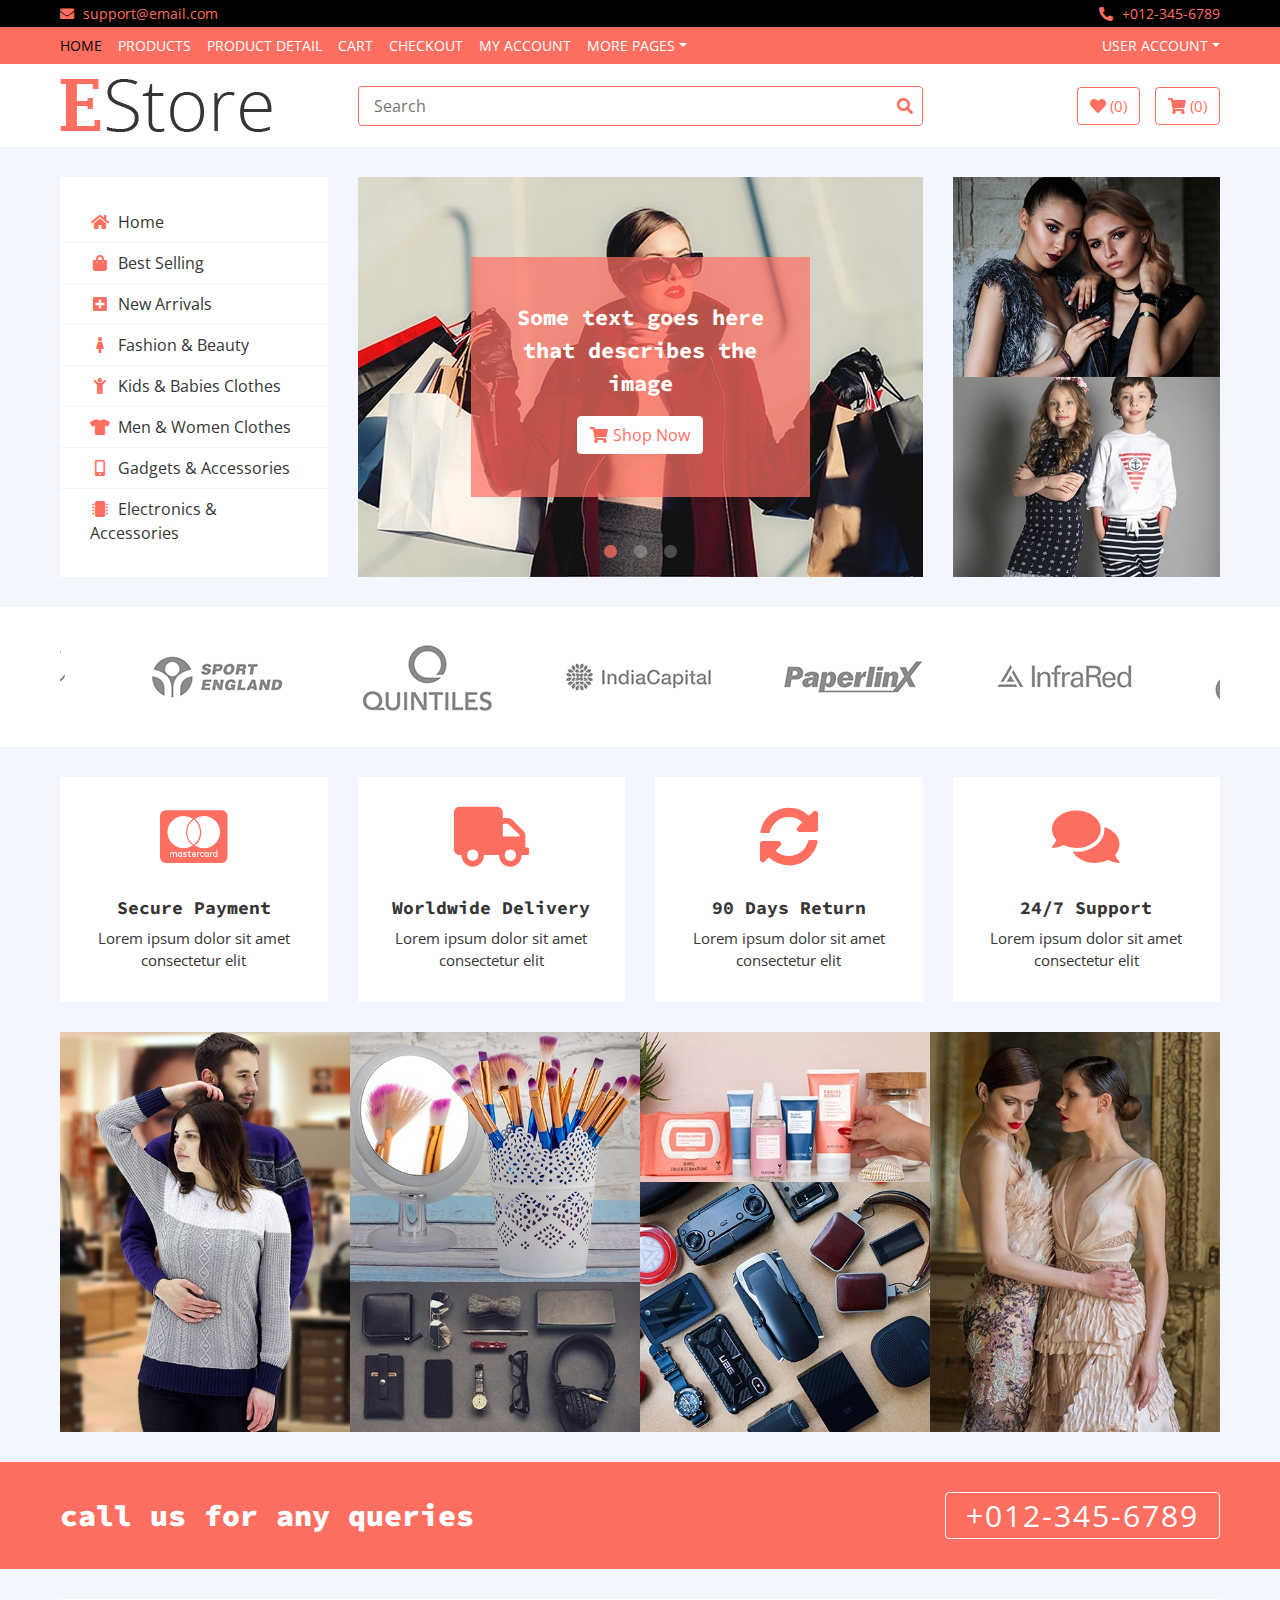
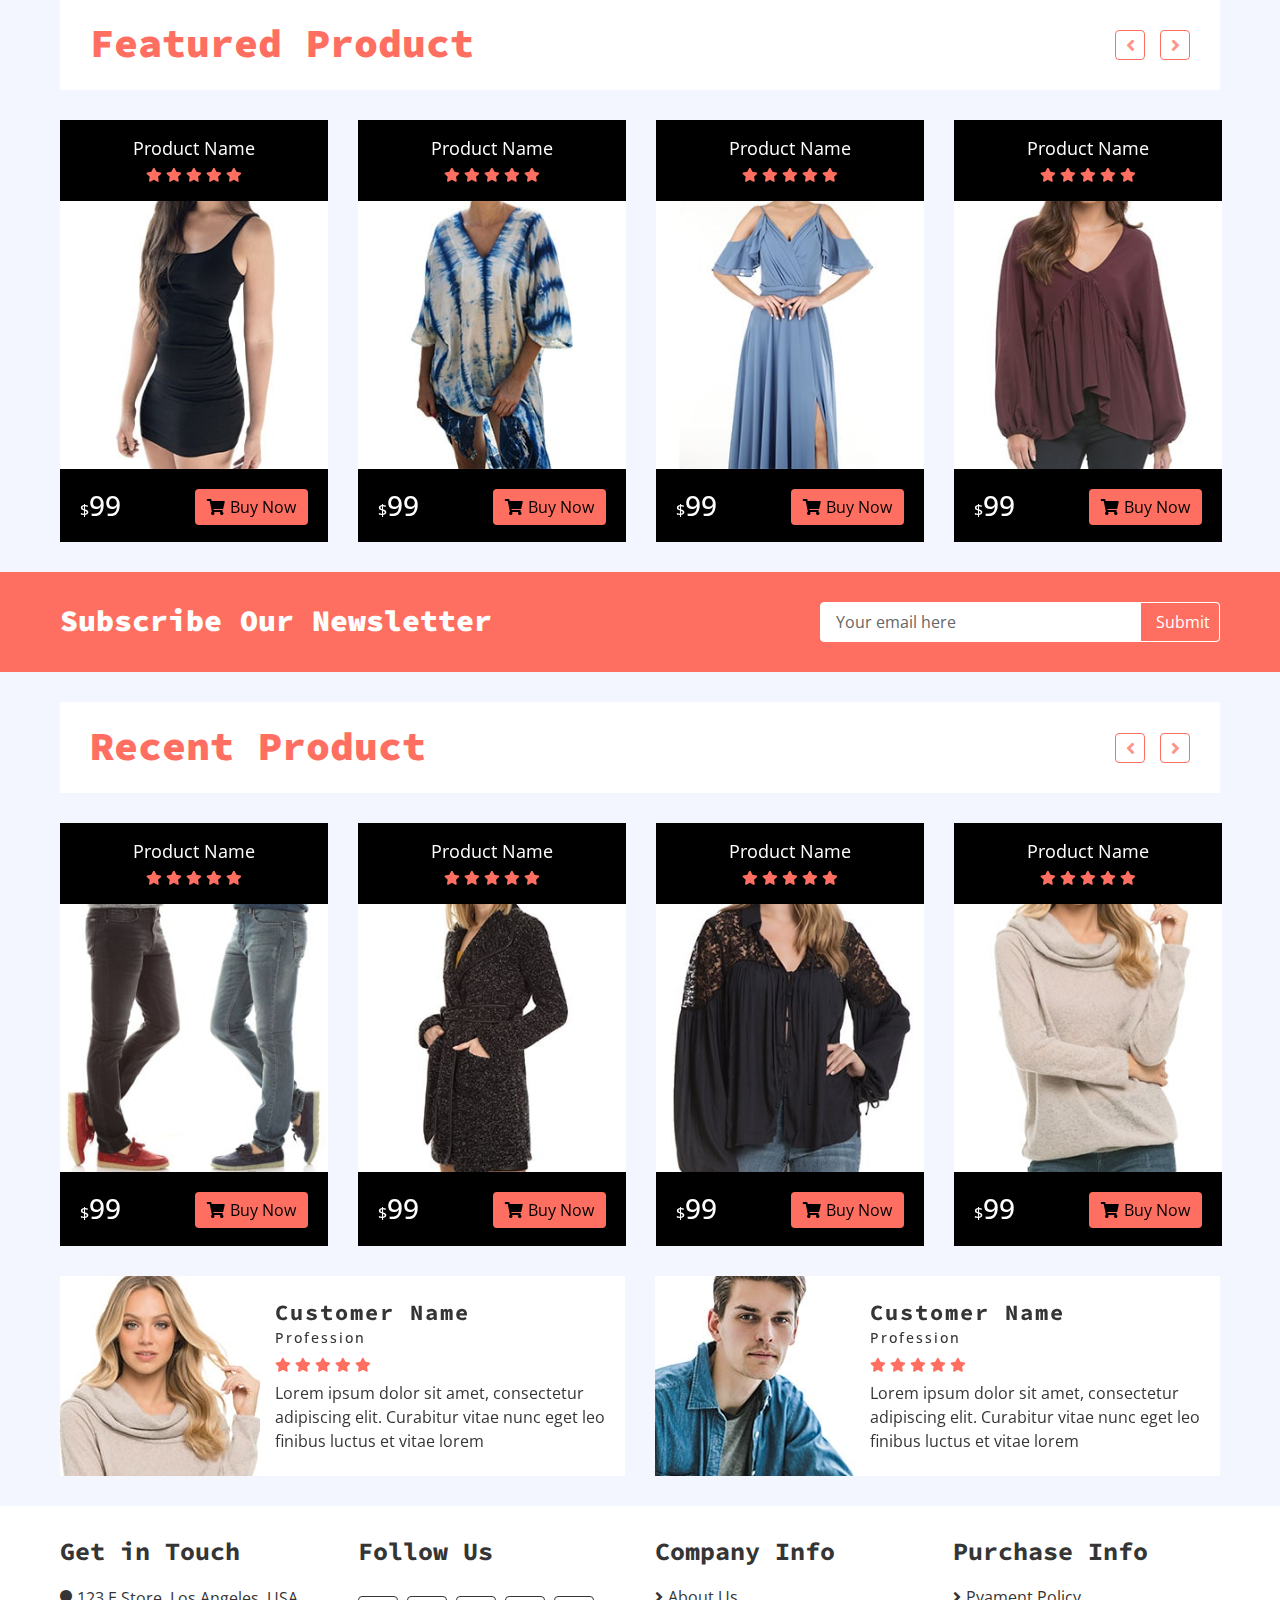
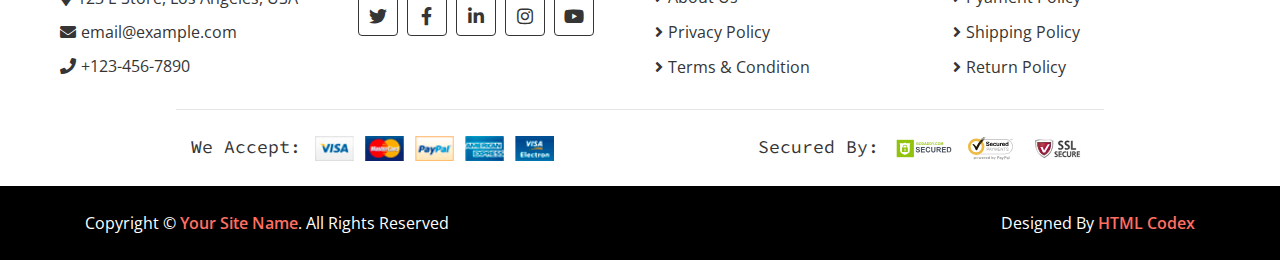
<file: ecommerce-html-template/index.html>
<!DOCTYPE html>
<html lang="en">
    <head>
        <meta charset="utf-8">
        <title>E Store - eCommerce HTML Template</title>
        <meta content="width=device-width, initial-scale=1.0" name="viewport">
        <meta content="eCommerce HTML Template Free Download" name="keywords">
        <meta content="eCommerce HTML Template Free Download" name="description">

        <!-- Favicon -->
        <link href="img/favicon.ico" rel="icon">

        <!-- Google Fonts -->
        <link href="https://fonts.googleapis.com/css?family=Open+Sans:300,400|Source+Code+Pro:700,900&display=swap" rel="stylesheet">

        <!-- CSS Libraries -->
        <link href="https://stackpath.bootstrapcdn.com/bootstrap/4.4.1/css/bootstrap.min.css" rel="stylesheet">
        <link href="https://cdnjs.cloudflare.com/ajax/libs/font-awesome/5.10.0/css/all.min.css" rel="stylesheet">
        <link href="lib/slick/slick.css" rel="stylesheet">
        <link href="lib/slick/slick-theme.css" rel="stylesheet">

        <!-- Template Stylesheet -->
        <link href="css/style.css" rel="stylesheet">
    </head>

    <body>
        <!-- Top bar Start -->
        <div class="top-bar">
            <div class="container-fluid">
                <div class="row">
                    <div class="col-sm-6">
                        <i class="fa fa-envelope"></i>
                        support@email.com
                    </div>
                    <div class="col-sm-6">
                        <i class="fa fa-phone-alt"></i>
                        +012-345-6789
                    </div>
                </div>
            </div>
        </div>
        <!-- Top bar End -->
        
        <!-- Nav Bar Start -->
        <div class="nav">
            <div class="container-fluid">
                <nav class="navbar navbar-expand-md bg-dark navbar-dark">
                    <a href="#" class="navbar-brand">MENU</a>
                    <button type="button" class="navbar-toggler" data-toggle="collapse" data-target="#navbarCollapse">
                        <span class="navbar-toggler-icon"></span>
                    </button>

                    <div class="collapse navbar-collapse justify-content-between" id="navbarCollapse">
                        <div class="navbar-nav mr-auto">
                            <a href="index.html" class="nav-item nav-link active">Home</a>
                            <a href="product-list.html" class="nav-item nav-link">Products</a>
                            <a href="product-detail.html" class="nav-item nav-link">Product Detail</a>
                            <a href="cart.html" class="nav-item nav-link">Cart</a>
                            <a href="checkout.html" class="nav-item nav-link">Checkout</a>
                            <a href="my-account.html" class="nav-item nav-link">My Account</a>
                            <div class="nav-item dropdown">
                                <a href="#" class="nav-link dropdown-toggle" data-toggle="dropdown">More Pages</a>
                                <div class="dropdown-menu">
                                    <a href="wishlist.html" class="dropdown-item">Wishlist</a>
                                    <a href="login.html" class="dropdown-item">Login & Register</a>
                                    <a href="contact.html" class="dropdown-item">Contact Us</a>
                                </div>
                            </div>
                        </div>
                        <div class="navbar-nav ml-auto">
                            <div class="nav-item dropdown">
                                <a href="#" class="nav-link dropdown-toggle" data-toggle="dropdown">User Account</a>
                                <div class="dropdown-menu">
                                    <a href="#" class="dropdown-item">Login</a>
                                    <a href="#" class="dropdown-item">Register</a>
                                </div>
                            </div>
                        </div>
                    </div>
                </nav>
            </div>
        </div>
        <!-- Nav Bar End -->      
        
        <!-- Bottom Bar Start -->
        <div class="bottom-bar">
            <div class="container-fluid">
                <div class="row align-items-center">
                    <div class="col-md-3">
                        <div class="logo">
                            <a href="index.html">
                                <img src="img/logo.png" alt="Logo">
                            </a>
                        </div>
                    </div>
                    <div class="col-md-6">
                        <div class="search">
                            <input type="text" placeholder="Search">
                            <button><i class="fa fa-search"></i></button>
                        </div>
                    </div>
                    <div class="col-md-3">
                        <div class="user">
                            <a href="wishlist.html" class="btn wishlist">
                                <i class="fa fa-heart"></i>
                                <span>(0)</span>
                            </a>
                            <a href="cart.html" class="btn cart">
                                <i class="fa fa-shopping-cart"></i>
                                <span>(0)</span>
                            </a>
                        </div>
                    </div>
                </div>
            </div>
        </div>
        <!-- Bottom Bar End -->       
        
        <!-- Main Slider Start -->
        <div class="header">
            <div class="container-fluid">
                <div class="row">
                    <div class="col-md-3">
                        <nav class="navbar bg-light">
                            <ul class="navbar-nav">
                                <li class="nav-item">
                                    <a class="nav-link" href="#"><i class="fa fa-home"></i>Home</a>
                                </li>
                                <li class="nav-item">
                                    <a class="nav-link" href="#"><i class="fa fa-shopping-bag"></i>Best Selling</a>
                                </li>
                                <li class="nav-item">
                                    <a class="nav-link" href="#"><i class="fa fa-plus-square"></i>New Arrivals</a>
                                </li>
                                <li class="nav-item">
                                    <a class="nav-link" href="#"><i class="fa fa-female"></i>Fashion & Beauty</a>
                                </li>
                                <li class="nav-item">
                                    <a class="nav-link" href="#"><i class="fa fa-child"></i>Kids & Babies Clothes</a>
                                </li>
                                <li class="nav-item">
                                    <a class="nav-link" href="#"><i class="fa fa-tshirt"></i>Men & Women Clothes</a>
                                </li>
                                <li class="nav-item">
                                    <a class="nav-link" href="#"><i class="fa fa-mobile-alt"></i>Gadgets & Accessories</a>
                                </li>
                                <li class="nav-item">
                                    <a class="nav-link" href="#"><i class="fa fa-microchip"></i>Electronics & Accessories</a>
                                </li>
                            </ul>
                        </nav>
                    </div>
                    <div class="col-md-6">
                        <div class="header-slider normal-slider">
                            <div class="header-slider-item">
                                <img src="img/slider-1.jpg" alt="Slider Image" />
                                <div class="header-slider-caption">
                                    <p>Some text goes here that describes the image</p>
                                    <a class="btn" href=""><i class="fa fa-shopping-cart"></i>Shop Now</a>
                                </div>
                            </div>
                            <div class="header-slider-item">
                                <img src="img/slider-2.jpg" alt="Slider Image" />
                                <div class="header-slider-caption">
                                    <p>Some text goes here that describes the image</p>
                                    <a class="btn" href=""><i class="fa fa-shopping-cart"></i>Shop Now</a>
                                </div>
                            </div>
                            <div class="header-slider-item">
                                <img src="img/slider-3.jpg" alt="Slider Image" />
                                <div class="header-slider-caption">
                                    <p>Some text goes here that describes the image</p>
                                    <a class="btn" href=""><i class="fa fa-shopping-cart"></i>Shop Now</a>
                                </div>
                            </div>
                        </div>
                    </div>
                    <div class="col-md-3">
                        <div class="header-img">
                            <div class="img-item">
                                <img src="img/category-1.jpg" />
                                <a class="img-text" href="">
                                    <p>Some text goes here that describes the image</p>
                                </a>
                            </div>
                            <div class="img-item">
                                <img src="img/category-2.jpg" />
                                <a class="img-text" href="">
                                    <p>Some text goes here that describes the image</p>
                                </a>
                            </div>
                        </div>
                    </div>
                </div>
            </div>
        </div>
        <!-- Main Slider End -->      
        
        <!-- Brand Start -->
        <div class="brand">
            <div class="container-fluid">
                <div class="brand-slider">
                    <div class="brand-item"><img src="img/brand-1.png" alt=""></div>
                    <div class="brand-item"><img src="img/brand-2.png" alt=""></div>
                    <div class="brand-item"><img src="img/brand-3.png" alt=""></div>
                    <div class="brand-item"><img src="img/brand-4.png" alt=""></div>
                    <div class="brand-item"><img src="img/brand-5.png" alt=""></div>
                    <div class="brand-item"><img src="img/brand-6.png" alt=""></div>
                </div>
            </div>
        </div>
        <!-- Brand End -->      
        
        <!-- Feature Start-->
        <div class="feature">
            <div class="container-fluid">
                <div class="row align-items-center">
                    <div class="col-lg-3 col-md-6 feature-col">
                        <div class="feature-content">
                            <i class="fab fa-cc-mastercard"></i>
                            <h2>Secure Payment</h2>
                            <p>
                                Lorem ipsum dolor sit amet consectetur elit
                            </p>
                        </div>
                    </div>
                    <div class="col-lg-3 col-md-6 feature-col">
                        <div class="feature-content">
                            <i class="fa fa-truck"></i>
                            <h2>Worldwide Delivery</h2>
                            <p>
                                Lorem ipsum dolor sit amet consectetur elit
                            </p>
                        </div>
                    </div>
                    <div class="col-lg-3 col-md-6 feature-col">
                        <div class="feature-content">
                            <i class="fa fa-sync-alt"></i>
                            <h2>90 Days Return</h2>
                            <p>
                                Lorem ipsum dolor sit amet consectetur elit
                            </p>
                        </div>
                    </div>
                    <div class="col-lg-3 col-md-6 feature-col">
                        <div class="feature-content">
                            <i class="fa fa-comments"></i>
                            <h2>24/7 Support</h2>
                            <p>
                                Lorem ipsum dolor sit amet consectetur elit
                            </p>
                        </div>
                    </div>
                </div>
            </div>
        </div>
        <!-- Feature End-->      
        
        <!-- Category Start-->
        <div class="category">
            <div class="container-fluid">
                <div class="row">
                    <div class="col-md-3">
                        <div class="category-item ch-400">
                            <img src="img/category-3.jpg" />
                            <a class="category-name" href="">
                                <p>Some text goes here that describes the image</p>
                            </a>
                        </div>
                    </div>
                    <div class="col-md-3">
                        <div class="category-item ch-250">
                            <img src="img/category-4.jpg" />
                            <a class="category-name" href="">
                                <p>Some text goes here that describes the image</p>
                            </a>
                        </div>
                        <div class="category-item ch-150">
                            <img src="img/category-5.jpg" />
                            <a class="category-name" href="">
                                <p>Some text goes here that describes the image</p>
                            </a>
                        </div>
                    </div>
                    <div class="col-md-3">
                        <div class="category-item ch-150">
                            <img src="img/category-6.jpg" />
                            <a class="category-name" href="">
                                <p>Some text goes here that describes the image</p>
                            </a>
                        </div>
                        <div class="category-item ch-250">
                            <img src="img/category-7.jpg" />
                            <a class="category-name" href="">
                                <p>Some text goes here that describes the image</p>
                            </a>
                        </div>
                    </div>
                    <div class="col-md-3">
                        <div class="category-item ch-400">
                            <img src="img/category-8.jpg" />
                            <a class="category-name" href="">
                                <p>Some text goes here that describes the image</p>
                            </a>
                        </div>
                    </div>
                </div>
            </div>
        </div>
        <!-- Category End-->       
        
        <!-- Call to Action Start -->
        <div class="call-to-action">
            <div class="container-fluid">
                <div class="row align-items-center">
                    <div class="col-md-6">
                        <h1>call us for any queries</h1>
                    </div>
                    <div class="col-md-6">
                        <a href="tel:0123456789">+012-345-6789</a>
                    </div>
                </div>
            </div>
        </div>
        <!-- Call to Action End -->       
        
        <!-- Featured Product Start -->
        <div class="featured-product product">
            <div class="container-fluid">
                <div class="section-header">
                    <h1>Featured Product</h1>
                </div>
                <div class="row align-items-center product-slider product-slider-4">
                    <div class="col-lg-3">
                        <div class="product-item">
                            <div class="product-title">
                                <a href="#">Product Name</a>
                                <div class="ratting">
                                    <i class="fa fa-star"></i>
                                    <i class="fa fa-star"></i>
                                    <i class="fa fa-star"></i>
                                    <i class="fa fa-star"></i>
                                    <i class="fa fa-star"></i>
                                </div>
                            </div>
                            <div class="product-image">
                                <a href="product-detail.html">
                                    <img src="img/product-1.jpg" alt="Product Image">
                                </a>
                                <div class="product-action">
                                    <a href="#"><i class="fa fa-cart-plus"></i></a>
                                    <a href="#"><i class="fa fa-heart"></i></a>
                                    <a href="#"><i class="fa fa-search"></i></a>
                                </div>
                            </div>
                            <div class="product-price">
                                <h3><span>$</span>99</h3>
                                <a class="btn" href=""><i class="fa fa-shopping-cart"></i>Buy Now</a>
                            </div>
                        </div>
                    </div>
                    <div class="col-lg-3">
                        <div class="product-item">
                            <div class="product-title">
                                <a href="#">Product Name</a>
                                <div class="ratting">
                                    <i class="fa fa-star"></i>
                                    <i class="fa fa-star"></i>
                                    <i class="fa fa-star"></i>
                                    <i class="fa fa-star"></i>
                                    <i class="fa fa-star"></i>
                                </div>
                            </div>
                            <div class="product-image">
                                <a href="product-detail.html">
                                    <img src="img/product-2.jpg" alt="Product Image">
                                </a>
                                <div class="product-action">
                                    <a href="#"><i class="fa fa-cart-plus"></i></a>
                                    <a href="#"><i class="fa fa-heart"></i></a>
                                    <a href="#"><i class="fa fa-search"></i></a>
                                </div>
                            </div>
                            <div class="product-price">
                                <h3><span>$</span>99</h3>
                                <a class="btn" href=""><i class="fa fa-shopping-cart"></i>Buy Now</a>
                            </div>
                        </div>
                    </div>
                    <div class="col-lg-3">
                        <div class="product-item">
                            <div class="product-title">
                                <a href="#">Product Name</a>
                                <div class="ratting">
                                    <i class="fa fa-star"></i>
                                    <i class="fa fa-star"></i>
                                    <i class="fa fa-star"></i>
                                    <i class="fa fa-star"></i>
                                    <i class="fa fa-star"></i>
                                </div>
                            </div>
                            <div class="product-image">
                                <a href="product-detail.html">
                                    <img src="img/product-3.jpg" alt="Product Image">
                                </a>
                                <div class="product-action">
                                    <a href="#"><i class="fa fa-cart-plus"></i></a>
                                    <a href="#"><i class="fa fa-heart"></i></a>
                                    <a href="#"><i class="fa fa-search"></i></a>
                                </div>
                            </div>
                            <div class="product-price">
                                <h3><span>$</span>99</h3>
                                <a class="btn" href=""><i class="fa fa-shopping-cart"></i>Buy Now</a>
                            </div>
                        </div>
                    </div>
                    <div class="col-lg-3">
                        <div class="product-item">
                            <div class="product-title">
                                <a href="#">Product Name</a>
                                <div class="ratting">
                                    <i class="fa fa-star"></i>
                                    <i class="fa fa-star"></i>
                                    <i class="fa fa-star"></i>
                                    <i class="fa fa-star"></i>
                                    <i class="fa fa-star"></i>
                                </div>
                            </div>
                            <div class="product-image">
                                <a href="product-detail.html">
                                    <img src="img/product-4.jpg" alt="Product Image">
                                </a>
                                <div class="product-action">
                                    <a href="#"><i class="fa fa-cart-plus"></i></a>
                                    <a href="#"><i class="fa fa-heart"></i></a>
                                    <a href="#"><i class="fa fa-search"></i></a>
                                </div>
                            </div>
                            <div class="product-price">
                                <h3><span>$</span>99</h3>
                                <a class="btn" href=""><i class="fa fa-shopping-cart"></i>Buy Now</a>
                            </div>
                        </div>
                    </div>
                    <div class="col-lg-3">
                        <div class="product-item">
                            <div class="product-title">
                                <a href="#">Product Name</a>
                                <div class="ratting">
                                    <i class="fa fa-star"></i>
                                    <i class="fa fa-star"></i>
                                    <i class="fa fa-star"></i>
                                    <i class="fa fa-star"></i>
                                    <i class="fa fa-star"></i>
                                </div>
                            </div>
                            <div class="product-image">
                                <a href="product-detail.html">
                                    <img src="img/product-5.jpg" alt="Product Image">
                                </a>
                                <div class="product-action">
                                    <a href="#"><i class="fa fa-cart-plus"></i></a>
                                    <a href="#"><i class="fa fa-heart"></i></a>
                                    <a href="#"><i class="fa fa-search"></i></a>
                                </div>
                            </div>
                            <div class="product-price">
                                <h3><span>$</span>99</h3>
                                <a class="btn" href=""><i class="fa fa-shopping-cart"></i>Buy Now</a>
                            </div>
                        </div>
                    </div>
                </div>
            </div>
        </div>
        <!-- Featured Product End -->       
        
        <!-- Newsletter Start -->
        <div class="newsletter">
            <div class="container-fluid">
                <div class="row">
                    <div class="col-md-6">
                        <h1>Subscribe Our Newsletter</h1>
                    </div>
                    <div class="col-md-6">
                        <div class="form">
                            <input type="email" value="Your email here">
                            <button>Submit</button>
                        </div>
                    </div>
                </div>
            </div>
        </div>
        <!-- Newsletter End -->        
        
        <!-- Recent Product Start -->
        <div class="recent-product product">
            <div class="container-fluid">
                <div class="section-header">
                    <h1>Recent Product</h1>
                </div>
                <div class="row align-items-center product-slider product-slider-4">
                    <div class="col-lg-3">
                        <div class="product-item">
                            <div class="product-title">
                                <a href="#">Product Name</a>
                                <div class="ratting">
                                    <i class="fa fa-star"></i>
                                    <i class="fa fa-star"></i>
                                    <i class="fa fa-star"></i>
                                    <i class="fa fa-star"></i>
                                    <i class="fa fa-star"></i>
                                </div>
                            </div>
                            <div class="product-image">
                                <a href="product-detail.html">
                                    <img src="img/product-6.jpg" alt="Product Image">
                                </a>
                                <div class="product-action">
                                    <a href="#"><i class="fa fa-cart-plus"></i></a>
                                    <a href="#"><i class="fa fa-heart"></i></a>
                                    <a href="#"><i class="fa fa-search"></i></a>
                                </div>
                            </div>
                            <div class="product-price">
                                <h3><span>$</span>99</h3>
                                <a class="btn" href=""><i class="fa fa-shopping-cart"></i>Buy Now</a>
                            </div>
                        </div>
                    </div>
                    <div class="col-lg-3">
                        <div class="product-item">
                            <div class="product-title">
                                <a href="#">Product Name</a>
                                <div class="ratting">
                                    <i class="fa fa-star"></i>
                                    <i class="fa fa-star"></i>
                                    <i class="fa fa-star"></i>
                                    <i class="fa fa-star"></i>
                                    <i class="fa fa-star"></i>
                                </div>
                            </div>
                            <div class="product-image">
                                <a href="product-detail.html">
                                    <img src="img/product-7.jpg" alt="Product Image">
                                </a>
                                <div class="product-action">
                                    <a href="#"><i class="fa fa-cart-plus"></i></a>
                                    <a href="#"><i class="fa fa-heart"></i></a>
                                    <a href="#"><i class="fa fa-search"></i></a>
                                </div>
                            </div>
                            <div class="product-price">
                                <h3><span>$</span>99</h3>
                                <a class="btn" href=""><i class="fa fa-shopping-cart"></i>Buy Now</a>
                            </div>
                        </div>
                    </div>
                    <div class="col-lg-3">
                        <div class="product-item">
                            <div class="product-title">
                                <a href="#">Product Name</a>
                                <div class="ratting">
                                    <i class="fa fa-star"></i>
                                    <i class="fa fa-star"></i>
                                    <i class="fa fa-star"></i>
                                    <i class="fa fa-star"></i>
                                    <i class="fa fa-star"></i>
                                </div>
                            </div>
                            <div class="product-image">
                                <a href="product-detail.html">
                                    <img src="img/product-8.jpg" alt="Product Image">
                                </a>
                                <div class="product-action">
                                    <a href="#"><i class="fa fa-cart-plus"></i></a>
                                    <a href="#"><i class="fa fa-heart"></i></a>
                                    <a href="#"><i class="fa fa-search"></i></a>
                                </div>
                            </div>
                            <div class="product-price">
                                <h3><span>$</span>99</h3>
                                <a class="btn" href=""><i class="fa fa-shopping-cart"></i>Buy Now</a>
                            </div>
                        </div>
                    </div>
                    <div class="col-lg-3">
                        <div class="product-item">
                            <div class="product-title">
                                <a href="#">Product Name</a>
                                <div class="ratting">
                                    <i class="fa fa-star"></i>
                                    <i class="fa fa-star"></i>
                                    <i class="fa fa-star"></i>
                                    <i class="fa fa-star"></i>
                                    <i class="fa fa-star"></i>
                                </div>
                            </div>
                            <div class="product-image">
                                <a href="product-detail.html">
                                    <img src="img/product-9.jpg" alt="Product Image">
                                </a>
                                <div class="product-action">
                                    <a href="#"><i class="fa fa-cart-plus"></i></a>
                                    <a href="#"><i class="fa fa-heart"></i></a>
                                    <a href="#"><i class="fa fa-search"></i></a>
                                </div>
                            </div>
                            <div class="product-price">
                                <h3><span>$</span>99</h3>
                                <a class="btn" href=""><i class="fa fa-shopping-cart"></i>Buy Now</a>
                            </div>
                        </div>
                    </div>
                    <div class="col-lg-3">
                        <div class="product-item">
                            <div class="product-title">
                                <a href="#">Product Name</a>
                                <div class="ratting">
                                    <i class="fa fa-star"></i>
                                    <i class="fa fa-star"></i>
                                    <i class="fa fa-star"></i>
                                    <i class="fa fa-star"></i>
                                    <i class="fa fa-star"></i>
                                </div>
                            </div>
                            <div class="product-image">
                                <a href="product-detail.html">
                                    <img src="img/product-10.jpg" alt="Product Image">
                                </a>
                                <div class="product-action">
                                    <a href="#"><i class="fa fa-cart-plus"></i></a>
                                    <a href="#"><i class="fa fa-heart"></i></a>
                                    <a href="#"><i class="fa fa-search"></i></a>
                                </div>
                            </div>
                            <div class="product-price">
                                <h3><span>$</span>99</h3>
                                <a class="btn" href=""><i class="fa fa-shopping-cart"></i>Buy Now</a>
                            </div>
                        </div>
                    </div>
                </div>
            </div>
        </div>
        <!-- Recent Product End -->
        
        <!-- Review Start -->
        <div class="review">
            <div class="container-fluid">
                <div class="row align-items-center review-slider normal-slider">
                    <div class="col-md-6">
                        <div class="review-slider-item">
                            <div class="review-img">
                                <img src="img/review-1.jpg" alt="Image">
                            </div>
                            <div class="review-text">
                                <h2>Customer Name</h2>
                                <h3>Profession</h3>
                                <div class="ratting">
                                    <i class="fa fa-star"></i>
                                    <i class="fa fa-star"></i>
                                    <i class="fa fa-star"></i>
                                    <i class="fa fa-star"></i>
                                    <i class="fa fa-star"></i>
                                </div>
                                <p>
                                    Lorem ipsum dolor sit amet, consectetur adipiscing elit. Curabitur vitae nunc eget leo finibus luctus et vitae lorem
                                </p>
                            </div>
                        </div>
                    </div>
                    <div class="col-md-6">
                        <div class="review-slider-item">
                            <div class="review-img">
                                <img src="img/review-2.jpg" alt="Image">
                            </div>
                            <div class="review-text">
                                <h2>Customer Name</h2>
                                <h3>Profession</h3>
                                <div class="ratting">
                                    <i class="fa fa-star"></i>
                                    <i class="fa fa-star"></i>
                                    <i class="fa fa-star"></i>
                                    <i class="fa fa-star"></i>
                                    <i class="fa fa-star"></i>
                                </div>
                                <p>
                                    Lorem ipsum dolor sit amet, consectetur adipiscing elit. Curabitur vitae nunc eget leo finibus luctus et vitae lorem
                                </p>
                            </div>
                        </div>
                    </div>
                    <div class="col-md-6">
                        <div class="review-slider-item">
                            <div class="review-img">
                                <img src="img/review-3.jpg" alt="Image">
                            </div>
                            <div class="review-text">
                                <h2>Customer Name</h2>
                                <h3>Profession</h3>
                                <div class="ratting">
                                    <i class="fa fa-star"></i>
                                    <i class="fa fa-star"></i>
                                    <i class="fa fa-star"></i>
                                    <i class="fa fa-star"></i>
                                    <i class="fa fa-star"></i>
                                </div>
                                <p>
                                    Lorem ipsum dolor sit amet, consectetur adipiscing elit. Curabitur vitae nunc eget leo finibus luctus et vitae lorem
                                </p>
                            </div>
                        </div>
                    </div>
                </div>
            </div>
        </div>
        <!-- Review End -->        
        
        <!-- Footer Start -->
        <div class="footer">
            <div class="container-fluid">
                <div class="row">
                    <div class="col-lg-3 col-md-6">
                        <div class="footer-widget">
                            <h2>Get in Touch</h2>
                            <div class="contact-info">
                                <p><i class="fa fa-map-marker"></i>123 E Store, Los Angeles, USA</p>
                                <p><i class="fa fa-envelope"></i>email@example.com</p>
                                <p><i class="fa fa-phone"></i>+123-456-7890</p>
                            </div>
                        </div>
                    </div>
                    
                    <div class="col-lg-3 col-md-6">
                        <div class="footer-widget">
                            <h2>Follow Us</h2>
                            <div class="contact-info">
                                <div class="social">
                                    <a href=""><i class="fab fa-twitter"></i></a>
                                    <a href=""><i class="fab fa-facebook-f"></i></a>
                                    <a href=""><i class="fab fa-linkedin-in"></i></a>
                                    <a href=""><i class="fab fa-instagram"></i></a>
                                    <a href=""><i class="fab fa-youtube"></i></a>
                                </div>
                            </div>
                        </div>
                    </div>

                    <div class="col-lg-3 col-md-6">
                        <div class="footer-widget">
                            <h2>Company Info</h2>
                            <ul>
                                <li><a href="#">About Us</a></li>
                                <li><a href="#">Privacy Policy</a></li>
                                <li><a href="#">Terms & Condition</a></li>
                            </ul>
                        </div>
                    </div>

                    <div class="col-lg-3 col-md-6">
                        <div class="footer-widget">
                            <h2>Purchase Info</h2>
                            <ul>
                                <li><a href="#">Pyament Policy</a></li>
                                <li><a href="#">Shipping Policy</a></li>
                                <li><a href="#">Return Policy</a></li>
                            </ul>
                        </div>
                    </div>
                </div>
                
                <div class="row payment align-items-center">
                    <div class="col-md-6">
                        <div class="payment-method">
                            <h2>We Accept:</h2>
                            <img src="img/payment-method.png" alt="Payment Method" />
                        </div>
                    </div>
                    <div class="col-md-6">
                        <div class="payment-security">
                            <h2>Secured By:</h2>
                            <img src="img/godaddy.svg" alt="Payment Security" />
                            <img src="img/norton.svg" alt="Payment Security" />
                            <img src="img/ssl.svg" alt="Payment Security" />
                        </div>
                    </div>
                </div>
            </div>
        </div>
        <!-- Footer End -->
        
        <!-- Footer Bottom Start -->
        <div class="footer-bottom">
            <div class="container">
                <div class="row">
                    <div class="col-md-6 copyright">
                        <p>Copyright &copy; <a href="#">Your Site Name</a>. All Rights Reserved</p>
                    </div>

                    <div class="col-md-6 template-by">
						<!--/*** This template is free as long as you keep the footer author’s credit link/attribution link/backlink. If you'd like to use the template without the footer author’s credit link/attribution link/backlink, you can purchase the Credit Removal License from "https://htmlcodex.com/credit-removal". Thank you for your support. ***/-->					
                        <p>Designed By <a href="https://htmlcodex.com">HTML Codex</a></p>
                    </div>
                </div>
            </div>
        </div>
        <!-- Footer Bottom End -->       
        
        <!-- Back to Top -->
        <a href="#" class="back-to-top"><i class="fa fa-chevron-up"></i></a>
        
        <!-- JavaScript Libraries -->
        <script src="https://code.jquery.com/jquery-3.4.1.min.js"></script>
        <script src="https://stackpath.bootstrapcdn.com/bootstrap/4.4.1/js/bootstrap.bundle.min.js"></script>
        <script src="lib/easing/easing.min.js"></script>
        <script src="lib/slick/slick.min.js"></script>
        
        <!-- Template Javascript -->
        <script src="js/main.js"></script>
    </body>
</html>
</file>
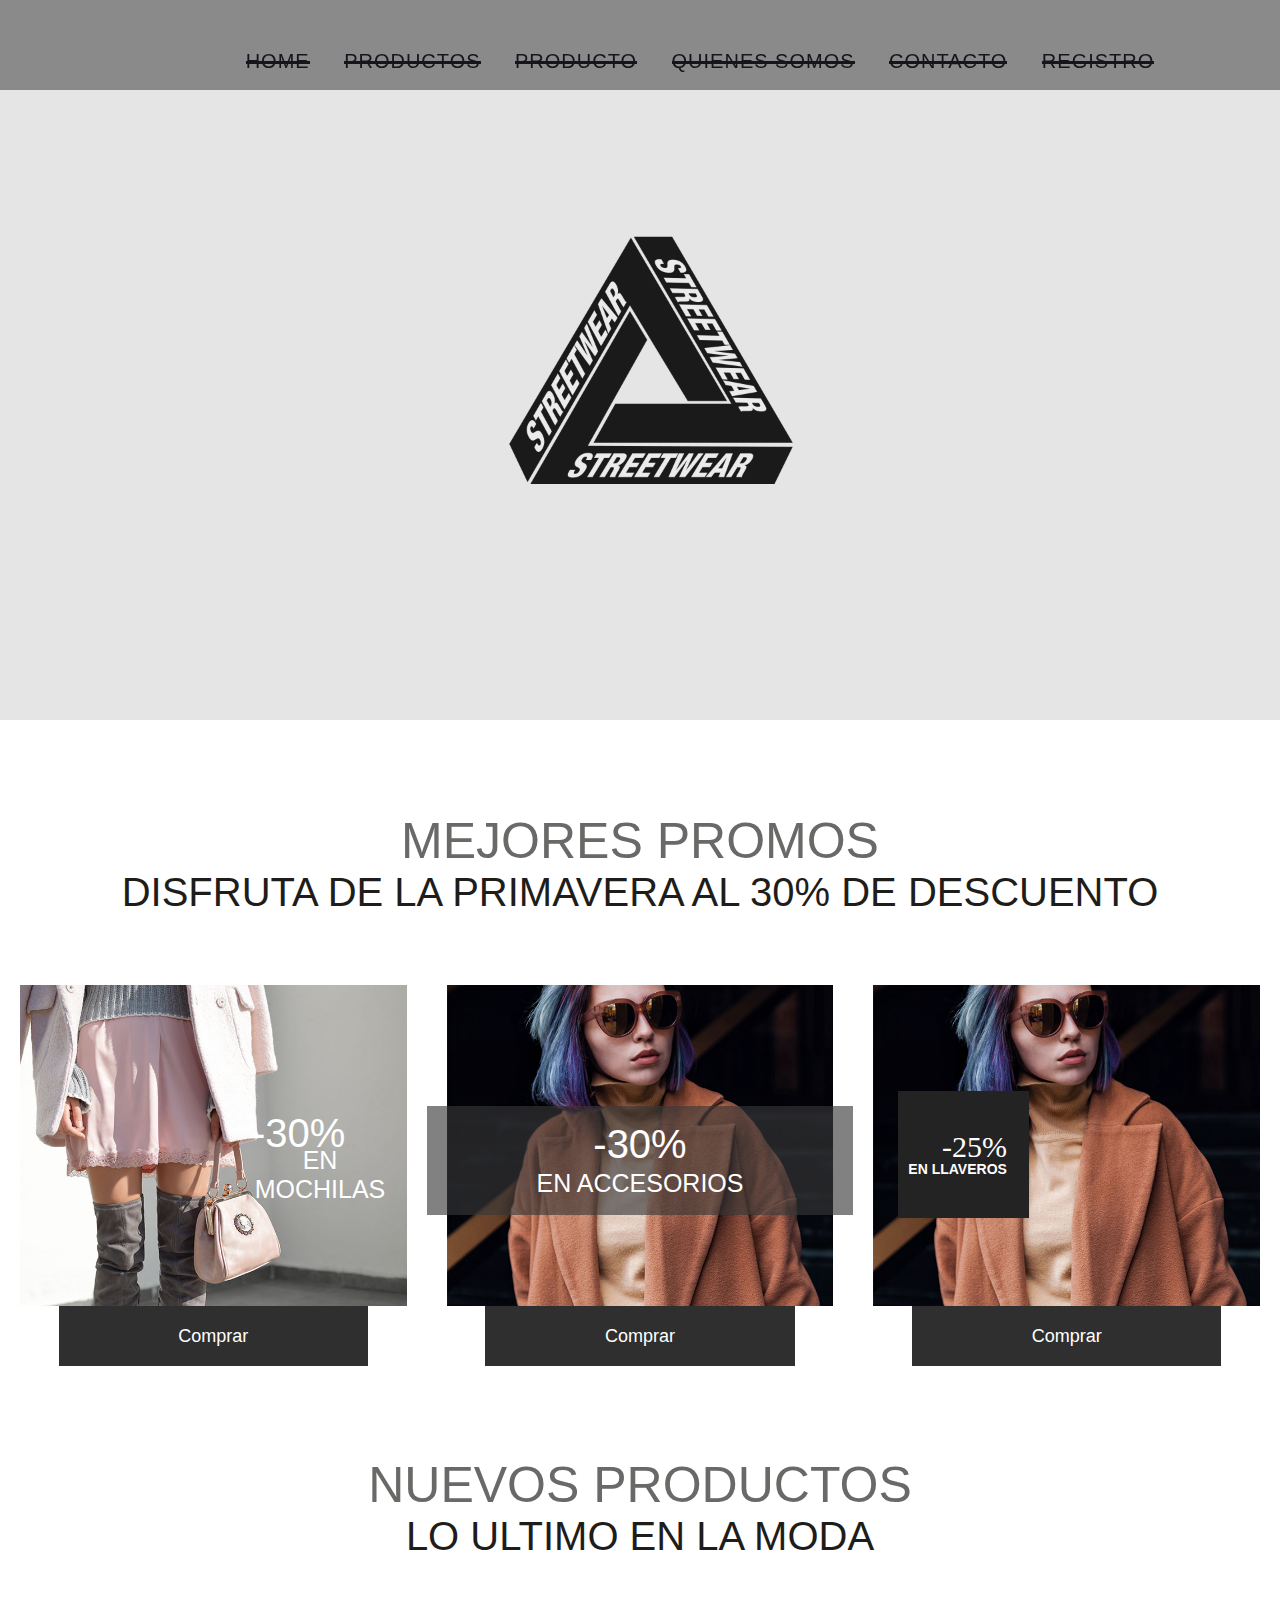
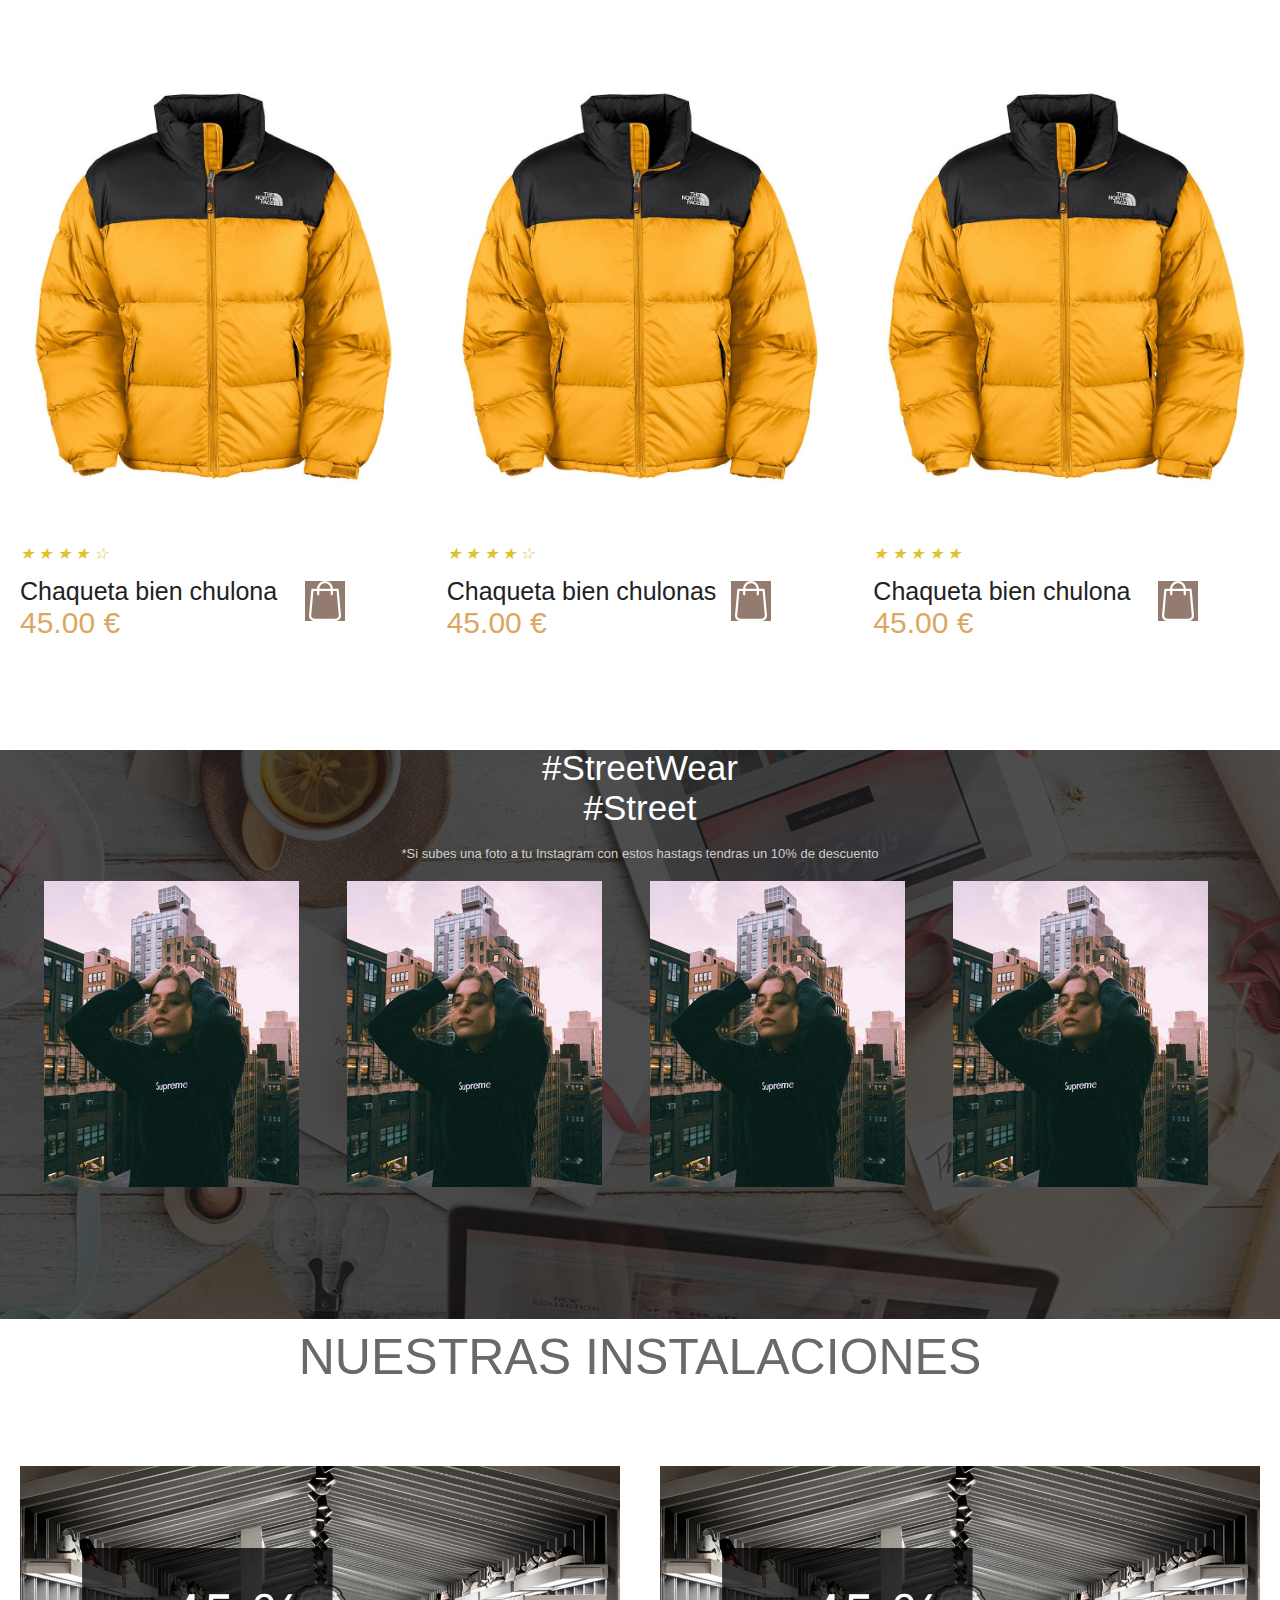
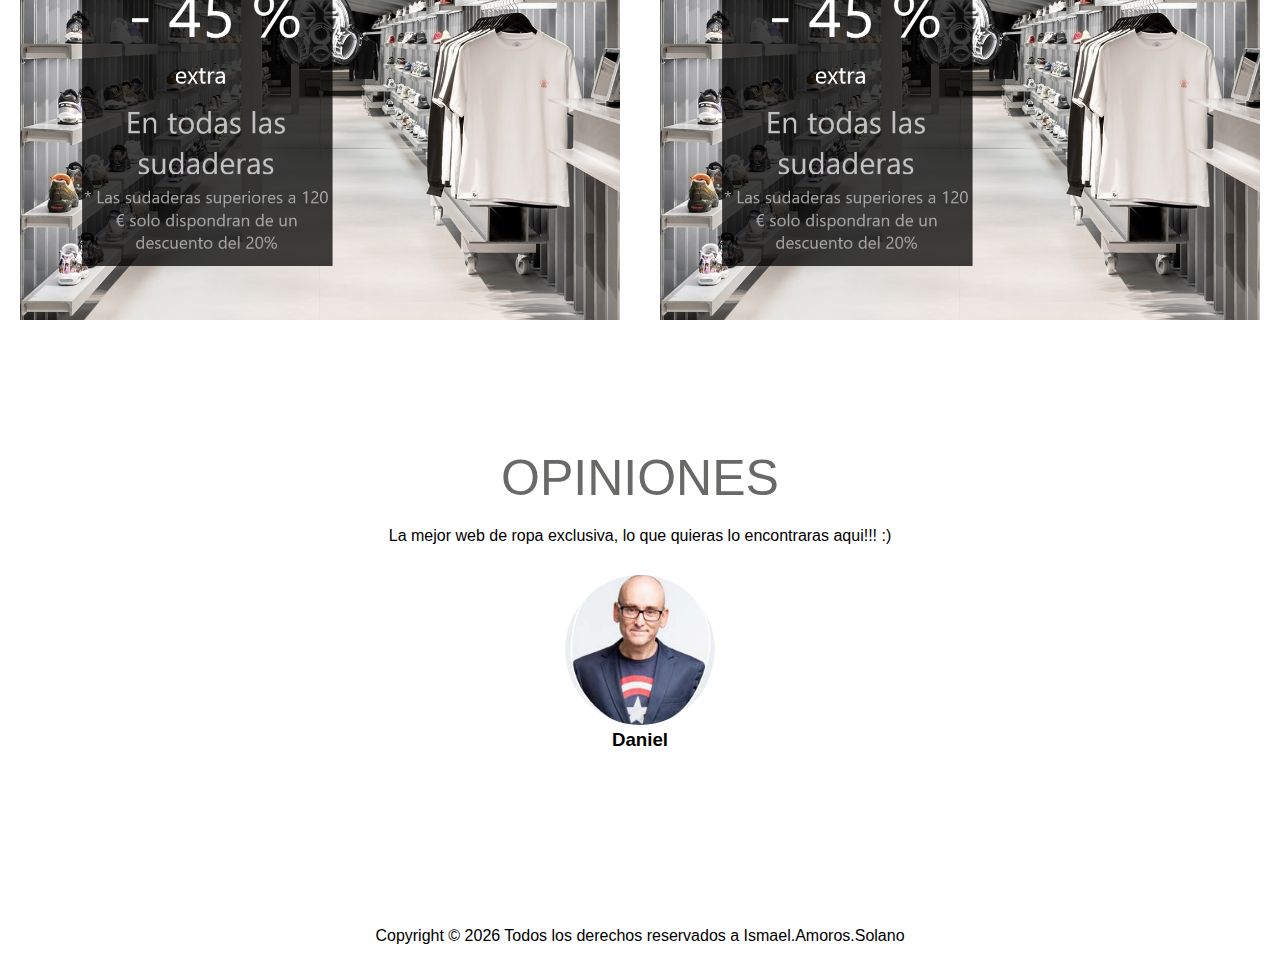
<file: web/index.html>
<!DOCTYPE html>
<html lang="en">
<head>
    <meta charset="UTF-8">
    <meta name="viewport" content="width=device-width, initial-scale=1.0">
    <meta http-equiv="X-UA-Compatible" content="ie=edge">
    <link rel="stylesheet" href="css/style.css">
    <link rel="stylesheet" href="https://cdnjs.cloudflare.com/ajax/libs/font-awesome/4.7.0/css/font-awesome.min.css">
    
    <title>StreetWear</title>
</head>
<body>


    <!--HEADERRR-->
    <header>

    
            <nav>
            <a href="./index.html">Home</a>
            <a href="./productos.html">Productos</a>
            <a href="./producto.html">Producto</a>
            <a href="./quienes.html">Quienes Somos</a>
            <a href="./contacto.html">Contacto</a>
            <a href="./login.html">Registro</a>

            </nav>
       
            <!--Menu hamburguesa-->

         <input type="checkbox" id="check"> <!-- este es el check que va a determinar si se muestra o no el menú desde el lateral, si está checkeado lo mostrará, si no, lo oculta CON LA PSEUDOCLASE :CHECKED ver css-->

        <label for="check" class="menuMostrar-toggle">
            &#8801
        </label>
        <nav class="menu">
                <ul class="acordeon-vertical">
  					<li id="opcion1"><a href="./index.html">Home</a></li>
 					<li id="opcion2"><a href="./productos.html">Productos</a></li>
					<li id="opcion3"><a href="./producto.html">Producto</a></li>
                    <li id="opcion4"><a href="./quienes.html">Quienes Somos</a></li>
					<li id="opcion5"><a href="./contacto.html">Contacto</a></li>
                    <li id="opcion6"><a href="./login.html">Registro</a></li>
                </ul>
                <label for="check" class="menuOcultar-toggle">&#215</label>
			
			<!-- Al tener los dos labels el mismo for todos actuan sobre el input check -->
			
            </nav>
    </header>
    <main>

        <!--IMAGEN DE LA CABECERA-->

        <div class="imagen_cabecera">
            <img src="img/fondo.png">
        </div>

       <!-- Promo de productos -->

       <br>

        <div class="tituloPromo">Mejores promos</div>
        <div class="subtitPromo">Disfruta de la primavera al 30% de descuento</div>

			<div class="productosPromoList">

                <div class="producto">
                    <img src="img/promo_1.jpg" >
                        <div class="titulo_Promo derechaT">-30%</div>
                        <div class="Subtitulo_Promo derechaS">En mochilas</div>

                        <div class="Compra_Abajo"><a href="#">Comprar</a></div>
                </div>
                <div class="producto ">
                    <img src="img/promo_2.jpg">
                    <div class="P_Medio contentP">
                     <div class="titulo_Promo_centrado ">-30%</div>
                    <div class="Subtitulo_Promo_centradoS">En accesorios</div>
                    </div>

               <div class="Compra_Abajo"><a href="#">Comprar</a></div>

                </div>
                <div class="producto P_FondoNegro">
                    <img src="img/promo_2.jpg">
                    <div class="contentP contentPIzquierda">
                        <div class="titulo_Promo_izquierda">-25%</div>
                        <div class="Subtitulo_Promo_izquierda">En llaveros</div>
                    </div>
                    <div class="Compra_Abajo"><a href="#">Comprar</a></div>

                  </div>

            </div>
			
            <!--Nuevos productos (Sin promo)-->

        

            <div class="tituloPromo">Nuevos productos</div>
            <div class="subtitPromo">Lo ultimo en la moda</div>

            <div class="productosPromoList">

                <div class="producto">
                    <img src="img/tnf-slider.jpg" >
                    <div class="puntuacion">
                        <i>★</i>
                        <i>★</i>
                        <i>★</i>
                        <i>★</i>
                        <i>☆</i>
                    </div>
                    
                    <div class="producto_content">
                        <div class="producto_info">
                            <div class="producto_name"><a href="product.html">Chaqueta bien chulona</a></div>
                            <div class="producto_price">45.00 €</div>
                        </div>
                        <div class="product_options">
                            <div class="producto_buy"><img src="img/shopping-bag-white.svg" type="img/svg" alt=""></div>
                        </div>
                    </div>
                </div>


                
                <div class="producto">
                    <img src="img/tnf-slider.jpg">
                    <div class="puntuacion">
                        <i>★</i>
                        <i>★</i>
                        <i>★</i>
                        <i>★</i>
                        <i>☆</i>
                    </div>
                    
                    <div class="producto_content">
                        <div class="producto_info">
                            <div class="producto_name"><a href="product.html">Chaqueta bien chulonas</a></div>
                            <div class="producto_price">45.00 €</div>
                        </div>
                        <div class="product_options">
                            <div class="producto_buy"><img src="img/shopping-bag-white.svg" type="img/svg" alt=""></div>
                        </div>
                    </div>
                </div>
                <div class="producto">
                    <img src="img/tnf-slider.jpg">
                    <div class="puntuacion">
                        <i>★</i>
                        <i>★</i>
                        <i>★</i>
                        <i>★</i>
                        <i>★</i>
                    </div>
                    
                    <div class="producto_content">
                        <div class="producto_info">
                            <div class="producto_name"><a href="product.html">Chaqueta bien chulona</a></div>
                            <div class="producto_price">45.00 €</div>
                        </div>
                        <div class="product_options">
                            <div class="producto_buy"><img src="img/shopping-bag-white.svg" type="img/svg" alt=""></div>
                        </div>
                    </div>
                  </div>

            </div>

             <!-- Extra  y Outfits Completos-->

          

            <!-- GALERIA -->
            
                <div class="sliderContainer">
                    <div class="Fondo_Img_Slider"></div>
                        <div class="Centrado_Txt">
                            <p>#StreetWear</p>
                            <p>#Street</p>
                    <br>    
                            <p id="Txt_Insta">*Si subes una foto a tu Instagram con estos hastags tendras un 10% de descuento</p>
                        </div>
        
                    <!--Imagenes de Insta-->
                        <div class="grid4">
                            <img src="./img/galeria/fotoGaleria.jpg" alt="">
                            <img src="./img/galeria/fotoGaleria.jpg" alt="">
                            <img src="./img/galeria/fotoGaleria.jpg" alt="">
                            <img src="./img/galeria/fotoGaleria.jpg" alt="">
                        </div>
        
                 </div>
       

                 <div class="tituloPromo">Nuestras instalaciones</div>

            <div class="extraOutfit">

                <div class="extraPromo extraPromoIzq">
                    <div class="extra_Prom_Img"> <img src="img/tienda.png" alt="img extra descuento"> </div>
                    
                </div>

                <div class="extraPromo OutfitCompletoDer">
                    <div class="extra_Prom_Img"><img src="img/tienda.png" alt="img Outfits completos"></div>
                </div>
            </div>
       

         
         <!--TESTIMONIOS-->
         
         <div class="testimonios_C">
            <div class="tituloPromo">Opiniones</div>

            <div class="testimonios">
                <div class="slider-testimonio">
                    <div class="slider-test">
                        <p>La mejor web de ropa exclusiva, lo que quieras lo encontraras aqui!!! :)</p>
                        <img src="./img/testimonio_img.jpg" alt="Testimonio imagen">
                        <h3>Daniel</h3>
                    </div>
                    <div class="slider-test">
                      <p>La mejor web de ropa exclusiva, lo que quieras lo encontraras aqui!!! :)</p>
                      <img src="./img/testimonio_img.jpg" alt="Testimonio imagen">
                      <h3>Javier</h3>
                  </div>
                  <div class="slider-test">
                      <p>Me compre una sudadera por 500€ y mi vida no ha cambiado:)</p>
                      <img src="./img/testimonio_img.jpg" alt="Testimonio imagen">
                      <h3>Alberto</h3>
                  </div>
                </div>   
            </div>
         </div>
         


            <footer>
                <p>Copyright © <script>document.write(new Date().getFullYear())</script> Todos los derechos reservados a Ismael.Amoros.Solano</p>
            </footer>

        
    </main>

<script src="js/main.js"></script>
</body>
</html>
</file>
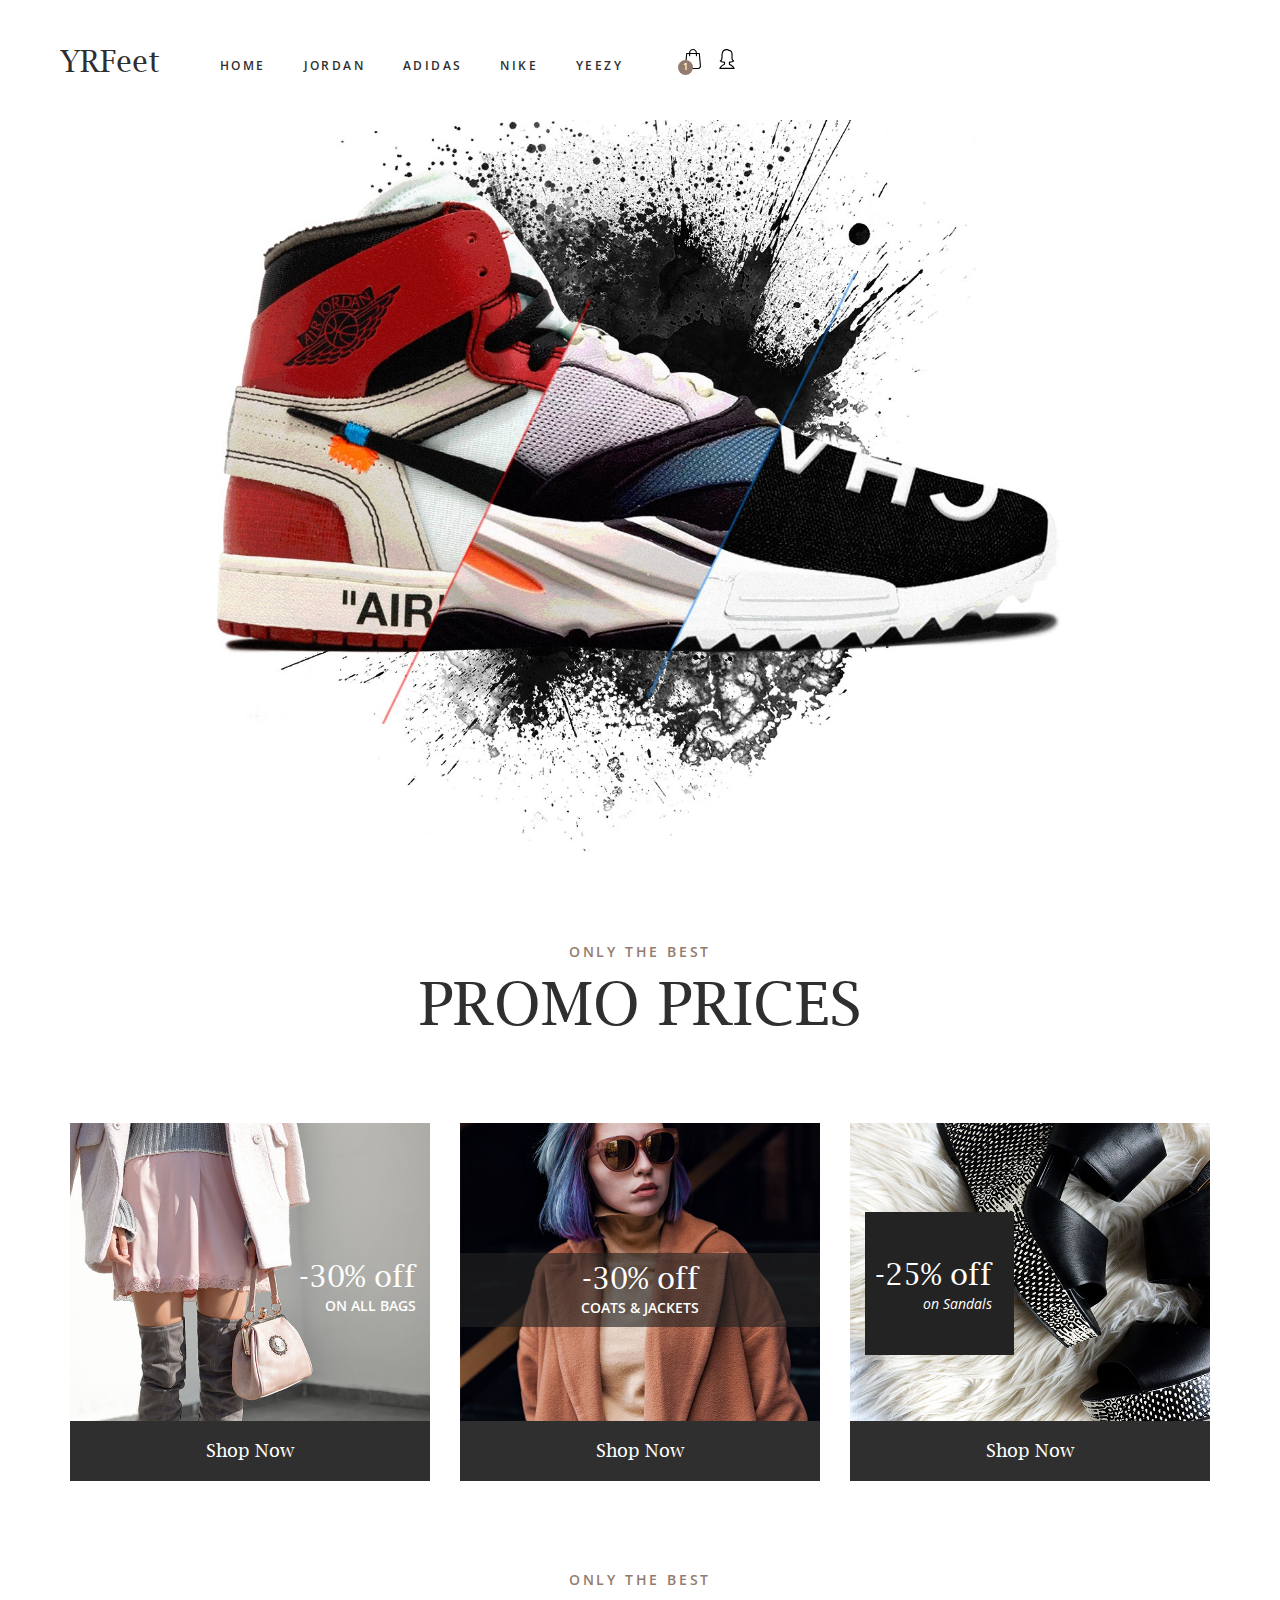
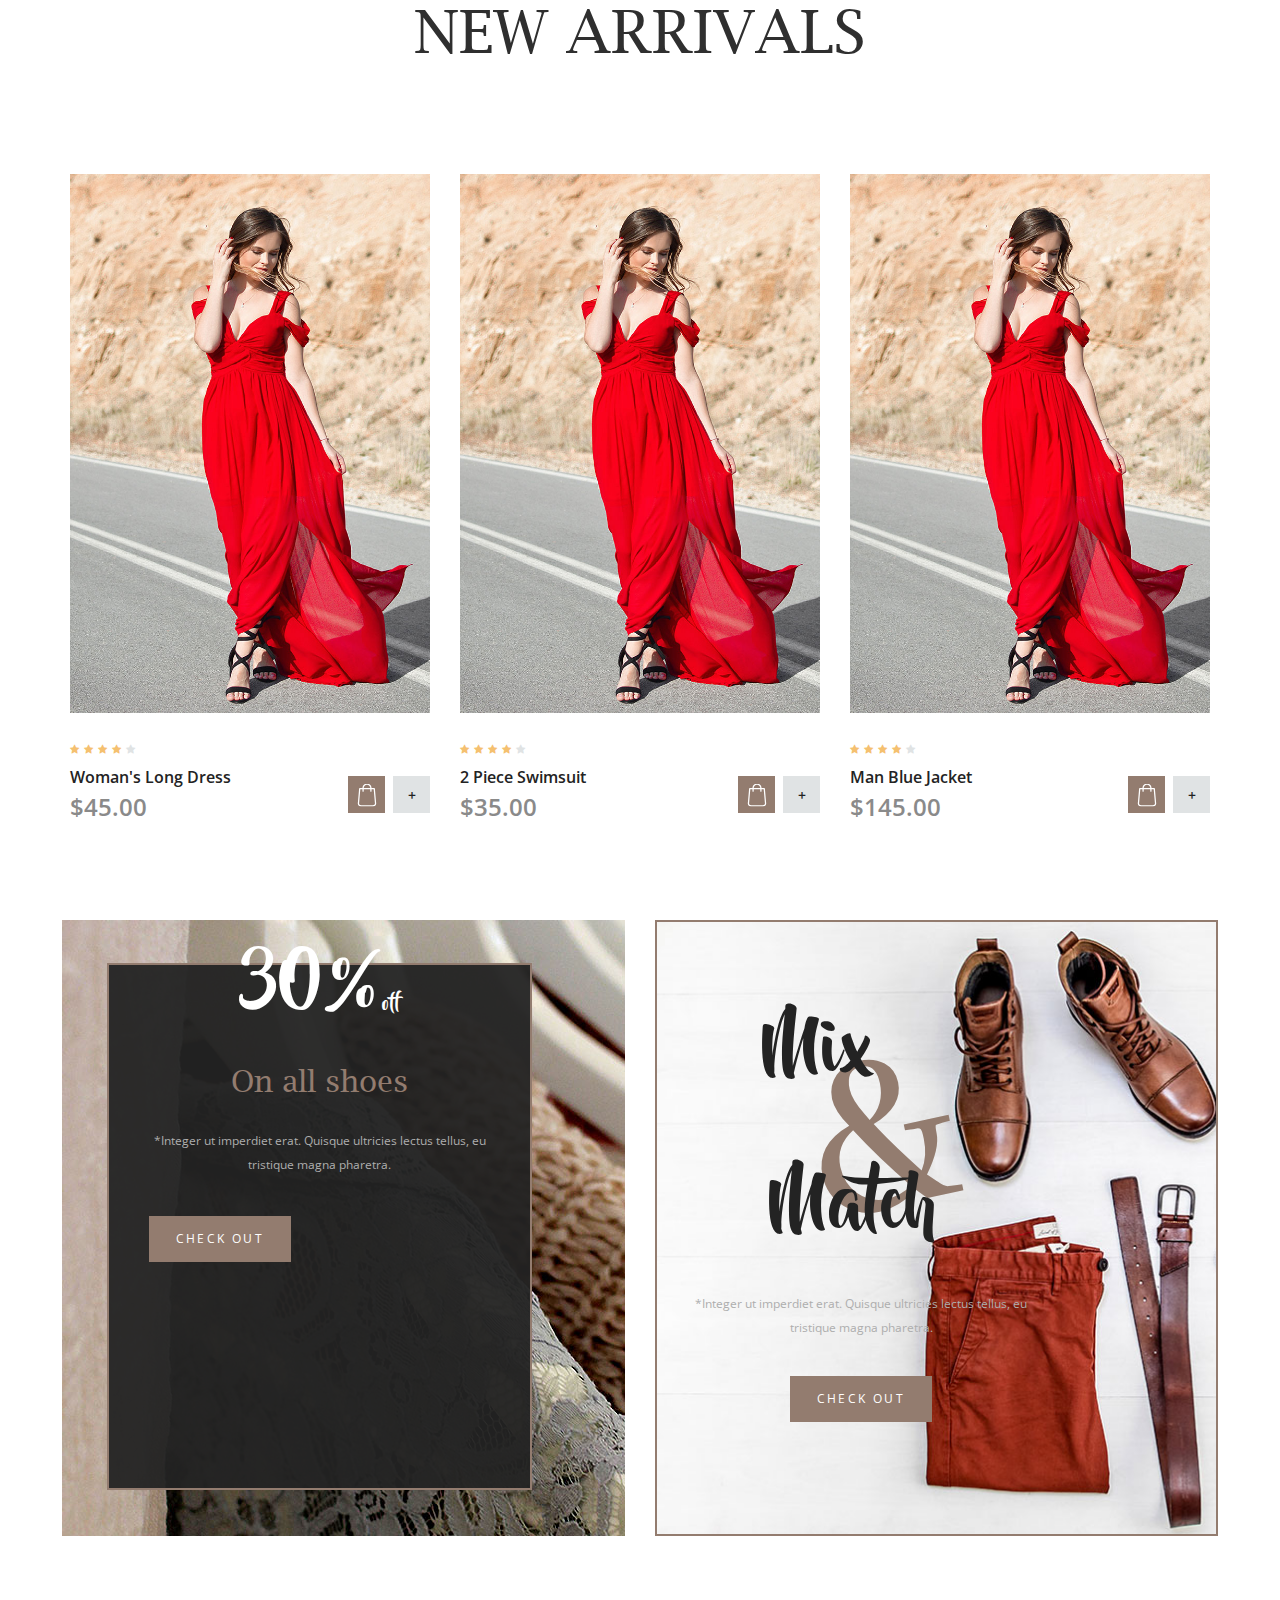
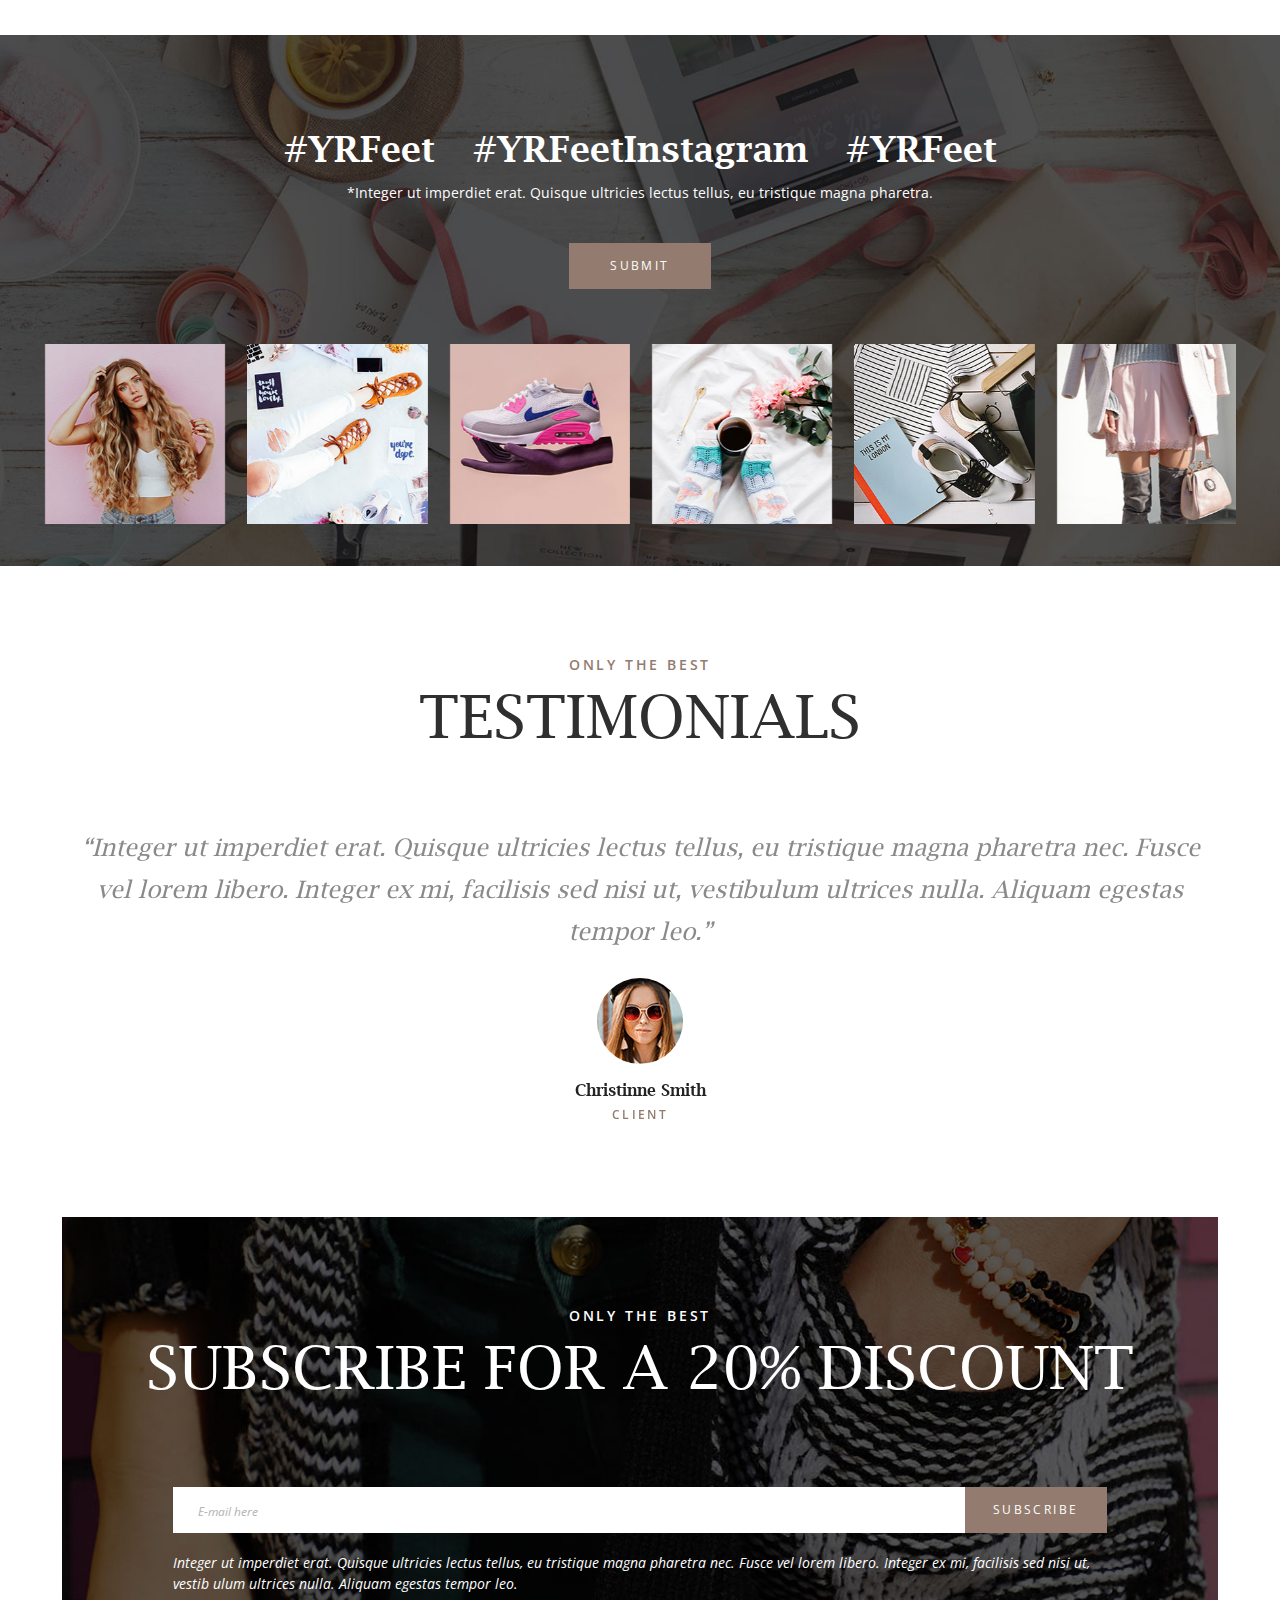
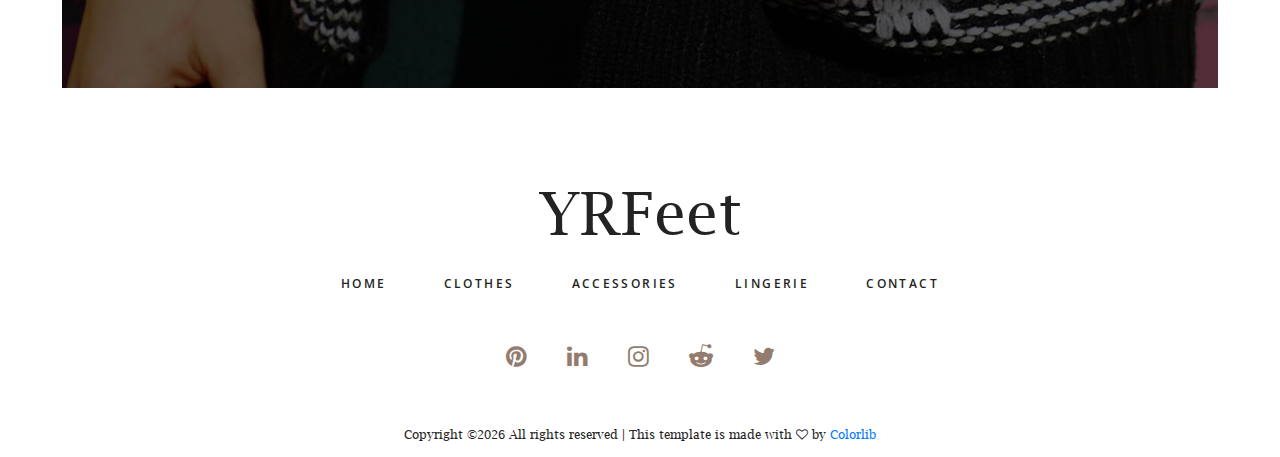
<file: wish-master/wish-master/index.html>
<!DOCTYPE html>
<html lang="en">
<head>
<title>Wish</title>
<meta charset="utf-8">
<meta http-equiv="X-UA-Compatible" content="IE=edge">
<meta name="deiption" content="Wish shop project">
<meta name="viewport" content="width=device-width, initial-scale=1">
<link rel="stylesheet" type="text/css" href="styles/bootstrap4/bootstrap.min.css">
<link href="plugins/font-awesome-4.7.0/css/font-awesome.min.css" rel="stylesheet" type="text/css">
<link rel="stylesheet" type="text/css" href="plugins/OwlCarousel2-2.2.1/owl.carousel.css">
<link rel="stylesheet" type="text/css" href="plugins/OwlCarousel2-2.2.1/owl.theme.default.css">
<link rel="stylesheet" type="text/css" href="plugins/OwlCarousel2-2.2.1/animate.css">
<link href="plugins/colorbox/colorbox.css" rel="stylesheet" type="text/css">
<link rel="stylesheet" type="text/css" href="styles/main_styles.css">
<link rel="stylesheet" type="text/css" href="styles/responsive.css">
</head>
<body>

<div class="super_container">
	
	<!-- Header -->

	<header class="header">
		<div class="header_inner d-flex flex-row align-items-center ">
			<div class="logo"><a href="#">YRFeet</a></div>
			<nav class="main_nav">
				<ul>
					<li><a href="#">Home</a></li>
					<li><a href="categories.html">Jordan</a></li>
					<li><a href="categories.html">Adidas</a></li>
					<li><a href="categories.html">Nike</a></li>
					<li><a href="contact.html">Yeezy</a></li>
				</ul>
			</nav>
			<div class=" ">
				<div class="search header_search">
					<form action="#">
						<input type="search" class="search_input" required="required">
						<button type="submit" id="search_button" class="search_button"><img src="images/magnifying-glass.svg" alt=""></button>
					</form>
				</div>
				<div class="shopping">
					<!-- Imagenes Carrito -->
					<a href="#">
						<div class="cart">
							<img src="images/shopping-bag.svg" alt="">
							<div class="cart_num_container">
								<div class="cart_num_inner">
									<div class="cart_num">1</div>
								</div>
							</div>
						</div>
					</a>
					<!-- Perfil -->
					<a href="#">
						<div class="avatar">
							<img src="images/avatar.svg" alt="">
						</div>
					</a>
				</div>
			</div>

		</div>
	</header>

	

	<!-- Home -->

	<div class="promo_image">
		<img src="images/fondo.jpg">
	</div>

	<!-- Promo -->

	<div class="promo">
		<div class="container">
			<div class="row">
				<div class="col">
					<div class="section_title_container text-center">
						<div class="section_subtitle">only the best</div>
						<div class="section_title">promo prices</div>
					</div>
				</div>
			</div>
			<div class="row promo_container">

				<!-- Promo Item -->
				<div class="col-lg-4 promo_col">
					<div class="promo_item">
						<div class="promo_image">
							<img src="images/promo_1.jpg" alt="">
							<div class="promo_content promo_content_1">
								<div class="promo_title">-30% off</div>
								<div class="promo_subtitle">on all bags</div>
							</div>
						</div>
						<div class="promo_link"><a href="#">Shop Now</a></div>
					</div>
				</div>

				<!-- Promo Item -->
				<div class="col-lg-4 promo_col">
					<div class="promo_item">
						<div class="promo_image">
							<img src="images/promo_2.jpg" alt="">
							<div class="promo_content promo_content_2">
								<div class="promo_title">-30% off</div>
								<div class="promo_subtitle">coats & jackets</div>
							</div>
						</div>
						<div class="promo_link"><a href="#">Shop Now</a></div>
					</div>
				</div>

				<!-- Promo Item -->
				<div class="col-lg-4 promo_col">
					<div class="promo_item">
						<div class="promo_image">
							<img src="images/promo_3.jpg" alt="">
							<div class="promo_content promo_content_3">
								<div class="promo_title">-25% off</div>
								<div class="promo_subtitle">on Sandals</div>
							</div>
						</div>
						<div class="promo_link"><a href="#">Shop Now</a></div>
					</div>
				</div>

			</div>
		</div>
	</div>

	<!-- New Arrivals -->

	<div class="arrivals">
		<div class="container">
			<div class="row">
				<div class="col">
					<div class="section_title_container text-center">
						<div class="section_subtitle">only the best</div>
						<div class="section_title">new arrivals</div>
					</div>
				</div>
			</div>
			<div class="row products_container">

				<!-- Product -->
				<div class="col-lg-4 product_col">
					<div class="product">
						<div class="product_image">
							<img src="images/product_5.jpg" alt="">
						</div>
						<div class="rating rating_4">
							<i class="fa fa-star"></i>
							<i class="fa fa-star"></i>
							<i class="fa fa-star"></i>
							<i class="fa fa-star"></i>
							<i class="fa fa-star"></i>
						</div>
						<div class="product_content clearfix">
							<div class="product_info">
								<div class="product_name"><a href="product.html">Woman's Long Dress</a></div>
								<div class="product_price">$45.00</div>
							</div>
							<div class="product_options">
								<div class="product_buy product_option"><img src="images/shopping-bag-white.svg" alt=""></div>
								<div class="product_fav product_option">+</div>
							</div>
						</div>
					</div>
				</div>

				<!-- Product -->
				<div class="col-lg-4 product_col">
					<div class="product">
						<div class="product_image">
							<img src="images/product_5.jpg" alt="">
						</div>
						<div class="rating rating_4">
							<i class="fa fa-star"></i>
							<i class="fa fa-star"></i>
							<i class="fa fa-star"></i>
							<i class="fa fa-star"></i>
							<i class="fa fa-star"></i>
						</div>
						<div class="product_content clearfix">
							<div class="product_info">
								<div class="product_name"><a href="product.html">2 Piece Swimsuit</a></div>
								<div class="product_price">$35.00</div>
							</div>
							<div class="product_options">
								<div class="product_buy product_option"><img src="images/shopping-bag-white.svg" alt=""></div>
								<div class="product_fav product_option">+</div>
							</div>
						</div>
					</div>
				</div>

				<!-- Product -->
				<div class="col-lg-4 product_col">
					<div class="product">
						<div class="product_image">
							<img src="images/product_5.jpg" alt="">
					</div>
						<div class="rating rating_4">
							<i class="fa fa-star"></i>
							<i class="fa fa-star"></i>
							<i class="fa fa-star"></i>
							<i class="fa fa-star"></i>
							<i class="fa fa-star"></i>
						</div>
						<div class="product_content clearfix">
							<div class="product_info">
								<div class="product_name"><a href="product.html">Man Blue Jacket</a></div>
								<div class="product_price">$145.00</div>
							</div>
							<div class="product_options">
								<div class="product_buy product_option"><img src="images/shopping-bag-white.svg" alt=""></div>
								<div class="product_fav product_option">+</div>
							</div>
						</div>
					</div>
				</div>

			</div>
		</div>
	</div>

	<!-- Extra -->

	<div class="extra clearfix">
		<div class="extra_promo extra_promo_1">
			<div class="extra_promo_image" style="background-image:url(images/extra_1.jpg)"></div>
			<div class="extra_1_content  text-center">
				<div class="extra_1_price">30%<span>off</span></div>
				<div class="extra_1_title">On all shoes</div>
				<div class="extra_1_text">*Integer ut imperdiet erat. Quisque ultricies lectus tellus, eu tristique magna pharetra.</div>
				<div class="button extra_1_button"><a href="checkout.html">check out</a></div>
			</div>
		</div>
		<div class="extra_promo extra_promo_2">
			<div class="extra_promo_image" style="background-image:url(images/extra_2.jpg)"></div>
			<div class="extra_2_content d-flex flex-column align-items-center justify-content-center text-center">
				<div class="extra_2_title">
					<div class="extra_2_center">&</div>
					<div class="extra_2_top">Mix</div>
					<div class="extra_2_bottom">Match</div>
				</div>
				<div class="extra_2_text">*Integer ut imperdiet erat. Quisque ultricies lectus tellus, eu tristique magna pharetra.</div>
				<div class="button extra_2_button"><a href="checkout.html">check out</a></div>
			</div>
		</div>
	</div>

	<!-- Gallery -->

	<div class="gallery">
		<div class="gallery_image" style="background-image:url(images/gallery.jpg)"></div>
		<div class="container">
			<div class="row">
				<div class="col">
					<div class="gallery_title text-center">
						<ul>
							<li><a href="#">#YRFeet</a></li>
							<li><a href="#">#YRFeetInstagram</a></li>
							<li><a href="#">#YRFeet</a></li>
						</ul>
					</div>
					<div class="gallery_text text-center">*Integer ut imperdiet erat. Quisque ultricies lectus tellus, eu tristique magna pharetra.</div>
					<div class="button gallery_button"><a href="#">submit</a></div>
				</div>
			</div>
		</div>	
		<div class="gallery_slider_container">
			
			<!-- Gallery Slider -->
			<div class="owl-carousel owl-theme gallery_slider">
				
				<!-- Gallery Item -->
				<div class="owl-item gallery_item">
					<a class="colorbox" href="images/gallery_1.jpg">
						<img src="images/gallery_1.jpg" alt="">
					</a>
				</div>

				<!-- Gallery Item -->
				<div class="owl-item gallery_item">
					<a class="colorbox" href="images/gallery_2.jpg">
						<img src="images/gallery_2.jpg" alt="">
					</a>
				</div>

				<!-- Gallery Item -->
				<div class="owl-item gallery_item">
					<a class="colorbox" href="images/gallery_3.jpg">
						<img src="images/gallery_3.jpg" alt="">
					</a>
				</div>

				<!-- Gallery Item -->
				<div class="owl-item gallery_item">
					<a class="colorbox" href="images/gallery_4.jpg">
						<img src="images/gallery_4.jpg" alt="">
					</a>
				</div>

				<!-- Gallery Item -->
				<div class="owl-item gallery_item">
					<a class="colorbox" href="images/gallery_5.jpg">
						<img src="images/gallery_5.jpg" alt="">
					</a>
				</div>

				<!-- Gallery Item -->
				<div class="owl-item gallery_item">
					<a class="colorbox" href="images/gallery_6.jpg">
						<img src="images/gallery_6.jpg" alt="">
					</a>
				</div>

			</div>
		</div>	
	</div>

	<!-- Testimonials -->

	<div class="testimonials">
		<div class="container">
			<div class="row">
				<div class="col">
					<div class="section_title_container text-center">
						<div class="section_subtitle">only the best</div>
						<div class="section_title">testimonials</div>
					</div>
				</div>
			</div>
			<div class="row test_slider_container">
				<div class="col">

					<!-- Testimonials Slider -->
					<div class="owl-carousel owl-theme test_slider text-center">

						<!-- Testimonial Item -->
						<div class="owl-item">
							<div class="test_text">“Integer ut imperdiet erat. Quisque ultricies lectus tellus, eu tristique magna pharetra nec. Fusce vel lorem libero. Integer ex mi, facilisis sed nisi ut, vestibulum ultrices nulla. Aliquam egestas tempor leo.”</div>
							<div class="test_content">
								<div class="test_image"><img src="images/testimonials.jpg" alt=""></div>
								<div class="test_name">Christinne Smith</div>
								<div class="test_title">client</div>
							</div>
						</div>

						<!-- Testimonial Item -->
						<div class="owl-item">
							<div class="test_text">“Integer ut imperdiet erat. Quisque ultricies lectus tellus, eu tristique magna pharetra nec. Fusce vel lorem libero. Integer ex mi, facilisis sed nisi ut, vestibulum ultrices nulla. Aliquam egestas tempor leo.”</div>
							<div class="test_content">
								<div class="test_image"><img src="images/testimonials.jpg" alt=""></div>
								<div class="test_name">Christinne Smith</div>
								<div class="test_title">client</div>
							</div>
						</div>

						<!-- Testimonial Item -->
						<div class="owl-item">
							<div class="test_text">“Integer ut imperdiet erat. Quisque ultricies lectus tellus, eu tristique magna pharetra nec. Fusce vel lorem libero. Integer ex mi, facilisis sed nisi ut, vestibulum ultrices nulla. Aliquam egestas tempor leo.”</div>
							<div class="test_content">
								<div class="test_image"><img src="images/testimonials.jpg" alt=""></div>
								<div class="test_name">Christinne Smith</div>
								<div class="test_title">client</div>
							</div>
						</div>

					</div>

				</div>
			</div>
		</div>
	</div>

	<!-- Newsletter -->

	<div class="newsletter">
		<div class="newsletter_content">
			<div class="newsletter_image" style="background-image:url(images/newsletter.jpg)"></div>
			<div class="container">
				<div class="row">
					<div class="col">
						<div class="section_title_container text-center">
							<div class="section_subtitle">only the best</div>
							<div class="section_title">subscribe for a 20% discount</div>
						</div>
					</div>
				</div>
				<div class="row newsletter_container">
					<div class="col-lg-10 offset-lg-1">
						<div class="newsletter_form_container">
							<form action="#">
								<input type="email" class="newsletter_input" required="required" placeholder="E-mail here">
								<button type="submit" class="newsletter_button">subscribe</button>
							</form>
						</div>
						<div class="newsletter_text">Integer ut imperdiet erat. Quisque ultricies lectus tellus, eu tristique magna pharetra nec. Fusce vel lorem libero. Integer ex mi, facilisis sed nisi ut, vestib ulum ultrices nulla. Aliquam egestas tempor leo.</div>
					</div>
				</div>
			</div>
		</div>
	</div>

	<!-- Footer -->

	<footer class="footer">
		<div class="container">
			<div class="row">
				<div class="col text-center">
					<div class="footer_logo"><a href="#">YRFeet</a></div>
					<nav class="footer_nav">
						<ul>
							<li><a href="index.html">home</a></li>
							<li><a href="categories.html">clothes</a></li>
							<li><a href="categories.html">accessories</a></li>
							<li><a href="categories.html">lingerie</a></li>
							<li><a href="contact.html">contact</a></li>
						</ul>
					</nav>
					<div class="footer_social">
						<ul>
							<li><a href="#"><i class="fa fa-pinterest" aria-hidden="true"></i></a></li>
							<li><a href="#"><i class="fa fa-linkedin" aria-hidden="true"></i></a></li>
							<li><a href="#"><i class="fa fa-instagram" aria-hidden="true"></i></a></li>
							<li><a href="#"><i class="fa fa-reddit-alien" aria-hidden="true"></i></a></li>
							<li><a href="#"><i class="fa fa-twitter" aria-hidden="true"></i></a></li>
						</ul>
					</div>
					<div class="copyright"><!-- Link back to Colorlib can't be removed. Template is licensed under CC BY 3.0. -->
Copyright &copy;<script>document.write(new Date().getFullYear());</script> All rights reserved | This template is made with <i class="fa fa-heart-o" aria-hidden="true"></i> by <a href="https://colorlib.com" target="_blank">Colorlib</a>
<!-- Link back to Colorlib can't be removed. Template is licensed under CC BY 3.0. --></div>
				</div>
			</div>
		</div>
	</footer>
</div>

<script src="js/jquery-3.2.1.min.js"></script>
<script src="styles/bootstrap4/popper.js"></script>
<script src="styles/bootstrap4/bootstrap.min.js"></script>
<script src="plugins/OwlCarousel2-2.2.1/owl.carousel.js"></script>
<script src="plugins/easing/easing.js"></script>
<script src="plugins/parallax-js-master/parallax.min.js"></script>
<script src="plugins/colorbox/jquery.colorbox-min.js"></script>
<script src="js/custom.js"></script>
</body>
</html>
</file>
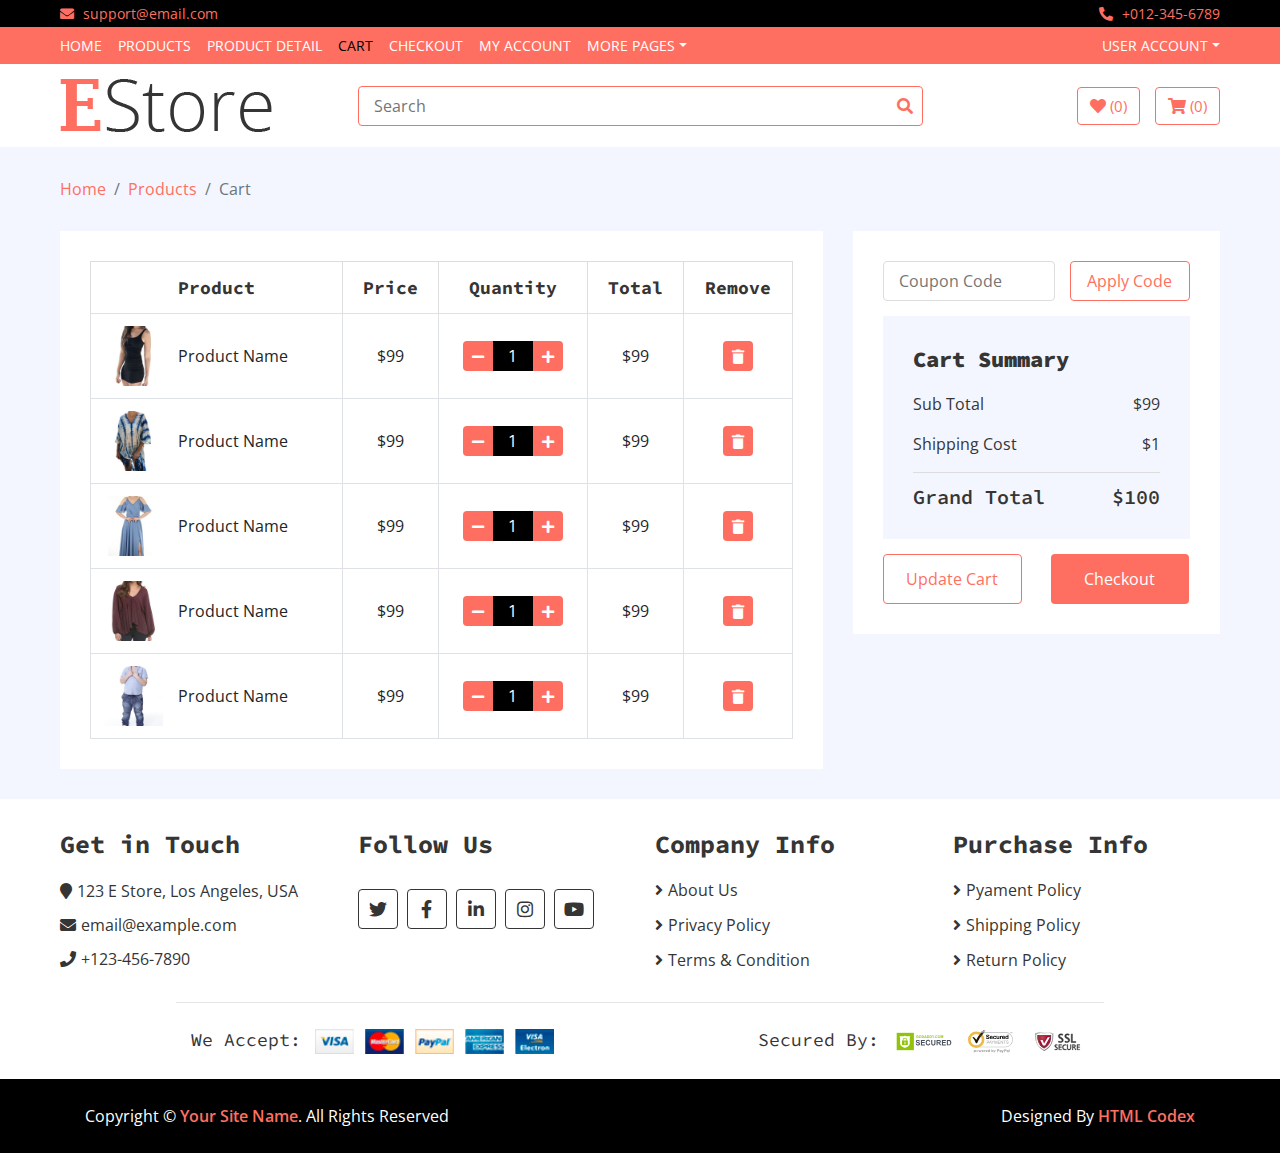
<file: ecommerce-html-template/cart.html>
<!DOCTYPE html>
<html lang="en">
    <head>
        <meta charset="utf-8">
        <title>E Store - eCommerce HTML Template</title>
        <meta content="width=device-width, initial-scale=1.0" name="viewport">
        <meta content="eCommerce HTML Template Free Download" name="keywords">
        <meta content="eCommerce HTML Template Free Download" name="description">

        <!-- Favicon -->
        <link href="img/favicon.ico" rel="icon">

        <!-- Google Fonts -->
        <link href="https://fonts.googleapis.com/css?family=Open+Sans:300,400|Source+Code+Pro:700,900&display=swap" rel="stylesheet">

        <!-- CSS Libraries -->
        <link href="https://stackpath.bootstrapcdn.com/bootstrap/4.4.1/css/bootstrap.min.css" rel="stylesheet">
        <link href="https://cdnjs.cloudflare.com/ajax/libs/font-awesome/5.10.0/css/all.min.css" rel="stylesheet">
        <link href="lib/slick/slick.css" rel="stylesheet">
        <link href="lib/slick/slick-theme.css" rel="stylesheet">

        <!-- Template Stylesheet -->
        <link href="css/style.css" rel="stylesheet">
    </head>

    <body>
        <!-- Top bar Start -->
        <div class="top-bar">
            <div class="container-fluid">
                <div class="row">
                    <div class="col-sm-6">
                        <i class="fa fa-envelope"></i>
                        support@email.com
                    </div>
                    <div class="col-sm-6">
                        <i class="fa fa-phone-alt"></i>
                        +012-345-6789
                    </div>
                </div>
            </div>
        </div>
        <!-- Top bar End -->
        
        <!-- Nav Bar Start -->
        <div class="nav">
            <div class="container-fluid">
                <nav class="navbar navbar-expand-md bg-dark navbar-dark">
                    <a href="#" class="navbar-brand">MENU</a>
                    <button type="button" class="navbar-toggler" data-toggle="collapse" data-target="#navbarCollapse">
                        <span class="navbar-toggler-icon"></span>
                    </button>

                    <div class="collapse navbar-collapse justify-content-between" id="navbarCollapse">
                        <div class="navbar-nav mr-auto">
                            <a href="index.html" class="nav-item nav-link">Home</a>
                            <a href="product-list.html" class="nav-item nav-link">Products</a>
                            <a href="product-detail.html" class="nav-item nav-link">Product Detail</a>
                            <a href="cart.html" class="nav-item nav-link active">Cart</a>
                            <a href="checkout.html" class="nav-item nav-link">Checkout</a>
                            <a href="my-account.html" class="nav-item nav-link">My Account</a>
                            <div class="nav-item dropdown">
                                <a href="#" class="nav-link dropdown-toggle" data-toggle="dropdown">More Pages</a>
                                <div class="dropdown-menu">
                                    <a href="wishlist.html" class="dropdown-item">Wishlist</a>
                                    <a href="login.html" class="dropdown-item">Login & Register</a>
                                    <a href="contact.html" class="dropdown-item">Contact Us</a>
                                </div>
                            </div>
                        </div>
                        <div class="navbar-nav ml-auto">
                            <div class="nav-item dropdown">
                                <a href="#" class="nav-link dropdown-toggle" data-toggle="dropdown">User Account</a>
                                <div class="dropdown-menu">
                                    <a href="#" class="dropdown-item">Login</a>
                                    <a href="#" class="dropdown-item">Register</a>
                                </div>
                            </div>
                        </div>
                    </div>
                </nav>
            </div>
        </div>
        <!-- Nav Bar End -->      
        
        <!-- Bottom Bar Start -->
        <div class="bottom-bar">
            <div class="container-fluid">
                <div class="row align-items-center">
                    <div class="col-md-3">
                        <div class="logo">
                            <a href="index.html">
                                <img src="img/logo.png" alt="Logo">
                            </a>
                        </div>
                    </div>
                    <div class="col-md-6">
                        <div class="search">
                            <input type="text" placeholder="Search">
                            <button><i class="fa fa-search"></i></button>
                        </div>
                    </div>
                    <div class="col-md-3">
                        <div class="user">
                            <a href="wishlist.html" class="btn wishlist">
                                <i class="fa fa-heart"></i>
                                <span>(0)</span>
                            </a>
                            <a href="cart.html" class="btn cart">
                                <i class="fa fa-shopping-cart"></i>
                                <span>(0)</span>
                            </a>
                        </div>
                    </div>
                </div>
            </div>
        </div>
        <!-- Bottom Bar End -->
        
        <!-- Breadcrumb Start -->
        <div class="breadcrumb-wrap">
            <div class="container-fluid">
                <ul class="breadcrumb">
                    <li class="breadcrumb-item"><a href="#">Home</a></li>
                    <li class="breadcrumb-item"><a href="#">Products</a></li>
                    <li class="breadcrumb-item active">Cart</li>
                </ul>
            </div>
        </div>
        <!-- Breadcrumb End -->
        
        <!-- Cart Start -->
        <div class="cart-page">
            <div class="container-fluid">
                <div class="row">
                    <div class="col-lg-8">
                        <div class="cart-page-inner">
                            <div class="table-responsive">
                                <table class="table table-bordered">
                                    <thead class="thead-dark">
                                        <tr>
                                            <th>Product</th>
                                            <th>Price</th>
                                            <th>Quantity</th>
                                            <th>Total</th>
                                            <th>Remove</th>
                                        </tr>
                                    </thead>
                                    <tbody class="align-middle">
                                        <tr>
                                            <td>
                                                <div class="img">
                                                    <a href="#"><img src="img/product-1.jpg" alt="Image"></a>
                                                    <p>Product Name</p>
                                                </div>
                                            </td>
                                            <td>$99</td>
                                            <td>
                                                <div class="qty">
                                                    <button class="btn-minus"><i class="fa fa-minus"></i></button>
                                                    <input type="text" value="1">
                                                    <button class="btn-plus"><i class="fa fa-plus"></i></button>
                                                </div>
                                            </td>
                                            <td>$99</td>
                                            <td><button><i class="fa fa-trash"></i></button></td>
                                        </tr>
                                        <tr>
                                            <td>
                                                <div class="img">
                                                    <a href="#"><img src="img/product-2.jpg" alt="Image"></a>
                                                    <p>Product Name</p>
                                                </div>
                                            </td>
                                            <td>$99</td>
                                            <td>
                                                <div class="qty">
                                                    <button class="btn-minus"><i class="fa fa-minus"></i></button>
                                                    <input type="text" value="1">
                                                    <button class="btn-plus"><i class="fa fa-plus"></i></button>
                                                </div>
                                            </td>
                                            <td>$99</td>
                                            <td><button><i class="fa fa-trash"></i></button></td>
                                        </tr>
                                        <tr>
                                            <td>
                                                <div class="img">
                                                    <a href="#"><img src="img/product-3.jpg" alt="Image"></a>
                                                    <p>Product Name</p>
                                                </div>
                                            </td>
                                            <td>$99</td>
                                            <td>
                                                <div class="qty">
                                                    <button class="btn-minus"><i class="fa fa-minus"></i></button>
                                                    <input type="text" value="1">
                                                    <button class="btn-plus"><i class="fa fa-plus"></i></button>
                                                </div>
                                            </td>
                                            <td>$99</td>
                                            <td><button><i class="fa fa-trash"></i></button></td>
                                        </tr>
                                        <tr>
                                            <td>
                                                <div class="img">
                                                    <a href="#"><img src="img/product-4.jpg" alt="Image"></a>
                                                    <p>Product Name</p>
                                                </div>
                                            </td>
                                            <td>$99</td>
                                            <td>
                                                <div class="qty">
                                                    <button class="btn-minus"><i class="fa fa-minus"></i></button>
                                                    <input type="text" value="1">
                                                    <button class="btn-plus"><i class="fa fa-plus"></i></button>
                                                </div>
                                            </td>
                                            <td>$99</td>
                                            <td><button><i class="fa fa-trash"></i></button></td>
                                        </tr>
                                        <tr>
                                            <td>
                                                <div class="img">
                                                    <a href="#"><img src="img/product-5.jpg" alt="Image"></a>
                                                    <p>Product Name</p>
                                                </div>
                                            </td>
                                            <td>$99</td>
                                            <td>
                                                <div class="qty">
                                                    <button class="btn-minus"><i class="fa fa-minus"></i></button>
                                                    <input type="text" value="1">
                                                    <button class="btn-plus"><i class="fa fa-plus"></i></button>
                                                </div>
                                            </td>
                                            <td>$99</td>
                                            <td><button><i class="fa fa-trash"></i></button></td>
                                        </tr>
                                    </tbody>
                                </table>
                            </div>
                        </div>
                    </div>
                    <div class="col-lg-4">
                        <div class="cart-page-inner">
                            <div class="row">
                                <div class="col-md-12">
                                    <div class="coupon">
                                        <input type="text" placeholder="Coupon Code">
                                        <button>Apply Code</button>
                                    </div>
                                </div>
                                <div class="col-md-12">
                                    <div class="cart-summary">
                                        <div class="cart-content">
                                            <h1>Cart Summary</h1>
                                            <p>Sub Total<span>$99</span></p>
                                            <p>Shipping Cost<span>$1</span></p>
                                            <h2>Grand Total<span>$100</span></h2>
                                        </div>
                                        <div class="cart-btn">
                                            <button>Update Cart</button>
                                            <button>Checkout</button>
                                        </div>
                                    </div>
                                </div>
                            </div>
                        </div>
                    </div>
                </div>
            </div>
        </div>
        <!-- Cart End -->
        
        <!-- Footer Start -->
        <div class="footer">
            <div class="container-fluid">
                <div class="row">
                    <div class="col-lg-3 col-md-6">
                        <div class="footer-widget">
                            <h2>Get in Touch</h2>
                            <div class="contact-info">
                                <p><i class="fa fa-map-marker"></i>123 E Store, Los Angeles, USA</p>
                                <p><i class="fa fa-envelope"></i>email@example.com</p>
                                <p><i class="fa fa-phone"></i>+123-456-7890</p>
                            </div>
                        </div>
                    </div>
                    
                    <div class="col-lg-3 col-md-6">
                        <div class="footer-widget">
                            <h2>Follow Us</h2>
                            <div class="contact-info">
                                <div class="social">
                                    <a href=""><i class="fab fa-twitter"></i></a>
                                    <a href=""><i class="fab fa-facebook-f"></i></a>
                                    <a href=""><i class="fab fa-linkedin-in"></i></a>
                                    <a href=""><i class="fab fa-instagram"></i></a>
                                    <a href=""><i class="fab fa-youtube"></i></a>
                                </div>
                            </div>
                        </div>
                    </div>

                    <div class="col-lg-3 col-md-6">
                        <div class="footer-widget">
                            <h2>Company Info</h2>
                            <ul>
                                <li><a href="#">About Us</a></li>
                                <li><a href="#">Privacy Policy</a></li>
                                <li><a href="#">Terms & Condition</a></li>
                            </ul>
                        </div>
                    </div>

                    <div class="col-lg-3 col-md-6">
                        <div class="footer-widget">
                            <h2>Purchase Info</h2>
                            <ul>
                                <li><a href="#">Pyament Policy</a></li>
                                <li><a href="#">Shipping Policy</a></li>
                                <li><a href="#">Return Policy</a></li>
                            </ul>
                        </div>
                    </div>
                </div>
                
                <div class="row payment align-items-center">
                    <div class="col-md-6">
                        <div class="payment-method">
                            <h2>We Accept:</h2>
                            <img src="img/payment-method.png" alt="Payment Method" />
                        </div>
                    </div>
                    <div class="col-md-6">
                        <div class="payment-security">
                            <h2>Secured By:</h2>
                            <img src="img/godaddy.svg" alt="Payment Security" />
                            <img src="img/norton.svg" alt="Payment Security" />
                            <img src="img/ssl.svg" alt="Payment Security" />
                        </div>
                    </div>
                </div>
            </div>
        </div>
        <!-- Footer End -->
        
        <!-- Footer Bottom Start -->
        <div class="footer-bottom">
            <div class="container">
                <div class="row">
                    <div class="col-md-6 copyright">
                        <p>Copyright &copy; <a href="#">Your Site Name</a>. All Rights Reserved</p>
                    </div>

                    <div class="col-md-6 template-by">
						<!--/*** This template is free as long as you keep the footer author’s credit link/attribution link/backlink. If you'd like to use the template without the footer author’s credit link/attribution link/backlink, you can purchase the Credit Removal License from "https://htmlcodex.com/credit-removal". Thank you for your support. ***/-->					
                        <p>Designed By <a href="https://htmlcodex.com">HTML Codex</a></p>
                    </div>
                </div>
            </div>
        </div>
        <!-- Footer Bottom End -->       
        
        <!-- Back to Top -->
        <a href="#" class="back-to-top"><i class="fa fa-chevron-up"></i></a>
        
        <!-- JavaScript Libraries -->
        <script src="https://code.jquery.com/jquery-3.4.1.min.js"></script>
        <script src="https://stackpath.bootstrapcdn.com/bootstrap/4.4.1/js/bootstrap.bundle.min.js"></script>
        <script src="lib/easing/easing.min.js"></script>
        <script src="lib/slick/slick.min.js"></script>
        
        <!-- Template Javascript -->
        <script src="js/main.js"></script>
    </body>
</html>
</file>
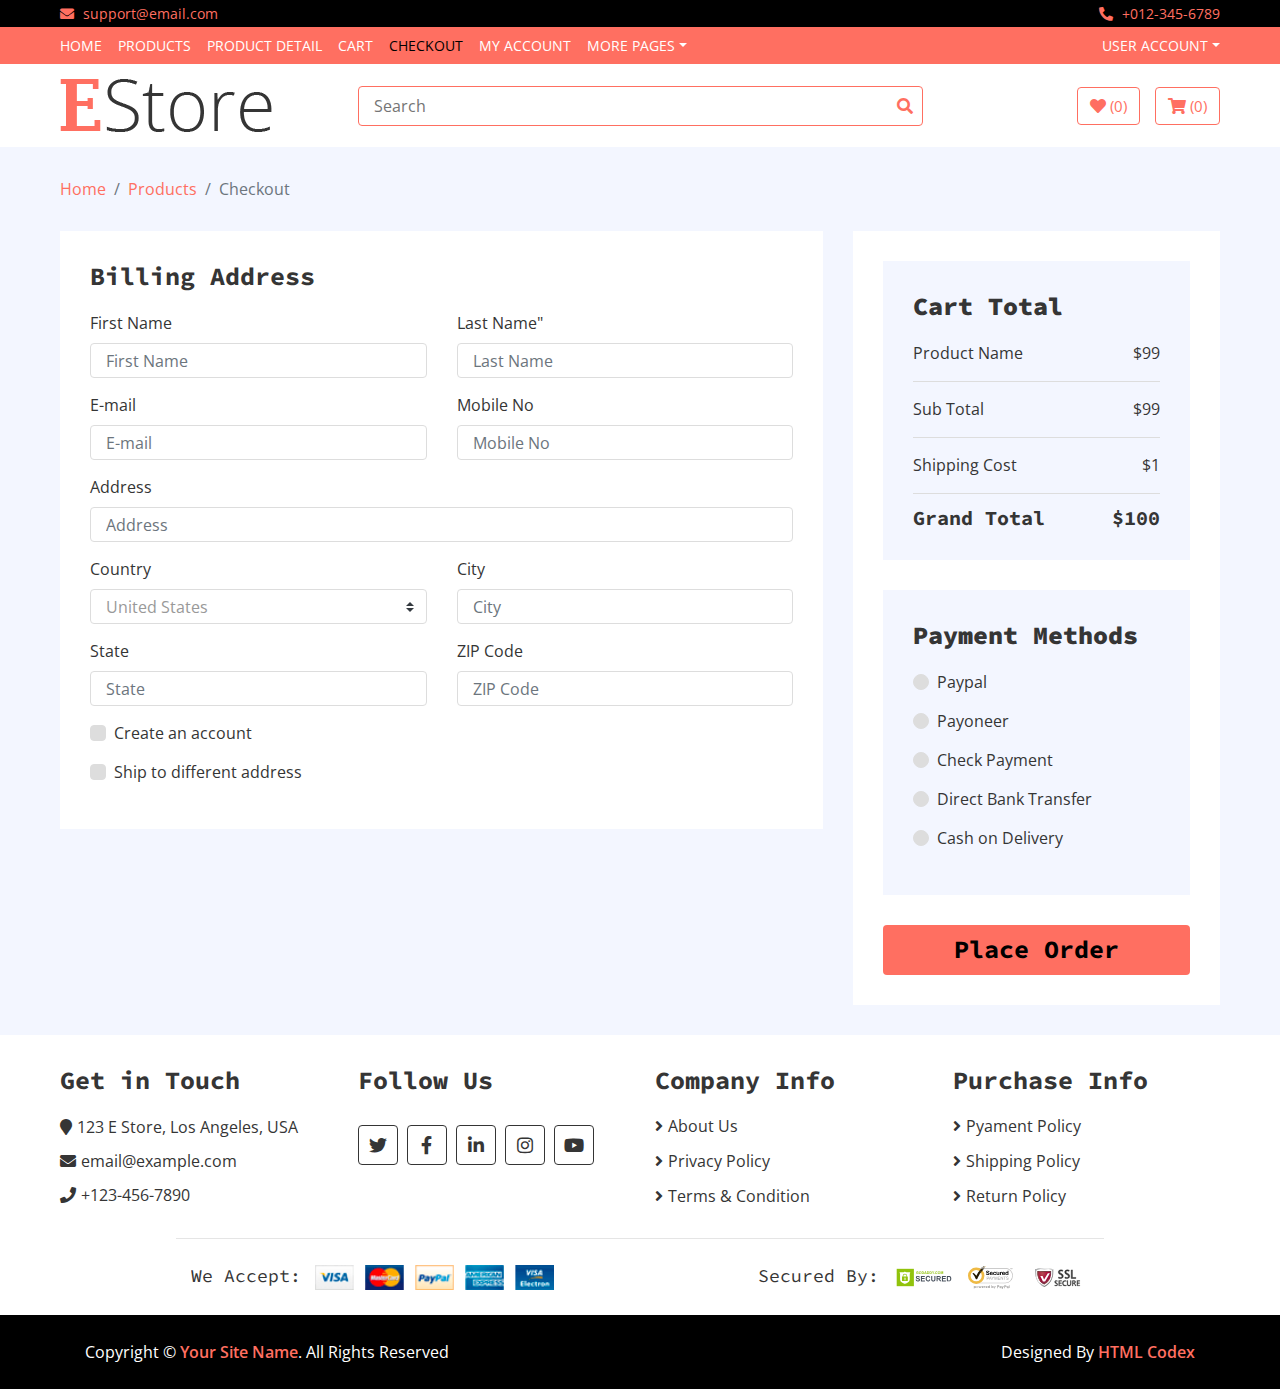
<file: ecommerce-html-template/checkout.html>
<!DOCTYPE html>
<html lang="en">
    <head>
        <meta charset="utf-8">
        <title>E Store - eCommerce HTML Template</title>
        <meta content="width=device-width, initial-scale=1.0" name="viewport">
        <meta content="eCommerce HTML Template Free Download" name="keywords">
        <meta content="eCommerce HTML Template Free Download" name="description">

        <!-- Favicon -->
        <link href="img/favicon.ico" rel="icon">

        <!-- Google Fonts -->
        <link href="https://fonts.googleapis.com/css?family=Open+Sans:300,400|Source+Code+Pro:700,900&display=swap" rel="stylesheet">

        <!-- CSS Libraries -->
        <link href="https://stackpath.bootstrapcdn.com/bootstrap/4.4.1/css/bootstrap.min.css" rel="stylesheet">
        <link href="https://cdnjs.cloudflare.com/ajax/libs/font-awesome/5.10.0/css/all.min.css" rel="stylesheet">
        <link href="lib/slick/slick.css" rel="stylesheet">
        <link href="lib/slick/slick-theme.css" rel="stylesheet">

        <!-- Template Stylesheet -->
        <link href="css/style.css" rel="stylesheet">
    </head>

    <body>
        <!-- Top bar Start -->
        <div class="top-bar">
            <div class="container-fluid">
                <div class="row">
                    <div class="col-sm-6">
                        <i class="fa fa-envelope"></i>
                        support@email.com
                    </div>
                    <div class="col-sm-6">
                        <i class="fa fa-phone-alt"></i>
                        +012-345-6789
                    </div>
                </div>
            </div>
        </div>
        <!-- Top bar End -->
        
        <!-- Nav Bar Start -->
        <div class="nav">
            <div class="container-fluid">
                <nav class="navbar navbar-expand-md bg-dark navbar-dark">
                    <a href="#" class="navbar-brand">MENU</a>
                    <button type="button" class="navbar-toggler" data-toggle="collapse" data-target="#navbarCollapse">
                        <span class="navbar-toggler-icon"></span>
                    </button>

                    <div class="collapse navbar-collapse justify-content-between" id="navbarCollapse">
                        <div class="navbar-nav mr-auto">
                            <a href="index.html" class="nav-item nav-link">Home</a>
                            <a href="product-list.html" class="nav-item nav-link">Products</a>
                            <a href="product-detail.html" class="nav-item nav-link">Product Detail</a>
                            <a href="cart.html" class="nav-item nav-link">Cart</a>
                            <a href="checkout.html" class="nav-item nav-link active">Checkout</a>
                            <a href="my-account.html" class="nav-item nav-link">My Account</a>
                            <div class="nav-item dropdown">
                                <a href="#" class="nav-link dropdown-toggle" data-toggle="dropdown">More Pages</a>
                                <div class="dropdown-menu">
                                    <a href="wishlist.html" class="dropdown-item">Wishlist</a>
                                    <a href="login.html" class="dropdown-item">Login & Register</a>
                                    <a href="contact.html" class="dropdown-item">Contact Us</a>
                                </div>
                            </div>
                        </div>
                        <div class="navbar-nav ml-auto">
                            <div class="nav-item dropdown">
                                <a href="#" class="nav-link dropdown-toggle" data-toggle="dropdown">User Account</a>
                                <div class="dropdown-menu">
                                    <a href="#" class="dropdown-item">Login</a>
                                    <a href="#" class="dropdown-item">Register</a>
                                </div>
                            </div>
                        </div>
                    </div>
                </nav>
            </div>
        </div>
        <!-- Nav Bar End -->      
        
        <!-- Bottom Bar Start -->
        <div class="bottom-bar">
            <div class="container-fluid">
                <div class="row align-items-center">
                    <div class="col-md-3">
                        <div class="logo">
                            <a href="index.html">
                                <img src="img/logo.png" alt="Logo">
                            </a>
                        </div>
                    </div>
                    <div class="col-md-6">
                        <div class="search">
                            <input type="text" placeholder="Search">
                            <button><i class="fa fa-search"></i></button>
                        </div>
                    </div>
                    <div class="col-md-3">
                        <div class="user">
                            <a href="wishlist.html" class="btn wishlist">
                                <i class="fa fa-heart"></i>
                                <span>(0)</span>
                            </a>
                            <a href="cart.html" class="btn cart">
                                <i class="fa fa-shopping-cart"></i>
                                <span>(0)</span>
                            </a>
                        </div>
                    </div>
                </div>
            </div>
        </div>
        <!-- Bottom Bar End --> 
        
        <!-- Breadcrumb Start -->
        <div class="breadcrumb-wrap">
            <div class="container-fluid">
                <ul class="breadcrumb">
                    <li class="breadcrumb-item"><a href="#">Home</a></li>
                    <li class="breadcrumb-item"><a href="#">Products</a></li>
                    <li class="breadcrumb-item active">Checkout</li>
                </ul>
            </div>
        </div>
        <!-- Breadcrumb End -->
        
        <!-- Checkout Start -->
        <div class="checkout">
            <div class="container-fluid"> 
                <div class="row">
                    <div class="col-lg-8">
                        <div class="checkout-inner">
                            <div class="billing-address">
                                <h2>Billing Address</h2>
                                <div class="row">
                                    <div class="col-md-6">
                                        <label>First Name</label>
                                        <input class="form-control" type="text" placeholder="First Name">
                                    </div>
                                    <div class="col-md-6">
                                        <label>Last Name"</label>
                                        <input class="form-control" type="text" placeholder="Last Name">
                                    </div>
                                    <div class="col-md-6">
                                        <label>E-mail</label>
                                        <input class="form-control" type="text" placeholder="E-mail">
                                    </div>
                                    <div class="col-md-6">
                                        <label>Mobile No</label>
                                        <input class="form-control" type="text" placeholder="Mobile No">
                                    </div>
                                    <div class="col-md-12">
                                        <label>Address</label>
                                        <input class="form-control" type="text" placeholder="Address">
                                    </div>
                                    <div class="col-md-6">
                                        <label>Country</label>
                                        <select class="custom-select">
                                            <option selected>United States</option>
                                            <option>Afghanistan</option>
                                            <option>Albania</option>
                                            <option>Algeria</option>
                                        </select>
                                    </div>
                                    <div class="col-md-6">
                                        <label>City</label>
                                        <input class="form-control" type="text" placeholder="City">
                                    </div>
                                    <div class="col-md-6">
                                        <label>State</label>
                                        <input class="form-control" type="text" placeholder="State">
                                    </div>
                                    <div class="col-md-6">
                                        <label>ZIP Code</label>
                                        <input class="form-control" type="text" placeholder="ZIP Code">
                                    </div>
                                    <div class="col-md-12">
                                        <div class="custom-control custom-checkbox">
                                            <input type="checkbox" class="custom-control-input" id="newaccount">
                                            <label class="custom-control-label" for="newaccount">Create an account</label>
                                        </div>
                                    </div>
                                    <div class="col-md-12">
                                        <div class="custom-control custom-checkbox">
                                            <input type="checkbox" class="custom-control-input" id="shipto">
                                            <label class="custom-control-label" for="shipto">Ship to different address</label>
                                        </div>
                                    </div>
                                </div>
                            </div>

                            <div class="shipping-address">
                                <h2>Shipping Address</h2>
                                <div class="row">
                                    <div class="col-md-6">
                                        <label>First Name</label>
                                        <input class="form-control" type="text" placeholder="First Name">
                                    </div>
                                    <div class="col-md-6">
                                        <label>Last Name"</label>
                                        <input class="form-control" type="text" placeholder="Last Name">
                                    </div>
                                    <div class="col-md-6">
                                        <label>E-mail</label>
                                        <input class="form-control" type="text" placeholder="E-mail">
                                    </div>
                                    <div class="col-md-6">
                                        <label>Mobile No</label>
                                        <input class="form-control" type="text" placeholder="Mobile No">
                                    </div>
                                    <div class="col-md-12">
                                        <label>Address</label>
                                        <input class="form-control" type="text" placeholder="Address">
                                    </div>
                                    <div class="col-md-6">
                                        <label>Country</label>
                                        <select class="custom-select">
                                            <option selected>United States</option>
                                            <option>Afghanistan</option>
                                            <option>Albania</option>
                                            <option>Algeria</option>
                                        </select>
                                    </div>
                                    <div class="col-md-6">
                                        <label>City</label>
                                        <input class="form-control" type="text" placeholder="City">
                                    </div>
                                    <div class="col-md-6">
                                        <label>State</label>
                                        <input class="form-control" type="text" placeholder="State">
                                    </div>
                                    <div class="col-md-6">
                                        <label>ZIP Code</label>
                                        <input class="form-control" type="text" placeholder="ZIP Code">
                                    </div>
                                </div>
                            </div>
                        </div>
                    </div>
                    <div class="col-lg-4">
                        <div class="checkout-inner">
                            <div class="checkout-summary">
                                <h1>Cart Total</h1>
                                <p>Product Name<span>$99</span></p>
                                <p class="sub-total">Sub Total<span>$99</span></p>
                                <p class="ship-cost">Shipping Cost<span>$1</span></p>
                                <h2>Grand Total<span>$100</span></h2>
                            </div>

                            <div class="checkout-payment">
                                <div class="payment-methods">
                                    <h1>Payment Methods</h1>
                                    <div class="payment-method">
                                        <div class="custom-control custom-radio">
                                            <input type="radio" class="custom-control-input" id="payment-1" name="payment">
                                            <label class="custom-control-label" for="payment-1">Paypal</label>
                                        </div>
                                        <div class="payment-content" id="payment-1-show">
                                            <p>
                                                Lorem ipsum dolor sit amet, consectetur adipiscing elit. Cras tincidunt orci ac eros volutpat maximus lacinia quis diam.
                                            </p>
                                        </div>
                                    </div>
                                    <div class="payment-method">
                                        <div class="custom-control custom-radio">
                                            <input type="radio" class="custom-control-input" id="payment-2" name="payment">
                                            <label class="custom-control-label" for="payment-2">Payoneer</label>
                                        </div>
                                        <div class="payment-content" id="payment-2-show">
                                            <p>
                                                Lorem ipsum dolor sit amet, consectetur adipiscing elit. Cras tincidunt orci ac eros volutpat maximus lacinia quis diam.
                                            </p>
                                        </div>
                                    </div>
                                    <div class="payment-method">
                                        <div class="custom-control custom-radio">
                                            <input type="radio" class="custom-control-input" id="payment-3" name="payment">
                                            <label class="custom-control-label" for="payment-3">Check Payment</label>
                                        </div>
                                        <div class="payment-content" id="payment-3-show">
                                            <p>
                                                Lorem ipsum dolor sit amet, consectetur adipiscing elit. Cras tincidunt orci ac eros volutpat maximus lacinia quis diam.
                                            </p>
                                        </div>
                                    </div>
                                    <div class="payment-method">
                                        <div class="custom-control custom-radio">
                                            <input type="radio" class="custom-control-input" id="payment-4" name="payment">
                                            <label class="custom-control-label" for="payment-4">Direct Bank Transfer</label>
                                        </div>
                                        <div class="payment-content" id="payment-4-show">
                                            <p>
                                                Lorem ipsum dolor sit amet, consectetur adipiscing elit. Cras tincidunt orci ac eros volutpat maximus lacinia quis diam.
                                            </p>
                                        </div>
                                    </div>
                                    <div class="payment-method">
                                        <div class="custom-control custom-radio">
                                            <input type="radio" class="custom-control-input" id="payment-5" name="payment">
                                            <label class="custom-control-label" for="payment-5">Cash on Delivery</label>
                                        </div>
                                        <div class="payment-content" id="payment-5-show">
                                            <p>
                                                Lorem ipsum dolor sit amet, consectetur adipiscing elit. Cras tincidunt orci ac eros volutpat maximus lacinia quis diam.
                                            </p>
                                        </div>
                                    </div>
                                </div>
                                <div class="checkout-btn">
                                    <button>Place Order</button>
                                </div>
                            </div>
                        </div>
                    </div>
                </div>
            </div>
        </div>
        <!-- Checkout End -->
        
        <!-- Footer Start -->
        <div class="footer">
            <div class="container-fluid">
                <div class="row">
                    <div class="col-lg-3 col-md-6">
                        <div class="footer-widget">
                            <h2>Get in Touch</h2>
                            <div class="contact-info">
                                <p><i class="fa fa-map-marker"></i>123 E Store, Los Angeles, USA</p>
                                <p><i class="fa fa-envelope"></i>email@example.com</p>
                                <p><i class="fa fa-phone"></i>+123-456-7890</p>
                            </div>
                        </div>
                    </div>
                    
                    <div class="col-lg-3 col-md-6">
                        <div class="footer-widget">
                            <h2>Follow Us</h2>
                            <div class="contact-info">
                                <div class="social">
                                    <a href=""><i class="fab fa-twitter"></i></a>
                                    <a href=""><i class="fab fa-facebook-f"></i></a>
                                    <a href=""><i class="fab fa-linkedin-in"></i></a>
                                    <a href=""><i class="fab fa-instagram"></i></a>
                                    <a href=""><i class="fab fa-youtube"></i></a>
                                </div>
                            </div>
                        </div>
                    </div>

                    <div class="col-lg-3 col-md-6">
                        <div class="footer-widget">
                            <h2>Company Info</h2>
                            <ul>
                                <li><a href="#">About Us</a></li>
                                <li><a href="#">Privacy Policy</a></li>
                                <li><a href="#">Terms & Condition</a></li>
                            </ul>
                        </div>
                    </div>

                    <div class="col-lg-3 col-md-6">
                        <div class="footer-widget">
                            <h2>Purchase Info</h2>
                            <ul>
                                <li><a href="#">Pyament Policy</a></li>
                                <li><a href="#">Shipping Policy</a></li>
                                <li><a href="#">Return Policy</a></li>
                            </ul>
                        </div>
                    </div>
                </div>
                
                <div class="row payment align-items-center">
                    <div class="col-md-6">
                        <div class="payment-method">
                            <h2>We Accept:</h2>
                            <img src="img/payment-method.png" alt="Payment Method" />
                        </div>
                    </div>
                    <div class="col-md-6">
                        <div class="payment-security">
                            <h2>Secured By:</h2>
                            <img src="img/godaddy.svg" alt="Payment Security" />
                            <img src="img/norton.svg" alt="Payment Security" />
                            <img src="img/ssl.svg" alt="Payment Security" />
                        </div>
                    </div>
                </div>
            </div>
        </div>
        <!-- Footer End -->
        
        <!-- Footer Bottom Start -->
        <div class="footer-bottom">
            <div class="container">
                <div class="row">
                    <div class="col-md-6 copyright">
                        <p>Copyright &copy; <a href="#">Your Site Name</a>. All Rights Reserved</p>
                    </div>

                    <div class="col-md-6 template-by">
						<!--/*** This template is free as long as you keep the footer author’s credit link/attribution link/backlink. If you'd like to use the template without the footer author’s credit link/attribution link/backlink, you can purchase the Credit Removal License from "https://htmlcodex.com/credit-removal". Thank you for your support. ***/-->					
                        <p>Designed By <a href="https://htmlcodex.com">HTML Codex</a></p>
                    </div>
                </div>
            </div>
        </div>
        <!-- Footer Bottom End -->     
        
        <!-- Back to Top -->
        <a href="#" class="back-to-top"><i class="fa fa-chevron-up"></i></a>
        
        <!-- JavaScript Libraries -->
        <script src="https://code.jquery.com/jquery-3.4.1.min.js"></script>
        <script src="https://stackpath.bootstrapcdn.com/bootstrap/4.4.1/js/bootstrap.bundle.min.js"></script>
        <script src="lib/easing/easing.min.js"></script>
        <script src="lib/slick/slick.min.js"></script>
        
        <!-- Template Javascript -->
        <script src="js/main.js"></script>
    </body>
</html>
</file>
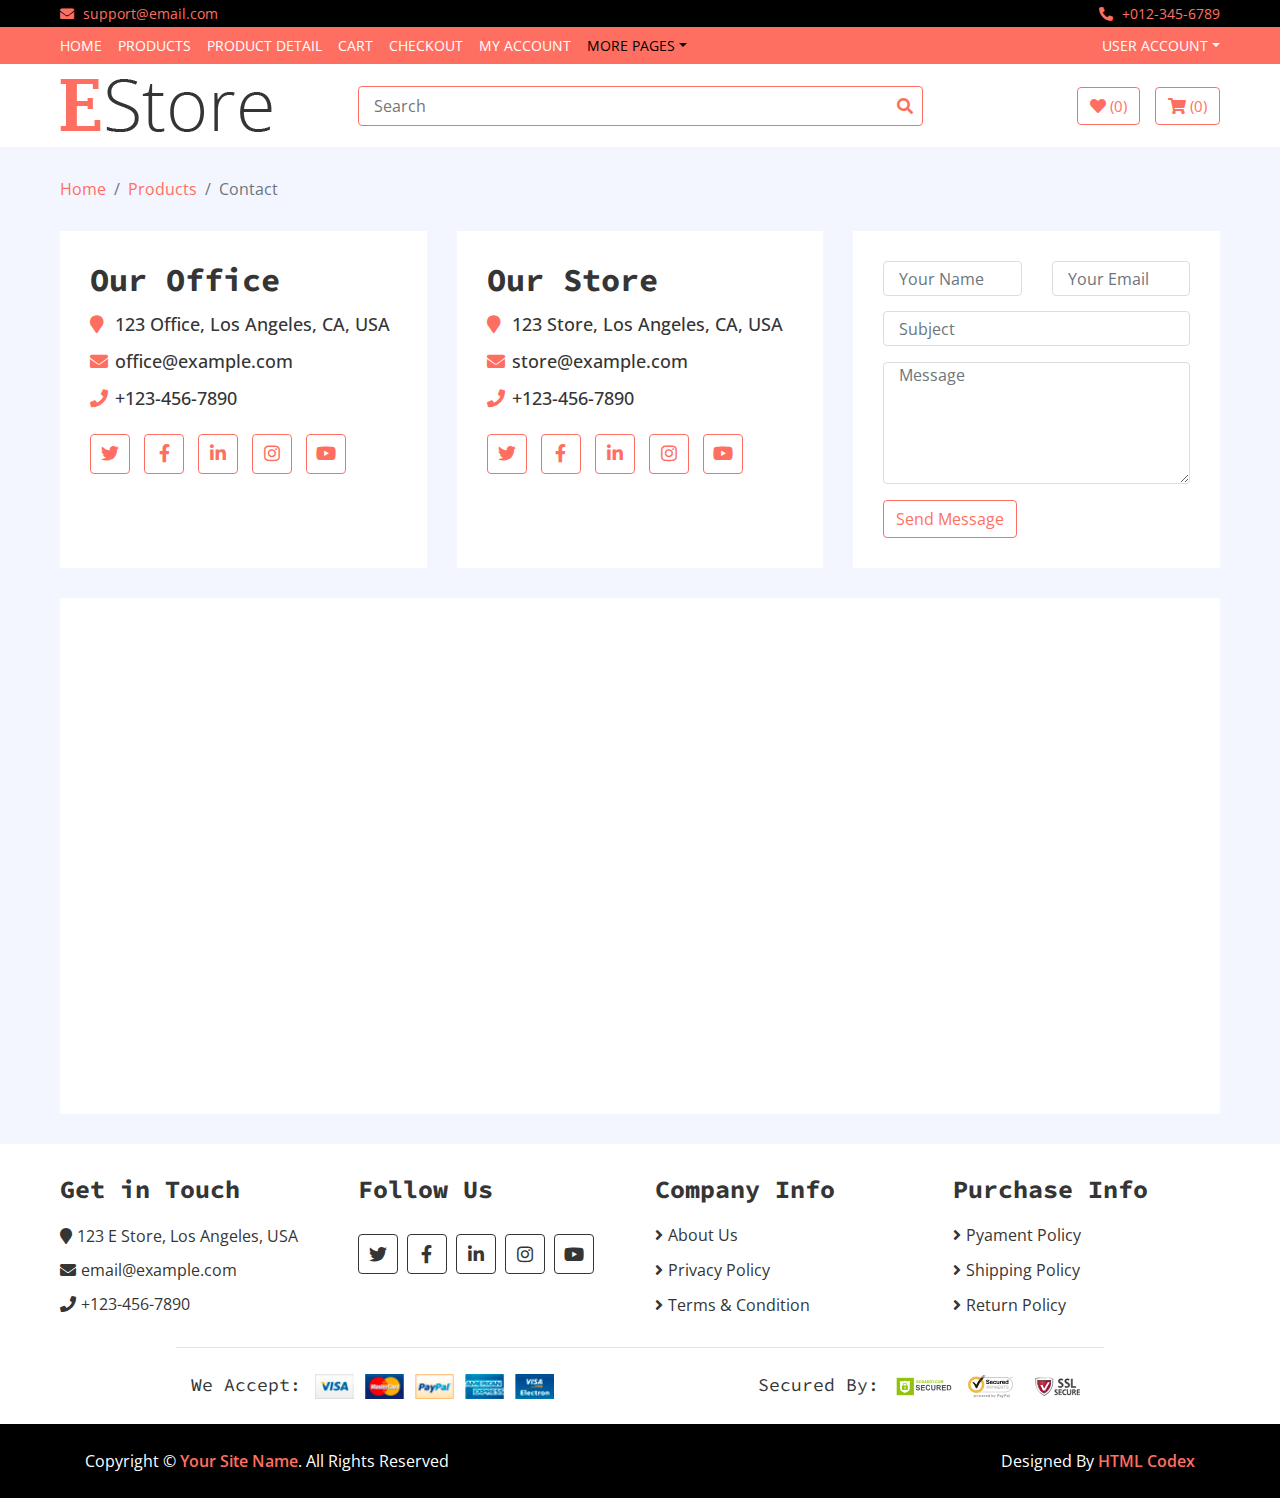
<file: ecommerce-html-template/contact.html>
<!DOCTYPE html>
<html lang="en">
    <head>
        <meta charset="utf-8">
        <title>E Store - eCommerce HTML Template</title>
        <meta content="width=device-width, initial-scale=1.0" name="viewport">
        <meta content="eCommerce HTML Template Free Download" name="keywords">
        <meta content="eCommerce HTML Template Free Download" name="description">

        <!-- Favicon -->
        <link href="img/favicon.ico" rel="icon">

        <!-- Google Fonts -->
        <link href="https://fonts.googleapis.com/css?family=Open+Sans:300,400|Source+Code+Pro:700,900&display=swap" rel="stylesheet">

        <!-- CSS Libraries -->
        <link href="https://stackpath.bootstrapcdn.com/bootstrap/4.4.1/css/bootstrap.min.css" rel="stylesheet">
        <link href="https://cdnjs.cloudflare.com/ajax/libs/font-awesome/5.10.0/css/all.min.css" rel="stylesheet">
        <link href="lib/slick/slick.css" rel="stylesheet">
        <link href="lib/slick/slick-theme.css" rel="stylesheet">

        <!-- Template Stylesheet -->
        <link href="css/style.css" rel="stylesheet">
    </head>

    <body>
        <!-- Top bar Start -->
        <div class="top-bar">
            <div class="container-fluid">
                <div class="row">
                    <div class="col-sm-6">
                        <i class="fa fa-envelope"></i>
                        support@email.com
                    </div>
                    <div class="col-sm-6">
                        <i class="fa fa-phone-alt"></i>
                        +012-345-6789
                    </div>
                </div>
            </div>
        </div>
        <!-- Top bar End -->
        
        <!-- Nav Bar Start -->
        <div class="nav">
            <div class="container-fluid">
                <nav class="navbar navbar-expand-md bg-dark navbar-dark">
                    <a href="#" class="navbar-brand">MENU</a>
                    <button type="button" class="navbar-toggler" data-toggle="collapse" data-target="#navbarCollapse">
                        <span class="navbar-toggler-icon"></span>
                    </button>

                    <div class="collapse navbar-collapse justify-content-between" id="navbarCollapse">
                        <div class="navbar-nav mr-auto">
                            <a href="index.html" class="nav-item nav-link">Home</a>
                            <a href="product-list.html" class="nav-item nav-link">Products</a>
                            <a href="product-detail.html" class="nav-item nav-link">Product Detail</a>
                            <a href="cart.html" class="nav-item nav-link">Cart</a>
                            <a href="checkout.html" class="nav-item nav-link">Checkout</a>
                            <a href="my-account.html" class="nav-item nav-link">My Account</a>
                            <div class="nav-item dropdown">
                                <a href="#" class="nav-link dropdown-toggle active" data-toggle="dropdown">More Pages</a>
                                <div class="dropdown-menu">
                                    <a href="wishlist.html" class="dropdown-item">Wishlist</a>
                                    <a href="login.html" class="dropdown-item">Login & Register</a>
                                    <a href="contact.html" class="dropdown-item active">Contact Us</a>
                                </div>
                            </div>
                        </div>
                        <div class="navbar-nav ml-auto">
                            <div class="nav-item dropdown">
                                <a href="#" class="nav-link dropdown-toggle" data-toggle="dropdown">User Account</a>
                                <div class="dropdown-menu">
                                    <a href="#" class="dropdown-item">Login</a>
                                    <a href="#" class="dropdown-item">Register</a>
                                </div>
                            </div>
                        </div>
                    </div>
                </nav>
            </div>
        </div>
        <!-- Nav Bar End -->      
        
        <!-- Bottom Bar Start -->
        <div class="bottom-bar">
            <div class="container-fluid">
                <div class="row align-items-center">
                    <div class="col-md-3">
                        <div class="logo">
                            <a href="index.html">
                                <img src="img/logo.png" alt="Logo">
                            </a>
                        </div>
                    </div>
                    <div class="col-md-6">
                        <div class="search">
                            <input type="text" placeholder="Search">
                            <button><i class="fa fa-search"></i></button>
                        </div>
                    </div>
                    <div class="col-md-3">
                        <div class="user">
                            <a href="wishlist.html" class="btn wishlist">
                                <i class="fa fa-heart"></i>
                                <span>(0)</span>
                            </a>
                            <a href="cart.html" class="btn cart">
                                <i class="fa fa-shopping-cart"></i>
                                <span>(0)</span>
                            </a>
                        </div>
                    </div>
                </div>
            </div>
        </div>
        <!-- Bottom Bar End -->
        
        <!-- Breadcrumb Start -->
        <div class="breadcrumb-wrap">
            <div class="container-fluid">
                <ul class="breadcrumb">
                    <li class="breadcrumb-item"><a href="#">Home</a></li>
                    <li class="breadcrumb-item"><a href="#">Products</a></li>
                    <li class="breadcrumb-item active">Contact</li>
                </ul>
            </div>
        </div>
        <!-- Breadcrumb End -->
        
        <!-- Contact Start -->
        <div class="contact">
            <div class="container-fluid">
                <div class="row">
                    <div class="col-lg-4">
                        <div class="contact-info">
                            <h2>Our Office</h2>
                            <h3><i class="fa fa-map-marker"></i>123 Office, Los Angeles, CA, USA</h3>
                            <h3><i class="fa fa-envelope"></i>office@example.com</h3>
                            <h3><i class="fa fa-phone"></i>+123-456-7890</h3>
                            <div class="social">
                                <a href=""><i class="fab fa-twitter"></i></a>
                                <a href=""><i class="fab fa-facebook-f"></i></a>
                                <a href=""><i class="fab fa-linkedin-in"></i></a>
                                <a href=""><i class="fab fa-instagram"></i></a>
                                <a href=""><i class="fab fa-youtube"></i></a>
                            </div>
                        </div>
                    </div>
                    <div class="col-lg-4">
                        <div class="contact-info">
                            <h2>Our Store</h2>
                            <h3><i class="fa fa-map-marker"></i>123 Store, Los Angeles, CA, USA</h3>
                            <h3><i class="fa fa-envelope"></i>store@example.com</h3>
                            <h3><i class="fa fa-phone"></i>+123-456-7890</h3>
                            <div class="social">
                                <a href=""><i class="fab fa-twitter"></i></a>
                                <a href=""><i class="fab fa-facebook-f"></i></a>
                                <a href=""><i class="fab fa-linkedin-in"></i></a>
                                <a href=""><i class="fab fa-instagram"></i></a>
                                <a href=""><i class="fab fa-youtube"></i></a>
                            </div>
                        </div>
                    </div>
                    <div class="col-lg-4">
                        <div class="contact-form">
                            <form>
                                <div class="row">
                                    <div class="col-md-6">
                                        <input type="text" class="form-control" placeholder="Your Name" />
                                    </div>
                                    <div class="col-md-6">
                                        <input type="email" class="form-control" placeholder="Your Email" />
                                    </div>
                                </div>
                                <div class="form-group">
                                    <input type="text" class="form-control" placeholder="Subject" />
                                </div>
                                <div class="form-group">
                                    <textarea class="form-control" rows="5" placeholder="Message"></textarea>
                                </div>
                                <div><button class="btn" type="submit">Send Message</button></div>
                            </form>
                        </div>
                    </div>
                    <div class="col-lg-12">
                        <div class="contact-map">
                            <iframe src="https://www.google.com/maps/embed?pb=!1m18!1m12!1m3!1d3305.733248043701!2d-118.24532098539802!3d34.05071312525937!2m3!1f0!2f0!3f0!3m2!1i1024!2i768!4f13.1!3m3!1m2!1s0x80c2c648fa1d4803%3A0xdec27bf11f9fd336!2s123%20S%20Los%20Angeles%20St%2C%20Los%20Angeles%2C%20CA%2090012%2C%20USA!5e0!3m2!1sen!2sbd!4v1585634930544!5m2!1sen!2sbd" frameborder="0" style="border:0;" allowfullscreen="" aria-hidden="false" tabindex="0"></iframe>
                        </div>
                    </div>
                </div>
            </div>
        </div>
        <!-- Contact End -->
        
        <!-- Footer Start -->
        <div class="footer">
            <div class="container-fluid">
                <div class="row">
                    <div class="col-lg-3 col-md-6">
                        <div class="footer-widget">
                            <h2>Get in Touch</h2>
                            <div class="contact-info">
                                <p><i class="fa fa-map-marker"></i>123 E Store, Los Angeles, USA</p>
                                <p><i class="fa fa-envelope"></i>email@example.com</p>
                                <p><i class="fa fa-phone"></i>+123-456-7890</p>
                            </div>
                        </div>
                    </div>
                    
                    <div class="col-lg-3 col-md-6">
                        <div class="footer-widget">
                            <h2>Follow Us</h2>
                            <div class="contact-info">
                                <div class="social">
                                    <a href=""><i class="fab fa-twitter"></i></a>
                                    <a href=""><i class="fab fa-facebook-f"></i></a>
                                    <a href=""><i class="fab fa-linkedin-in"></i></a>
                                    <a href=""><i class="fab fa-instagram"></i></a>
                                    <a href=""><i class="fab fa-youtube"></i></a>
                                </div>
                            </div>
                        </div>
                    </div>

                    <div class="col-lg-3 col-md-6">
                        <div class="footer-widget">
                            <h2>Company Info</h2>
                            <ul>
                                <li><a href="#">About Us</a></li>
                                <li><a href="#">Privacy Policy</a></li>
                                <li><a href="#">Terms & Condition</a></li>
                            </ul>
                        </div>
                    </div>

                    <div class="col-lg-3 col-md-6">
                        <div class="footer-widget">
                            <h2>Purchase Info</h2>
                            <ul>
                                <li><a href="#">Pyament Policy</a></li>
                                <li><a href="#">Shipping Policy</a></li>
                                <li><a href="#">Return Policy</a></li>
                            </ul>
                        </div>
                    </div>
                </div>
                
                <div class="row payment align-items-center">
                    <div class="col-md-6">
                        <div class="payment-method">
                            <h2>We Accept:</h2>
                            <img src="img/payment-method.png" alt="Payment Method" />
                        </div>
                    </div>
                    <div class="col-md-6">
                        <div class="payment-security">
                            <h2>Secured By:</h2>
                            <img src="img/godaddy.svg" alt="Payment Security" />
                            <img src="img/norton.svg" alt="Payment Security" />
                            <img src="img/ssl.svg" alt="Payment Security" />
                        </div>
                    </div>
                </div>
            </div>
        </div>
        <!-- Footer End -->
        
        <!-- Footer Bottom Start -->
        <div class="footer-bottom">
            <div class="container">
                <div class="row">
                    <div class="col-md-6 copyright">
                        <p>Copyright &copy; <a href="#">Your Site Name</a>. All Rights Reserved</p>
                    </div>

                    <div class="col-md-6 template-by">
						<!--/*** This template is free as long as you keep the footer author’s credit link/attribution link/backlink. If you'd like to use the template without the footer author’s credit link/attribution link/backlink, you can purchase the Credit Removal License from "https://htmlcodex.com/credit-removal". Thank you for your support. ***/-->					
                        <p>Designed By <a href="https://htmlcodex.com">HTML Codex</a></p>
                    </div>
                </div>
            </div>
        </div>
        <!-- Footer Bottom End -->       
        
        <!-- Back to Top -->
        <a href="#" class="back-to-top"><i class="fa fa-chevron-up"></i></a>
        
        <!-- JavaScript Libraries -->
        <script src="https://code.jquery.com/jquery-3.4.1.min.js"></script>
        <script src="https://stackpath.bootstrapcdn.com/bootstrap/4.4.1/js/bootstrap.bundle.min.js"></script>
        <script src="lib/easing/easing.min.js"></script>
        <script src="lib/slick/slick.min.js"></script>
        
        <!-- Template Javascript -->
        <script src="js/main.js"></script>
    </body>
</html>
</file>
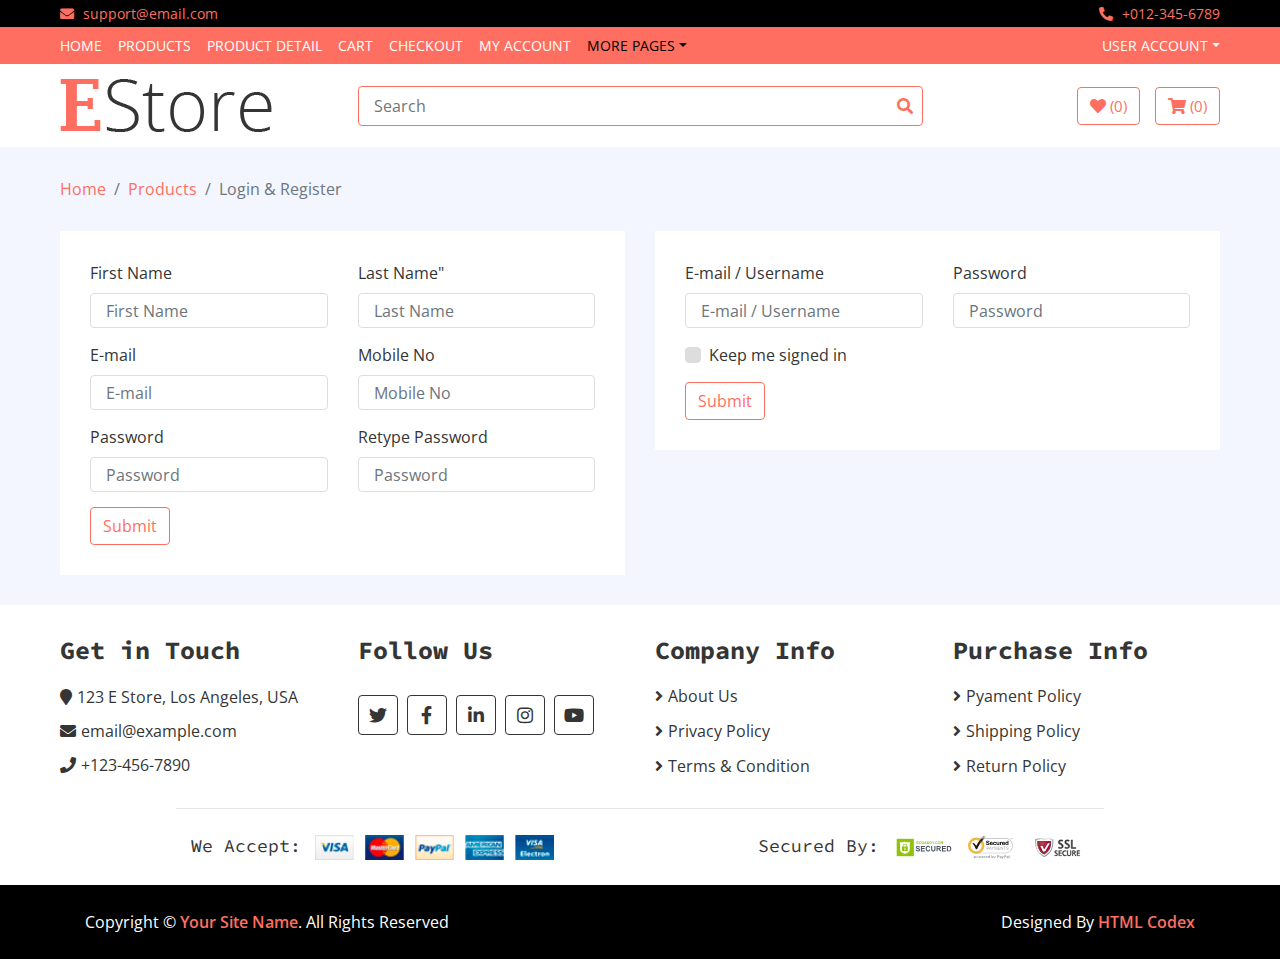
<file: ecommerce-html-template/login.html>
<!DOCTYPE html>
<html lang="en">
    <head>
        <meta charset="utf-8">
        <title>E Store - eCommerce HTML Template</title>
        <meta content="width=device-width, initial-scale=1.0" name="viewport">
        <meta content="eCommerce HTML Template Free Download" name="keywords">
        <meta content="eCommerce HTML Template Free Download" name="description">

        <!-- Favicon -->
        <link href="img/favicon.ico" rel="icon">

        <!-- Google Fonts -->
        <link href="https://fonts.googleapis.com/css?family=Open+Sans:300,400|Source+Code+Pro:700,900&display=swap" rel="stylesheet">

        <!-- CSS Libraries -->
        <link href="https://stackpath.bootstrapcdn.com/bootstrap/4.4.1/css/bootstrap.min.css" rel="stylesheet">
        <link href="https://cdnjs.cloudflare.com/ajax/libs/font-awesome/5.10.0/css/all.min.css" rel="stylesheet">
        <link href="lib/slick/slick.css" rel="stylesheet">
        <link href="lib/slick/slick-theme.css" rel="stylesheet">

        <!-- Template Stylesheet -->
        <link href="css/style.css" rel="stylesheet">
    </head>

    <body>
        <!-- Top bar Start -->
        <div class="top-bar">
            <div class="container-fluid">
                <div class="row">
                    <div class="col-sm-6">
                        <i class="fa fa-envelope"></i>
                        support@email.com
                    </div>
                    <div class="col-sm-6">
                        <i class="fa fa-phone-alt"></i>
                        +012-345-6789
                    </div>
                </div>
            </div>
        </div>
        <!-- Top bar End -->
        
        <!-- Nav Bar Start -->
        <div class="nav">
            <div class="container-fluid">
                <nav class="navbar navbar-expand-md bg-dark navbar-dark">
                    <a href="#" class="navbar-brand">MENU</a>
                    <button type="button" class="navbar-toggler" data-toggle="collapse" data-target="#navbarCollapse">
                        <span class="navbar-toggler-icon"></span>
                    </button>

                    <div class="collapse navbar-collapse justify-content-between" id="navbarCollapse">
                        <div class="navbar-nav mr-auto">
                            <a href="index.html" class="nav-item nav-link">Home</a>
                            <a href="product-list.html" class="nav-item nav-link">Products</a>
                            <a href="product-detail.html" class="nav-item nav-link">Product Detail</a>
                            <a href="cart.html" class="nav-item nav-link">Cart</a>
                            <a href="checkout.html" class="nav-item nav-link">Checkout</a>
                            <a href="my-account.html" class="nav-item nav-link">My Account</a>
                            <div class="nav-item dropdown">
                                <a href="#" class="nav-link dropdown-toggle active" data-toggle="dropdown">More Pages</a>
                                <div class="dropdown-menu">
                                    <a href="wishlist.html" class="dropdown-item">Wishlist</a>
                                    <a href="login.html" class="dropdown-item active">Login & Register</a>
                                    <a href="contact.html" class="dropdown-item">Contact Us</a>
                                </div>
                            </div>
                        </div>
                        <div class="navbar-nav ml-auto">
                            <div class="nav-item dropdown">
                                <a href="#" class="nav-link dropdown-toggle" data-toggle="dropdown">User Account</a>
                                <div class="dropdown-menu">
                                    <a href="#" class="dropdown-item">Login</a>
                                    <a href="#" class="dropdown-item">Register</a>
                                </div>
                            </div>
                        </div>
                    </div>
                </nav>
            </div>
        </div>
        <!-- Nav Bar End -->      
        
        <!-- Bottom Bar Start -->
        <div class="bottom-bar">
            <div class="container-fluid">
                <div class="row align-items-center">
                    <div class="col-md-3">
                        <div class="logo">
                            <a href="index.html">
                                <img src="img/logo.png" alt="Logo">
                            </a>
                        </div>
                    </div>
                    <div class="col-md-6">
                        <div class="search">
                            <input type="text" placeholder="Search">
                            <button><i class="fa fa-search"></i></button>
                        </div>
                    </div>
                    <div class="col-md-3">
                        <div class="user">
                            <a href="wishlist.html" class="btn wishlist">
                                <i class="fa fa-heart"></i>
                                <span>(0)</span>
                            </a>
                            <a href="cart.html" class="btn cart">
                                <i class="fa fa-shopping-cart"></i>
                                <span>(0)</span>
                            </a>
                        </div>
                    </div>
                </div>
            </div>
        </div>
        <!-- Bottom Bar End --> 
        
        <!-- Breadcrumb Start -->
        <div class="breadcrumb-wrap">
            <div class="container-fluid">
                <ul class="breadcrumb">
                    <li class="breadcrumb-item"><a href="#">Home</a></li>
                    <li class="breadcrumb-item"><a href="#">Products</a></li>
                    <li class="breadcrumb-item active">Login & Register</li>
                </ul>
            </div>
        </div>
        <!-- Breadcrumb End -->
        
        <!-- Login Start -->
        <div class="login">
            <div class="container-fluid">
                <div class="row">
                    <div class="col-lg-6">    
                        <div class="register-form">
                            <div class="row">
                                <div class="col-md-6">
                                    <label>First Name</label>
                                    <input class="form-control" type="text" placeholder="First Name">
                                </div>
                                <div class="col-md-6">
                                    <label>Last Name"</label>
                                    <input class="form-control" type="text" placeholder="Last Name">
                                </div>
                                <div class="col-md-6">
                                    <label>E-mail</label>
                                    <input class="form-control" type="text" placeholder="E-mail">
                                </div>
                                <div class="col-md-6">
                                    <label>Mobile No</label>
                                    <input class="form-control" type="text" placeholder="Mobile No">
                                </div>
                                <div class="col-md-6">
                                    <label>Password</label>
                                    <input class="form-control" type="text" placeholder="Password">
                                </div>
                                <div class="col-md-6">
                                    <label>Retype Password</label>
                                    <input class="form-control" type="text" placeholder="Password">
                                </div>
                                <div class="col-md-12">
                                    <button class="btn">Submit</button>
                                </div>
                            </div>
                        </div>
                    </div>
                    <div class="col-lg-6">
                        <div class="login-form">
                            <div class="row">
                                <div class="col-md-6">
                                    <label>E-mail / Username</label>
                                    <input class="form-control" type="text" placeholder="E-mail / Username">
                                </div>
                                <div class="col-md-6">
                                    <label>Password</label>
                                    <input class="form-control" type="text" placeholder="Password">
                                </div>
                                <div class="col-md-12">
                                    <div class="custom-control custom-checkbox">
                                        <input type="checkbox" class="custom-control-input" id="newaccount">
                                        <label class="custom-control-label" for="newaccount">Keep me signed in</label>
                                    </div>
                                </div>
                                <div class="col-md-12">
                                    <button class="btn">Submit</button>
                                </div>
                            </div>
                        </div>
                    </div>
                </div>
            </div>
        </div>
        <!-- Login End -->
        
        <!-- Footer Start -->
        <div class="footer">
            <div class="container-fluid">
                <div class="row">
                    <div class="col-lg-3 col-md-6">
                        <div class="footer-widget">
                            <h2>Get in Touch</h2>
                            <div class="contact-info">
                                <p><i class="fa fa-map-marker"></i>123 E Store, Los Angeles, USA</p>
                                <p><i class="fa fa-envelope"></i>email@example.com</p>
                                <p><i class="fa fa-phone"></i>+123-456-7890</p>
                            </div>
                        </div>
                    </div>
                    
                    <div class="col-lg-3 col-md-6">
                        <div class="footer-widget">
                            <h2>Follow Us</h2>
                            <div class="contact-info">
                                <div class="social">
                                    <a href=""><i class="fab fa-twitter"></i></a>
                                    <a href=""><i class="fab fa-facebook-f"></i></a>
                                    <a href=""><i class="fab fa-linkedin-in"></i></a>
                                    <a href=""><i class="fab fa-instagram"></i></a>
                                    <a href=""><i class="fab fa-youtube"></i></a>
                                </div>
                            </div>
                        </div>
                    </div>

                    <div class="col-lg-3 col-md-6">
                        <div class="footer-widget">
                            <h2>Company Info</h2>
                            <ul>
                                <li><a href="#">About Us</a></li>
                                <li><a href="#">Privacy Policy</a></li>
                                <li><a href="#">Terms & Condition</a></li>
                            </ul>
                        </div>
                    </div>

                    <div class="col-lg-3 col-md-6">
                        <div class="footer-widget">
                            <h2>Purchase Info</h2>
                            <ul>
                                <li><a href="#">Pyament Policy</a></li>
                                <li><a href="#">Shipping Policy</a></li>
                                <li><a href="#">Return Policy</a></li>
                            </ul>
                        </div>
                    </div>
                </div>
                
                <div class="row payment align-items-center">
                    <div class="col-md-6">
                        <div class="payment-method">
                            <h2>We Accept:</h2>
                            <img src="img/payment-method.png" alt="Payment Method" />
                        </div>
                    </div>
                    <div class="col-md-6">
                        <div class="payment-security">
                            <h2>Secured By:</h2>
                            <img src="img/godaddy.svg" alt="Payment Security" />
                            <img src="img/norton.svg" alt="Payment Security" />
                            <img src="img/ssl.svg" alt="Payment Security" />
                        </div>
                    </div>
                </div>
            </div>
        </div>
        <!-- Footer End -->
        
        <!-- Footer Bottom Start -->
        <div class="footer-bottom">
            <div class="container">
                <div class="row">
                    <div class="col-md-6 copyright">
                        <p>Copyright &copy; <a href="#">Your Site Name</a>. All Rights Reserved</p>
                    </div>

                    <div class="col-md-6 template-by">
						<!--/*** This template is free as long as you keep the footer author’s credit link/attribution link/backlink. If you'd like to use the template without the footer author’s credit link/attribution link/backlink, you can purchase the Credit Removal License from "https://htmlcodex.com/credit-removal". Thank you for your support. ***/-->					
                        <p>Designed By <a href="https://htmlcodex.com">HTML Codex</a></p>
                    </div>
                </div>
            </div>
        </div>
        <!-- Footer Bottom End -->      
        
        <!-- Back to Top -->
        <a href="#" class="back-to-top"><i class="fa fa-chevron-up"></i></a>
        
        <!-- JavaScript Libraries -->
        <script src="https://code.jquery.com/jquery-3.4.1.min.js"></script>
        <script src="https://stackpath.bootstrapcdn.com/bootstrap/4.4.1/js/bootstrap.bundle.min.js"></script>
        <script src="lib/easing/easing.min.js"></script>
        <script src="lib/slick/slick.min.js"></script>
        
        <!-- Template Javascript -->
        <script src="js/main.js"></script>
    </body>
</html>
</file>
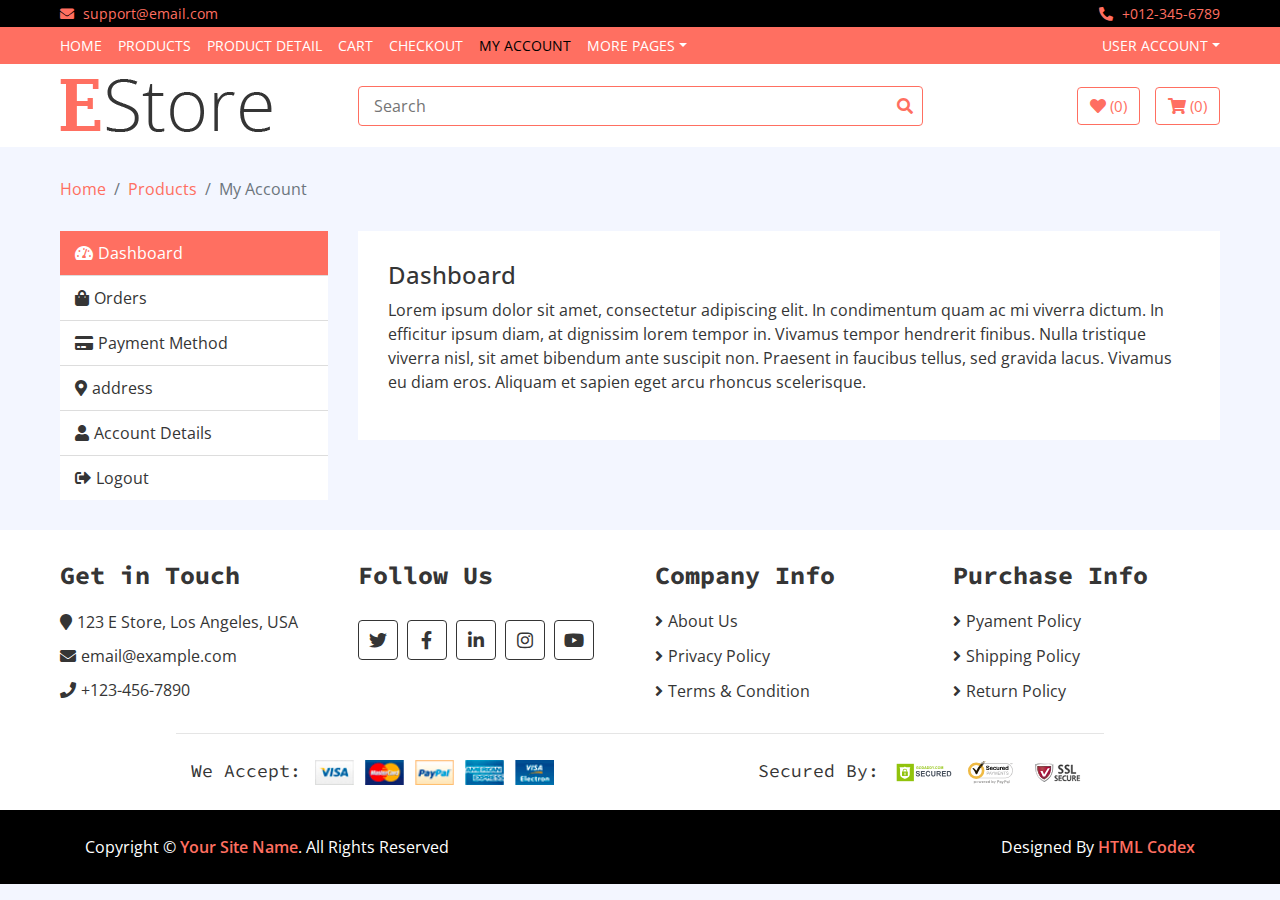
<file: ecommerce-html-template/my-account.html>
<!DOCTYPE html>
<html lang="en">
    <head>
        <meta charset="utf-8">
        <title>E Store - eCommerce HTML Template</title>
        <meta content="width=device-width, initial-scale=1.0" name="viewport">
        <meta content="eCommerce HTML Template Free Download" name="keywords">
        <meta content="eCommerce HTML Template Free Download" name="description">

        <!-- Favicon -->
        <link href="img/favicon.ico" rel="icon">

        <!-- Google Fonts -->
        <link href="https://fonts.googleapis.com/css?family=Open+Sans:300,400|Source+Code+Pro:700,900&display=swap" rel="stylesheet">

        <!-- CSS Libraries -->
        <link href="https://stackpath.bootstrapcdn.com/bootstrap/4.4.1/css/bootstrap.min.css" rel="stylesheet">
        <link href="https://cdnjs.cloudflare.com/ajax/libs/font-awesome/5.10.0/css/all.min.css" rel="stylesheet">
        <link href="lib/slick/slick.css" rel="stylesheet">
        <link href="lib/slick/slick-theme.css" rel="stylesheet">

        <!-- Template Stylesheet -->
        <link href="css/style.css" rel="stylesheet">
    </head>

    <body>
        <!-- Top bar Start -->
        <div class="top-bar">
            <div class="container-fluid">
                <div class="row">
                    <div class="col-sm-6">
                        <i class="fa fa-envelope"></i>
                        support@email.com
                    </div>
                    <div class="col-sm-6">
                        <i class="fa fa-phone-alt"></i>
                        +012-345-6789
                    </div>
                </div>
            </div>
        </div>
        <!-- Top bar End -->
        
        <!-- Nav Bar Start -->
        <div class="nav">
            <div class="container-fluid">
                <nav class="navbar navbar-expand-md bg-dark navbar-dark">
                    <a href="#" class="navbar-brand">MENU</a>
                    <button type="button" class="navbar-toggler" data-toggle="collapse" data-target="#navbarCollapse">
                        <span class="navbar-toggler-icon"></span>
                    </button>

                    <div class="collapse navbar-collapse justify-content-between" id="navbarCollapse">
                        <div class="navbar-nav mr-auto">
                            <a href="index.html" class="nav-item nav-link">Home</a>
                            <a href="product-list.html" class="nav-item nav-link">Products</a>
                            <a href="product-detail.html" class="nav-item nav-link">Product Detail</a>
                            <a href="cart.html" class="nav-item nav-link">Cart</a>
                            <a href="checkout.html" class="nav-item nav-link">Checkout</a>
                            <a href="my-account.html" class="nav-item nav-link active">My Account</a>
                            <div class="nav-item dropdown">
                                <a href="#" class="nav-link dropdown-toggle" data-toggle="dropdown">More Pages</a>
                                <div class="dropdown-menu">
                                    <a href="wishlist.html" class="dropdown-item">Wishlist</a>
                                    <a href="login.html" class="dropdown-item">Login & Register</a>
                                    <a href="contact.html" class="dropdown-item">Contact Us</a>
                                </div>
                            </div>
                        </div>
                        <div class="navbar-nav ml-auto">
                            <div class="nav-item dropdown">
                                <a href="#" class="nav-link dropdown-toggle" data-toggle="dropdown">User Account</a>
                                <div class="dropdown-menu">
                                    <a href="#" class="dropdown-item">Login</a>
                                    <a href="#" class="dropdown-item">Register</a>
                                </div>
                            </div>
                        </div>
                    </div>
                </nav>
            </div>
        </div>
        <!-- Nav Bar End -->      
        
        <!-- Bottom Bar Start -->
        <div class="bottom-bar">
            <div class="container-fluid">
                <div class="row align-items-center">
                    <div class="col-md-3">
                        <div class="logo">
                            <a href="index.html">
                                <img src="img/logo.png" alt="Logo">
                            </a>
                        </div>
                    </div>
                    <div class="col-md-6">
                        <div class="search">
                            <input type="text" placeholder="Search">
                            <button><i class="fa fa-search"></i></button>
                        </div>
                    </div>
                    <div class="col-md-3">
                        <div class="user">
                            <a href="wishlist.html" class="btn wishlist">
                                <i class="fa fa-heart"></i>
                                <span>(0)</span>
                            </a>
                            <a href="cart.html" class="btn cart">
                                <i class="fa fa-shopping-cart"></i>
                                <span>(0)</span>
                            </a>
                        </div>
                    </div>
                </div>
            </div>
        </div>
        <!-- Bottom Bar End --> 
        
        <!-- Breadcrumb Start -->
        <div class="breadcrumb-wrap">
            <div class="container-fluid">
                <ul class="breadcrumb">
                    <li class="breadcrumb-item"><a href="#">Home</a></li>
                    <li class="breadcrumb-item"><a href="#">Products</a></li>
                    <li class="breadcrumb-item active">My Account</li>
                </ul>
            </div>
        </div>
        <!-- Breadcrumb End -->
        
        <!-- My Account Start -->
        <div class="my-account">
            <div class="container-fluid">
                <div class="row">
                    <div class="col-md-3">
                        <div class="nav flex-column nav-pills" role="tablist" aria-orientation="vertical">
                            <a class="nav-link active" id="dashboard-nav" data-toggle="pill" href="#dashboard-tab" role="tab"><i class="fa fa-tachometer-alt"></i>Dashboard</a>
                            <a class="nav-link" id="orders-nav" data-toggle="pill" href="#orders-tab" role="tab"><i class="fa fa-shopping-bag"></i>Orders</a>
                            <a class="nav-link" id="payment-nav" data-toggle="pill" href="#payment-tab" role="tab"><i class="fa fa-credit-card"></i>Payment Method</a>
                            <a class="nav-link" id="address-nav" data-toggle="pill" href="#address-tab" role="tab"><i class="fa fa-map-marker-alt"></i>address</a>
                            <a class="nav-link" id="account-nav" data-toggle="pill" href="#account-tab" role="tab"><i class="fa fa-user"></i>Account Details</a>
                            <a class="nav-link" href="index.html"><i class="fa fa-sign-out-alt"></i>Logout</a>
                        </div>
                    </div>
                    <div class="col-md-9">
                        <div class="tab-content">
                            <div class="tab-pane fade show active" id="dashboard-tab" role="tabpanel" aria-labelledby="dashboard-nav">
                                <h4>Dashboard</h4>
                                <p>
                                    Lorem ipsum dolor sit amet, consectetur adipiscing elit. In condimentum quam ac mi viverra dictum. In efficitur ipsum diam, at dignissim lorem tempor in. Vivamus tempor hendrerit finibus. Nulla tristique viverra nisl, sit amet bibendum ante suscipit non. Praesent in faucibus tellus, sed gravida lacus. Vivamus eu diam eros. Aliquam et sapien eget arcu rhoncus scelerisque.
                                </p> 
                            </div>
                            <div class="tab-pane fade" id="orders-tab" role="tabpanel" aria-labelledby="orders-nav">
                                <div class="table-responsive">
                                    <table class="table table-bordered">
                                        <thead class="thead-dark">
                                            <tr>
                                                <th>No</th>
                                                <th>Product</th>
                                                <th>Date</th>
                                                <th>Price</th>
                                                <th>Status</th>
                                                <th>Action</th>
                                            </tr>
                                        </thead>
                                        <tbody>
                                            <tr>
                                                <td>1</td>
                                                <td>Product Name</td>
                                                <td>01 Jan 2020</td>
                                                <td>$99</td>
                                                <td>Approved</td>
                                                <td><button class="btn">View</button></td>
                                            </tr>
                                            <tr>
                                                <td>2</td>
                                                <td>Product Name</td>
                                                <td>01 Jan 2020</td>
                                                <td>$99</td>
                                                <td>Approved</td>
                                                <td><button class="btn">View</button></td>
                                            </tr>
                                            <tr>
                                                <td>3</td>
                                                <td>Product Name</td>
                                                <td>01 Jan 2020</td>
                                                <td>$99</td>
                                                <td>Approved</td>
                                                <td><button class="btn">View</button></td>
                                            </tr>
                                        </tbody>
                                    </table>
                                </div>
                            </div>
                            <div class="tab-pane fade" id="payment-tab" role="tabpanel" aria-labelledby="payment-nav">
                                <h4>Payment Method</h4>
                                <p>
                                    Lorem ipsum dolor sit amet, consectetur adipiscing elit. In condimentum quam ac mi viverra dictum. In efficitur ipsum diam, at dignissim lorem tempor in. Vivamus tempor hendrerit finibus. Nulla tristique viverra nisl, sit amet bibendum ante suscipit non. Praesent in faucibus tellus, sed gravida lacus. Vivamus eu diam eros. Aliquam et sapien eget arcu rhoncus scelerisque.
                                </p> 
                            </div>
                            <div class="tab-pane fade" id="address-tab" role="tabpanel" aria-labelledby="address-nav">
                                <h4>Address</h4>
                                <div class="row">
                                    <div class="col-md-6">
                                        <h5>Payment Address</h5>
                                        <p>123 Payment Street, Los Angeles, CA</p>
                                        <p>Mobile: 012-345-6789</p>
                                        <button class="btn">Edit Address</button>
                                    </div>
                                    <div class="col-md-6">
                                        <h5>Shipping Address</h5>
                                        <p>123 Shipping Street, Los Angeles, CA</p>
                                        <p>Mobile: 012-345-6789</p>
                                        <button class="btn">Edit Address</button>
                                    </div>
                                </div>
                            </div>
                            <div class="tab-pane fade" id="account-tab" role="tabpanel" aria-labelledby="account-nav">
                                <h4>Account Details</h4>
                                <div class="row">
                                    <div class="col-md-6">
                                        <input class="form-control" type="text" placeholder="First Name">
                                    </div>
                                    <div class="col-md-6">
                                        <input class="form-control" type="text" placeholder="Last Name">
                                    </div>
                                    <div class="col-md-6">
                                        <input class="form-control" type="text" placeholder="Mobile">
                                    </div>
                                    <div class="col-md-6">
                                        <input class="form-control" type="text" placeholder="Email">
                                    </div>
                                    <div class="col-md-12">
                                        <input class="form-control" type="text" placeholder="Address">
                                    </div>
                                    <div class="col-md-12">
                                        <button class="btn">Update Account</button>
                                        <br><br>
                                    </div>
                                </div>
                                <h4>Password change</h4>
                                <div class="row">
                                    <div class="col-md-12">
                                        <input class="form-control" type="password" placeholder="Current Password">
                                    </div>
                                    <div class="col-md-6">
                                        <input class="form-control" type="text" placeholder="New Password">
                                    </div>
                                    <div class="col-md-6">
                                        <input class="form-control" type="text" placeholder="Confirm Password">
                                    </div>
                                    <div class="col-md-12">
                                        <button class="btn">Save Changes</button>
                                    </div>
                                </div>
                            </div>
                        </div>
                    </div>
                </div>
            </div>
        </div>
        <!-- My Account End -->
        
        <!-- Footer Start -->
        <div class="footer">
            <div class="container-fluid">
                <div class="row">
                    <div class="col-lg-3 col-md-6">
                        <div class="footer-widget">
                            <h2>Get in Touch</h2>
                            <div class="contact-info">
                                <p><i class="fa fa-map-marker"></i>123 E Store, Los Angeles, USA</p>
                                <p><i class="fa fa-envelope"></i>email@example.com</p>
                                <p><i class="fa fa-phone"></i>+123-456-7890</p>
                            </div>
                        </div>
                    </div>
                    
                    <div class="col-lg-3 col-md-6">
                        <div class="footer-widget">
                            <h2>Follow Us</h2>
                            <div class="contact-info">
                                <div class="social">
                                    <a href=""><i class="fab fa-twitter"></i></a>
                                    <a href=""><i class="fab fa-facebook-f"></i></a>
                                    <a href=""><i class="fab fa-linkedin-in"></i></a>
                                    <a href=""><i class="fab fa-instagram"></i></a>
                                    <a href=""><i class="fab fa-youtube"></i></a>
                                </div>
                            </div>
                        </div>
                    </div>

                    <div class="col-lg-3 col-md-6">
                        <div class="footer-widget">
                            <h2>Company Info</h2>
                            <ul>
                                <li><a href="#">About Us</a></li>
                                <li><a href="#">Privacy Policy</a></li>
                                <li><a href="#">Terms & Condition</a></li>
                            </ul>
                        </div>
                    </div>

                    <div class="col-lg-3 col-md-6">
                        <div class="footer-widget">
                            <h2>Purchase Info</h2>
                            <ul>
                                <li><a href="#">Pyament Policy</a></li>
                                <li><a href="#">Shipping Policy</a></li>
                                <li><a href="#">Return Policy</a></li>
                            </ul>
                        </div>
                    </div>
                </div>
                
                <div class="row payment align-items-center">
                    <div class="col-md-6">
                        <div class="payment-method">
                            <h2>We Accept:</h2>
                            <img src="img/payment-method.png" alt="Payment Method" />
                        </div>
                    </div>
                    <div class="col-md-6">
                        <div class="payment-security">
                            <h2>Secured By:</h2>
                            <img src="img/godaddy.svg" alt="Payment Security" />
                            <img src="img/norton.svg" alt="Payment Security" />
                            <img src="img/ssl.svg" alt="Payment Security" />
                        </div>
                    </div>
                </div>
            </div>
        </div>
        <!-- Footer End -->
        
        <!-- Footer Bottom Start -->
        <div class="footer-bottom">
            <div class="container">
                <div class="row">
                    <div class="col-md-6 copyright">
                        <p>Copyright &copy; <a href="#">Your Site Name</a>. All Rights Reserved</p>
                    </div>

                    <div class="col-md-6 template-by">
						<!--/*** This template is free as long as you keep the footer author’s credit link/attribution link/backlink. If you'd like to use the template without the footer author’s credit link/attribution link/backlink, you can purchase the Credit Removal License from "https://htmlcodex.com/credit-removal". Thank you for your support. ***/-->					
                        <p>Designed By <a href="https://htmlcodex.com">HTML Codex</a></p>
                    </div>
                </div>
            </div>
        </div>
        <!-- Footer Bottom End -->      
        
        <!-- Back to Top -->
        <a href="#" class="back-to-top"><i class="fa fa-chevron-up"></i></a>
        
        <!-- JavaScript Libraries -->
        <script src="https://code.jquery.com/jquery-3.4.1.min.js"></script>
        <script src="https://stackpath.bootstrapcdn.com/bootstrap/4.4.1/js/bootstrap.bundle.min.js"></script>
        <script src="lib/easing/easing.min.js"></script>
        <script src="lib/slick/slick.min.js"></script>
        
        <!-- Template Javascript -->
        <script src="js/main.js"></script>
    </body>
</html>
</file>
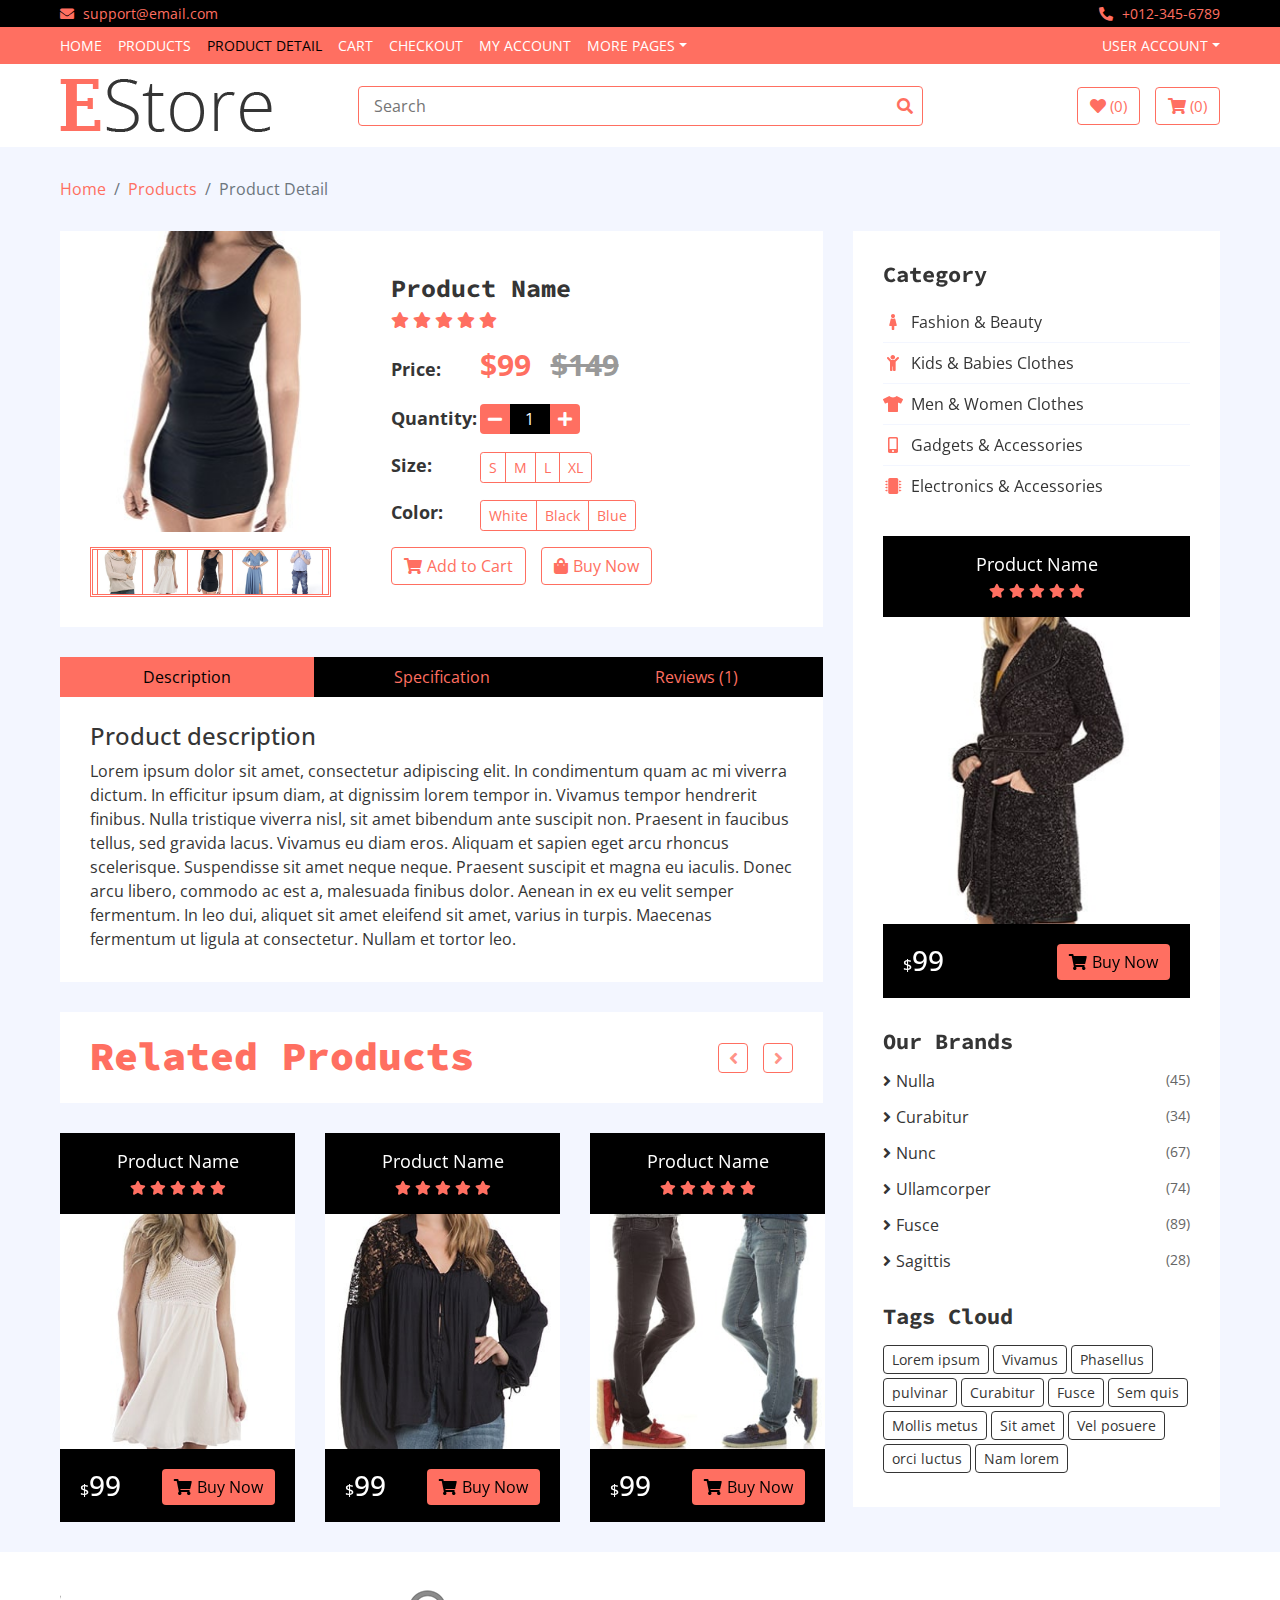
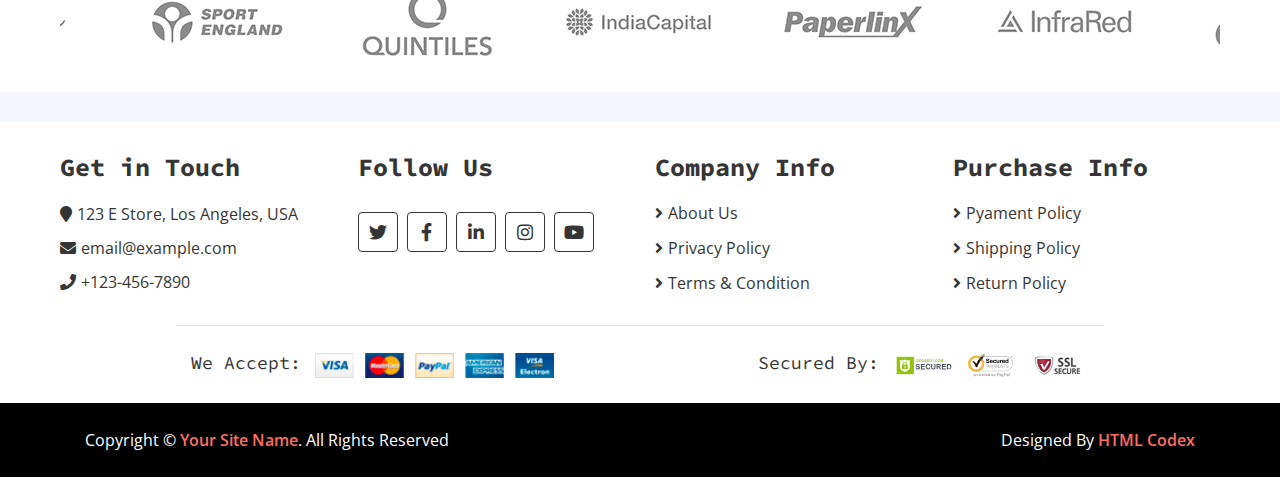
<file: ecommerce-html-template/product-detail.html>
<!DOCTYPE html>
<html lang="en">
    <head>
        <meta charset="utf-8">
        <title>E Store - eCommerce HTML Template</title>
        <meta content="width=device-width, initial-scale=1.0" name="viewport">
        <meta content="eCommerce HTML Template Free Download" name="keywords">
        <meta content="eCommerce HTML Template Free Download" name="description">

        <!-- Favicon -->
        <link href="img/favicon.ico" rel="icon">

        <!-- Google Fonts -->
        <link href="https://fonts.googleapis.com/css?family=Open+Sans:300,400|Source+Code+Pro:700,900&display=swap" rel="stylesheet">

        <!-- CSS Libraries -->
        <link href="https://stackpath.bootstrapcdn.com/bootstrap/4.4.1/css/bootstrap.min.css" rel="stylesheet">
        <link href="https://cdnjs.cloudflare.com/ajax/libs/font-awesome/5.10.0/css/all.min.css" rel="stylesheet">
        <link href="lib/slick/slick.css" rel="stylesheet">
        <link href="lib/slick/slick-theme.css" rel="stylesheet">

        <!-- Template Stylesheet -->
        <link href="css/style.css" rel="stylesheet">
    </head>

    <body>
        <!-- Top bar Start -->
        <div class="top-bar">
            <div class="container-fluid">
                <div class="row">
                    <div class="col-sm-6">
                        <i class="fa fa-envelope"></i>
                        support@email.com
                    </div>
                    <div class="col-sm-6">
                        <i class="fa fa-phone-alt"></i>
                        +012-345-6789
                    </div>
                </div>
            </div>
        </div>
        <!-- Top bar End -->
        
        <!-- Nav Bar Start -->
        <div class="nav">
            <div class="container-fluid">
                <nav class="navbar navbar-expand-md bg-dark navbar-dark">
                    <a href="#" class="navbar-brand">MENU</a>
                    <button type="button" class="navbar-toggler" data-toggle="collapse" data-target="#navbarCollapse">
                        <span class="navbar-toggler-icon"></span>
                    </button>

                    <div class="collapse navbar-collapse justify-content-between" id="navbarCollapse">
                        <div class="navbar-nav mr-auto">
                            <a href="index.html" class="nav-item nav-link">Home</a>
                            <a href="product-list.html" class="nav-item nav-link">Products</a>
                            <a href="product-detail.html" class="nav-item nav-link active">Product Detail</a>
                            <a href="cart.html" class="nav-item nav-link">Cart</a>
                            <a href="checkout.html" class="nav-item nav-link">Checkout</a>
                            <a href="my-account.html" class="nav-item nav-link">My Account</a>
                            <div class="nav-item dropdown">
                                <a href="#" class="nav-link dropdown-toggle" data-toggle="dropdown">More Pages</a>
                                <div class="dropdown-menu">
                                    <a href="wishlist.html" class="dropdown-item">Wishlist</a>
                                    <a href="login.html" class="dropdown-item">Login & Register</a>
                                    <a href="contact.html" class="dropdown-item">Contact Us</a>
                                </div>
                            </div>
                        </div>
                        <div class="navbar-nav ml-auto">
                            <div class="nav-item dropdown">
                                <a href="#" class="nav-link dropdown-toggle" data-toggle="dropdown">User Account</a>
                                <div class="dropdown-menu">
                                    <a href="#" class="dropdown-item">Login</a>
                                    <a href="#" class="dropdown-item">Register</a>
                                </div>
                            </div>
                        </div>
                    </div>
                </nav>
            </div>
        </div>
        <!-- Nav Bar End -->      
        
        <!-- Bottom Bar Start -->
        <div class="bottom-bar">
            <div class="container-fluid">
                <div class="row align-items-center">
                    <div class="col-md-3">
                        <div class="logo">
                            <a href="index.html">
                                <img src="img/logo.png" alt="Logo">
                            </a>
                        </div>
                    </div>
                    <div class="col-md-6">
                        <div class="search">
                            <input type="text" placeholder="Search">
                            <button><i class="fa fa-search"></i></button>
                        </div>
                    </div>
                    <div class="col-md-3">
                        <div class="user">
                            <a href="wishlist.html" class="btn wishlist">
                                <i class="fa fa-heart"></i>
                                <span>(0)</span>
                            </a>
                            <a href="cart.html" class="btn cart">
                                <i class="fa fa-shopping-cart"></i>
                                <span>(0)</span>
                            </a>
                        </div>
                    </div>
                </div>
            </div>
        </div>
        <!-- Bottom Bar End --> 
        
        <!-- Breadcrumb Start -->
        <div class="breadcrumb-wrap">
            <div class="container-fluid">
                <ul class="breadcrumb">
                    <li class="breadcrumb-item"><a href="#">Home</a></li>
                    <li class="breadcrumb-item"><a href="#">Products</a></li>
                    <li class="breadcrumb-item active">Product Detail</li>
                </ul>
            </div>
        </div>
        <!-- Breadcrumb End -->
        
        <!-- Product Detail Start -->
        <div class="product-detail">
            <div class="container-fluid">
                <div class="row">
                    <div class="col-lg-8">
                        <div class="product-detail-top">
                            <div class="row align-items-center">
                                <div class="col-md-5">
                                    <div class="product-slider-single normal-slider">
                                        <img src="img/product-1.jpg" alt="Product Image">
                                        <img src="img/product-3.jpg" alt="Product Image">
                                        <img src="img/product-5.jpg" alt="Product Image">
                                        <img src="img/product-7.jpg" alt="Product Image">
                                        <img src="img/product-9.jpg" alt="Product Image">
                                        <img src="img/product-10.jpg" alt="Product Image">
                                    </div>
                                    <div class="product-slider-single-nav normal-slider">
                                        <div class="slider-nav-img"><img src="img/product-1.jpg" alt="Product Image"></div>
                                        <div class="slider-nav-img"><img src="img/product-3.jpg" alt="Product Image"></div>
                                        <div class="slider-nav-img"><img src="img/product-5.jpg" alt="Product Image"></div>
                                        <div class="slider-nav-img"><img src="img/product-7.jpg" alt="Product Image"></div>
                                        <div class="slider-nav-img"><img src="img/product-9.jpg" alt="Product Image"></div>
                                        <div class="slider-nav-img"><img src="img/product-10.jpg" alt="Product Image"></div>
                                    </div>
                                </div>
                                <div class="col-md-7">
                                    <div class="product-content">
                                        <div class="title"><h2>Product Name</h2></div>
                                        <div class="ratting">
                                            <i class="fa fa-star"></i>
                                            <i class="fa fa-star"></i>
                                            <i class="fa fa-star"></i>
                                            <i class="fa fa-star"></i>
                                            <i class="fa fa-star"></i>
                                        </div>
                                        <div class="price">
                                            <h4>Price:</h4>
                                            <p>$99 <span>$149</span></p>
                                        </div>
                                        <div class="quantity">
                                            <h4>Quantity:</h4>
                                            <div class="qty">
                                                <button class="btn-minus"><i class="fa fa-minus"></i></button>
                                                <input type="text" value="1">
                                                <button class="btn-plus"><i class="fa fa-plus"></i></button>
                                            </div>
                                        </div>
                                        <div class="p-size">
                                            <h4>Size:</h4>
                                            <div class="btn-group btn-group-sm">
                                                <button type="button" class="btn">S</button>
                                                <button type="button" class="btn">M</button>
                                                <button type="button" class="btn">L</button>
                                                <button type="button" class="btn">XL</button>
                                            </div> 
                                        </div>
                                        <div class="p-color">
                                            <h4>Color:</h4>
                                            <div class="btn-group btn-group-sm">
                                                <button type="button" class="btn">White</button>
                                                <button type="button" class="btn">Black</button>
                                                <button type="button" class="btn">Blue</button>
                                            </div> 
                                        </div>
                                        <div class="action">
                                            <a class="btn" href="#"><i class="fa fa-shopping-cart"></i>Add to Cart</a>
                                            <a class="btn" href="#"><i class="fa fa-shopping-bag"></i>Buy Now</a>
                                        </div>
                                    </div>
                                </div>
                            </div>
                        </div>
                        
                        <div class="row product-detail-bottom">
                            <div class="col-lg-12">
                                <ul class="nav nav-pills nav-justified">
                                    <li class="nav-item">
                                        <a class="nav-link active" data-toggle="pill" href="#description">Description</a>
                                    </li>
                                    <li class="nav-item">
                                        <a class="nav-link" data-toggle="pill" href="#specification">Specification</a>
                                    </li>
                                    <li class="nav-item">
                                        <a class="nav-link" data-toggle="pill" href="#reviews">Reviews (1)</a>
                                    </li>
                                </ul>

                                <div class="tab-content">
                                    <div id="description" class="container tab-pane active">
                                        <h4>Product description</h4>
                                        <p>
                                            Lorem ipsum dolor sit amet, consectetur adipiscing elit. In condimentum quam ac mi viverra dictum. In efficitur ipsum diam, at dignissim lorem tempor in. Vivamus tempor hendrerit finibus. Nulla tristique viverra nisl, sit amet bibendum ante suscipit non. Praesent in faucibus tellus, sed gravida lacus. Vivamus eu diam eros. Aliquam et sapien eget arcu rhoncus scelerisque. Suspendisse sit amet neque neque. Praesent suscipit et magna eu iaculis. Donec arcu libero, commodo ac est a, malesuada finibus dolor. Aenean in ex eu velit semper fermentum. In leo dui, aliquet sit amet eleifend sit amet, varius in turpis. Maecenas fermentum ut ligula at consectetur. Nullam et tortor leo. 
                                        </p>
                                    </div>
                                    <div id="specification" class="container tab-pane fade">
                                        <h4>Product specification</h4>
                                        <ul>
                                            <li>Lorem ipsum dolor sit amet</li>
                                            <li>Lorem ipsum dolor sit amet</li>
                                            <li>Lorem ipsum dolor sit amet</li>
                                            <li>Lorem ipsum dolor sit amet</li>
                                            <li>Lorem ipsum dolor sit amet</li>
                                        </ul>
                                    </div>
                                    <div id="reviews" class="container tab-pane fade">
                                        <div class="reviews-submitted">
                                            <div class="reviewer">Phasellus Gravida - <span>01 Jan 2020</span></div>
                                            <div class="ratting">
                                                <i class="fa fa-star"></i>
                                                <i class="fa fa-star"></i>
                                                <i class="fa fa-star"></i>
                                                <i class="fa fa-star"></i>
                                                <i class="fa fa-star"></i>
                                            </div>
                                            <p>
                                                Sed ut perspiciatis unde omnis iste natus error sit voluptatem accusantium doloremque laudantium, totam rem aperiam.
                                            </p>
                                        </div>
                                        <div class="reviews-submit">
                                            <h4>Give your Review:</h4>
                                            <div class="ratting">
                                                <i class="far fa-star"></i>
                                                <i class="far fa-star"></i>
                                                <i class="far fa-star"></i>
                                                <i class="far fa-star"></i>
                                                <i class="far fa-star"></i>
                                            </div>
                                            <div class="row form">
                                                <div class="col-sm-6">
                                                    <input type="text" placeholder="Name">
                                                </div>
                                                <div class="col-sm-6">
                                                    <input type="email" placeholder="Email">
                                                </div>
                                                <div class="col-sm-12">
                                                    <textarea placeholder="Review"></textarea>
                                                </div>
                                                <div class="col-sm-12">
                                                    <button>Submit</button>
                                                </div>
                                            </div>
                                        </div>
                                    </div>
                                </div>
                            </div>
                        </div>
                        
                        <div class="product">
                            <div class="section-header">
                                <h1>Related Products</h1>
                            </div>

                            <div class="row align-items-center product-slider product-slider-3">
                                <div class="col-lg-3">
                                    <div class="product-item">
                                        <div class="product-title">
                                            <a href="#">Product Name</a>
                                            <div class="ratting">
                                                <i class="fa fa-star"></i>
                                                <i class="fa fa-star"></i>
                                                <i class="fa fa-star"></i>
                                                <i class="fa fa-star"></i>
                                                <i class="fa fa-star"></i>
                                            </div>
                                        </div>
                                        <div class="product-image">
                                            <a href="product-detail.html">
                                                <img src="img/product-10.jpg" alt="Product Image">
                                            </a>
                                            <div class="product-action">
                                                <a href="#"><i class="fa fa-cart-plus"></i></a>
                                                <a href="#"><i class="fa fa-heart"></i></a>
                                                <a href="#"><i class="fa fa-search"></i></a>
                                            </div>
                                        </div>
                                        <div class="product-price">
                                            <h3><span>$</span>99</h3>
                                            <a class="btn" href=""><i class="fa fa-shopping-cart"></i>Buy Now</a>
                                        </div>
                                    </div>
                                </div>
                                <div class="col-lg-3">
                                    <div class="product-item">
                                        <div class="product-title">
                                            <a href="#">Product Name</a>
                                            <div class="ratting">
                                                <i class="fa fa-star"></i>
                                                <i class="fa fa-star"></i>
                                                <i class="fa fa-star"></i>
                                                <i class="fa fa-star"></i>
                                                <i class="fa fa-star"></i>
                                            </div>
                                        </div>
                                        <div class="product-image">
                                            <a href="product-detail.html">
                                                <img src="img/product-8.jpg" alt="Product Image">
                                            </a>
                                            <div class="product-action">
                                                <a href="#"><i class="fa fa-cart-plus"></i></a>
                                                <a href="#"><i class="fa fa-heart"></i></a>
                                                <a href="#"><i class="fa fa-search"></i></a>
                                            </div>
                                        </div>
                                        <div class="product-price">
                                            <h3><span>$</span>99</h3>
                                            <a class="btn" href=""><i class="fa fa-shopping-cart"></i>Buy Now</a>
                                        </div>
                                    </div>
                                </div>
                                <div class="col-lg-3">
                                    <div class="product-item">
                                        <div class="product-title">
                                            <a href="#">Product Name</a>
                                            <div class="ratting">
                                                <i class="fa fa-star"></i>
                                                <i class="fa fa-star"></i>
                                                <i class="fa fa-star"></i>
                                                <i class="fa fa-star"></i>
                                                <i class="fa fa-star"></i>
                                            </div>
                                        </div>
                                        <div class="product-image">
                                            <a href="product-detail.html">
                                                <img src="img/product-6.jpg" alt="Product Image">
                                            </a>
                                            <div class="product-action">
                                                <a href="#"><i class="fa fa-cart-plus"></i></a>
                                                <a href="#"><i class="fa fa-heart"></i></a>
                                                <a href="#"><i class="fa fa-search"></i></a>
                                            </div>
                                        </div>
                                        <div class="product-price">
                                            <h3><span>$</span>99</h3>
                                            <a class="btn" href=""><i class="fa fa-shopping-cart"></i>Buy Now</a>
                                        </div>
                                    </div>
                                </div>
                                <div class="col-lg-3">
                                    <div class="product-item">
                                        <div class="product-title">
                                            <a href="#">Product Name</a>
                                            <div class="ratting">
                                                <i class="fa fa-star"></i>
                                                <i class="fa fa-star"></i>
                                                <i class="fa fa-star"></i>
                                                <i class="fa fa-star"></i>
                                                <i class="fa fa-star"></i>
                                            </div>
                                        </div>
                                        <div class="product-image">
                                            <a href="product-detail.html">
                                                <img src="img/product-4.jpg" alt="Product Image">
                                            </a>
                                            <div class="product-action">
                                                <a href="#"><i class="fa fa-cart-plus"></i></a>
                                                <a href="#"><i class="fa fa-heart"></i></a>
                                                <a href="#"><i class="fa fa-search"></i></a>
                                            </div>
                                        </div>
                                        <div class="product-price">
                                            <h3><span>$</span>99</h3>
                                            <a class="btn" href=""><i class="fa fa-shopping-cart"></i>Buy Now</a>
                                        </div>
                                    </div>
                                </div>
                                <div class="col-lg-3">
                                    <div class="product-item">
                                        <div class="product-title">
                                            <a href="#">Product Name</a>
                                            <div class="ratting">
                                                <i class="fa fa-star"></i>
                                                <i class="fa fa-star"></i>
                                                <i class="fa fa-star"></i>
                                                <i class="fa fa-star"></i>
                                                <i class="fa fa-star"></i>
                                            </div>
                                        </div>
                                        <div class="product-image">
                                            <a href="product-detail.html">
                                                <img src="img/product-2.jpg" alt="Product Image">
                                            </a>
                                            <div class="product-action">
                                                <a href="#"><i class="fa fa-cart-plus"></i></a>
                                                <a href="#"><i class="fa fa-heart"></i></a>
                                                <a href="#"><i class="fa fa-search"></i></a>
                                            </div>
                                        </div>
                                        <div class="product-price">
                                            <h3><span>$</span>99</h3>
                                            <a class="btn" href=""><i class="fa fa-shopping-cart"></i>Buy Now</a>
                                        </div>
                                    </div>
                                </div>
                            </div>
                        </div>
                    </div>
                    
                    <!-- Side Bar Start -->
                    <div class="col-lg-4 sidebar">
                        <div class="sidebar-widget category">
                            <h2 class="title">Category</h2>
                            <nav class="navbar bg-light">
                                <ul class="navbar-nav">
                                    <li class="nav-item">
                                        <a class="nav-link" href="#"><i class="fa fa-female"></i>Fashion & Beauty</a>
                                    </li>
                                    <li class="nav-item">
                                        <a class="nav-link" href="#"><i class="fa fa-child"></i>Kids & Babies Clothes</a>
                                    </li>
                                    <li class="nav-item">
                                        <a class="nav-link" href="#"><i class="fa fa-tshirt"></i>Men & Women Clothes</a>
                                    </li>
                                    <li class="nav-item">
                                        <a class="nav-link" href="#"><i class="fa fa-mobile-alt"></i>Gadgets & Accessories</a>
                                    </li>
                                    <li class="nav-item">
                                        <a class="nav-link" href="#"><i class="fa fa-microchip"></i>Electronics & Accessories</a>
                                    </li>
                                </ul>
                            </nav>
                        </div>
                        
                        <div class="sidebar-widget widget-slider">
                            <div class="sidebar-slider normal-slider">
                                <div class="product-item">
                                    <div class="product-title">
                                        <a href="#">Product Name</a>
                                        <div class="ratting">
                                            <i class="fa fa-star"></i>
                                            <i class="fa fa-star"></i>
                                            <i class="fa fa-star"></i>
                                            <i class="fa fa-star"></i>
                                            <i class="fa fa-star"></i>
                                        </div>
                                    </div>
                                    <div class="product-image">
                                        <a href="product-detail.html">
                                            <img src="img/product-7.jpg" alt="Product Image">
                                        </a>
                                        <div class="product-action">
                                            <a href="#"><i class="fa fa-cart-plus"></i></a>
                                            <a href="#"><i class="fa fa-heart"></i></a>
                                            <a href="#"><i class="fa fa-search"></i></a>
                                        </div>
                                    </div>
                                    <div class="product-price">
                                        <h3><span>$</span>99</h3>
                                        <a class="btn" href=""><i class="fa fa-shopping-cart"></i>Buy Now</a>
                                    </div>
                                </div>
                                <div class="product-item">
                                    <div class="product-title">
                                        <a href="#">Product Name</a>
                                        <div class="ratting">
                                            <i class="fa fa-star"></i>
                                            <i class="fa fa-star"></i>
                                            <i class="fa fa-star"></i>
                                            <i class="fa fa-star"></i>
                                            <i class="fa fa-star"></i>
                                        </div>
                                    </div>
                                    <div class="product-image">
                                        <a href="product-detail.html">
                                            <img src="img/product-8.jpg" alt="Product Image">
                                        </a>
                                        <div class="product-action">
                                            <a href="#"><i class="fa fa-cart-plus"></i></a>
                                            <a href="#"><i class="fa fa-heart"></i></a>
                                            <a href="#"><i class="fa fa-search"></i></a>
                                        </div>
                                    </div>
                                    <div class="product-price">
                                        <h3><span>$</span>99</h3>
                                        <a class="btn" href=""><i class="fa fa-shopping-cart"></i>Buy Now</a>
                                    </div>
                                </div>
                                <div class="product-item">
                                    <div class="product-title">
                                        <a href="#">Product Name</a>
                                        <div class="ratting">
                                            <i class="fa fa-star"></i>
                                            <i class="fa fa-star"></i>
                                            <i class="fa fa-star"></i>
                                            <i class="fa fa-star"></i>
                                            <i class="fa fa-star"></i>
                                        </div>
                                    </div>
                                    <div class="product-image">
                                        <a href="product-detail.html">
                                            <img src="img/product-9.jpg" alt="Product Image">
                                        </a>
                                        <div class="product-action">
                                            <a href="#"><i class="fa fa-cart-plus"></i></a>
                                            <a href="#"><i class="fa fa-heart"></i></a>
                                            <a href="#"><i class="fa fa-search"></i></a>
                                        </div>
                                    </div>
                                    <div class="product-price">
                                        <h3><span>$</span>99</h3>
                                        <a class="btn" href=""><i class="fa fa-shopping-cart"></i>Buy Now</a>
                                    </div>
                                </div>
                            </div>
                        </div>
                        
                        <div class="sidebar-widget brands">
                            <h2 class="title">Our Brands</h2>
                            <ul>
                                <li><a href="#">Nulla </a><span>(45)</span></li>
                                <li><a href="#">Curabitur </a><span>(34)</span></li>
                                <li><a href="#">Nunc </a><span>(67)</span></li>
                                <li><a href="#">Ullamcorper</a><span>(74)</span></li>
                                <li><a href="#">Fusce </a><span>(89)</span></li>
                                <li><a href="#">Sagittis</a><span>(28)</span></li>
                            </ul>
                        </div>
                        
                        <div class="sidebar-widget tag">
                            <h2 class="title">Tags Cloud</h2>
                            <a href="#">Lorem ipsum</a>
                            <a href="#">Vivamus</a>
                            <a href="#">Phasellus</a>
                            <a href="#">pulvinar</a>
                            <a href="#">Curabitur</a>
                            <a href="#">Fusce</a>
                            <a href="#">Sem quis</a>
                            <a href="#">Mollis metus</a>
                            <a href="#">Sit amet</a>
                            <a href="#">Vel posuere</a>
                            <a href="#">orci luctus</a>
                            <a href="#">Nam lorem</a>
                        </div>
                    </div>
                    <!-- Side Bar End -->
                </div>
            </div>
        </div>
        <!-- Product Detail End -->
        
        <!-- Brand Start -->
        <div class="brand">
            <div class="container-fluid">
                <div class="brand-slider">
                    <div class="brand-item"><img src="img/brand-1.png" alt=""></div>
                    <div class="brand-item"><img src="img/brand-2.png" alt=""></div>
                    <div class="brand-item"><img src="img/brand-3.png" alt=""></div>
                    <div class="brand-item"><img src="img/brand-4.png" alt=""></div>
                    <div class="brand-item"><img src="img/brand-5.png" alt=""></div>
                    <div class="brand-item"><img src="img/brand-6.png" alt=""></div>
                </div>
            </div>
        </div>
        <!-- Brand End -->
        
        <!-- Footer Start -->
        <div class="footer">
            <div class="container-fluid">
                <div class="row">
                    <div class="col-lg-3 col-md-6">
                        <div class="footer-widget">
                            <h2>Get in Touch</h2>
                            <div class="contact-info">
                                <p><i class="fa fa-map-marker"></i>123 E Store, Los Angeles, USA</p>
                                <p><i class="fa fa-envelope"></i>email@example.com</p>
                                <p><i class="fa fa-phone"></i>+123-456-7890</p>
                            </div>
                        </div>
                    </div>
                    
                    <div class="col-lg-3 col-md-6">
                        <div class="footer-widget">
                            <h2>Follow Us</h2>
                            <div class="contact-info">
                                <div class="social">
                                    <a href=""><i class="fab fa-twitter"></i></a>
                                    <a href=""><i class="fab fa-facebook-f"></i></a>
                                    <a href=""><i class="fab fa-linkedin-in"></i></a>
                                    <a href=""><i class="fab fa-instagram"></i></a>
                                    <a href=""><i class="fab fa-youtube"></i></a>
                                </div>
                            </div>
                        </div>
                    </div>

                    <div class="col-lg-3 col-md-6">
                        <div class="footer-widget">
                            <h2>Company Info</h2>
                            <ul>
                                <li><a href="#">About Us</a></li>
                                <li><a href="#">Privacy Policy</a></li>
                                <li><a href="#">Terms & Condition</a></li>
                            </ul>
                        </div>
                    </div>

                    <div class="col-lg-3 col-md-6">
                        <div class="footer-widget">
                            <h2>Purchase Info</h2>
                            <ul>
                                <li><a href="#">Pyament Policy</a></li>
                                <li><a href="#">Shipping Policy</a></li>
                                <li><a href="#">Return Policy</a></li>
                            </ul>
                        </div>
                    </div>
                </div>
                
                <div class="row payment align-items-center">
                    <div class="col-md-6">
                        <div class="payment-method">
                            <h2>We Accept:</h2>
                            <img src="img/payment-method.png" alt="Payment Method" />
                        </div>
                    </div>
                    <div class="col-md-6">
                        <div class="payment-security">
                            <h2>Secured By:</h2>
                            <img src="img/godaddy.svg" alt="Payment Security" />
                            <img src="img/norton.svg" alt="Payment Security" />
                            <img src="img/ssl.svg" alt="Payment Security" />
                        </div>
                    </div>
                </div>
            </div>
        </div>
        <!-- Footer End -->
        
        <!-- Footer Bottom Start -->
        <div class="footer-bottom">
            <div class="container">
                <div class="row">
                    <div class="col-md-6 copyright">
                        <p>Copyright &copy; <a href="#">Your Site Name</a>. All Rights Reserved</p>
                    </div>

                    <div class="col-md-6 template-by">
						<!--/*** This template is free as long as you keep the footer author’s credit link/attribution link/backlink. If you'd like to use the template without the footer author’s credit link/attribution link/backlink, you can purchase the Credit Removal License from "https://htmlcodex.com/credit-removal". Thank you for your support. ***/-->					
                        <p>Designed By <a href="https://htmlcodex.com">HTML Codex</a></p>
                    </div>
                </div>
            </div>
        </div>
        <!-- Footer Bottom End -->      
        
        <!-- Back to Top -->
        <a href="#" class="back-to-top"><i class="fa fa-chevron-up"></i></a>
        
        <!-- JavaScript Libraries -->
        <script src="https://code.jquery.com/jquery-3.4.1.min.js"></script>
        <script src="https://stackpath.bootstrapcdn.com/bootstrap/4.4.1/js/bootstrap.bundle.min.js"></script>
        <script src="lib/easing/easing.min.js"></script>
        <script src="lib/slick/slick.min.js"></script>
        
        <!-- Template Javascript -->
        <script src="js/main.js"></script>
    </body>
</html>
</file>
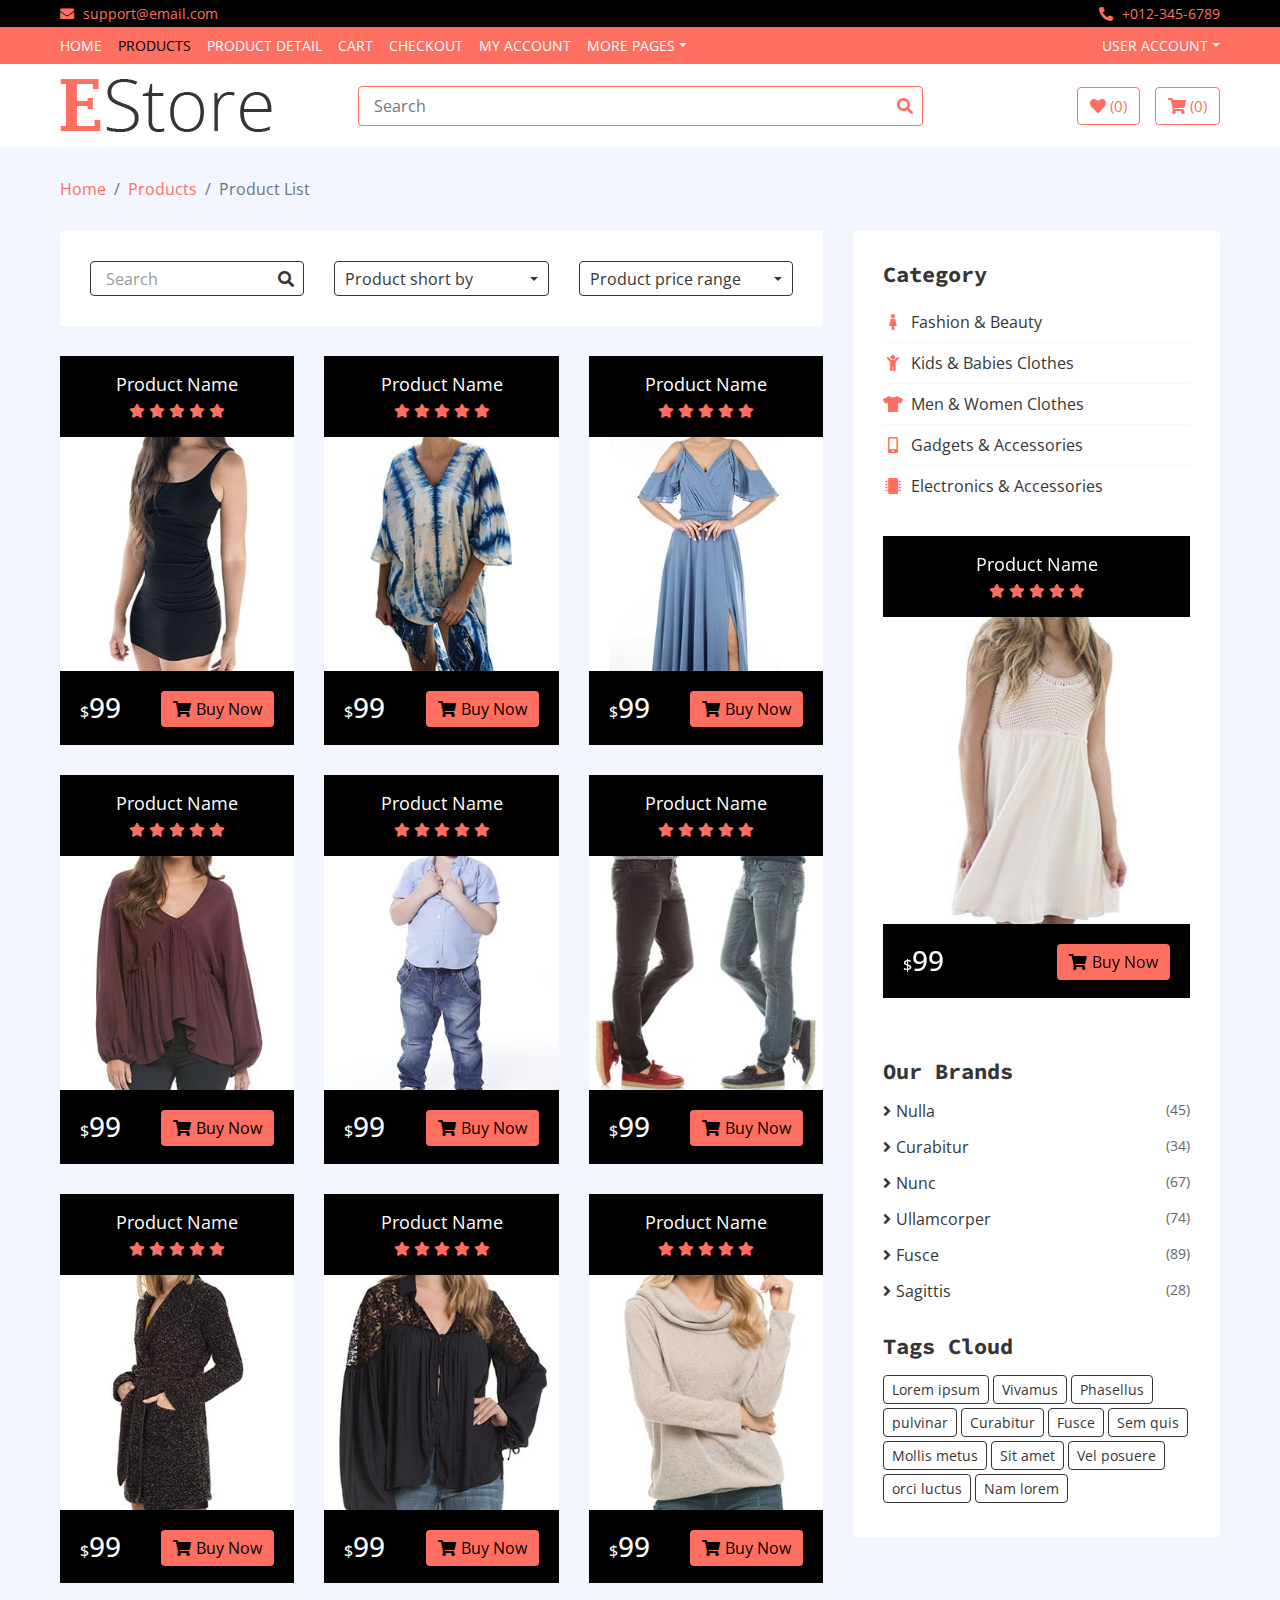
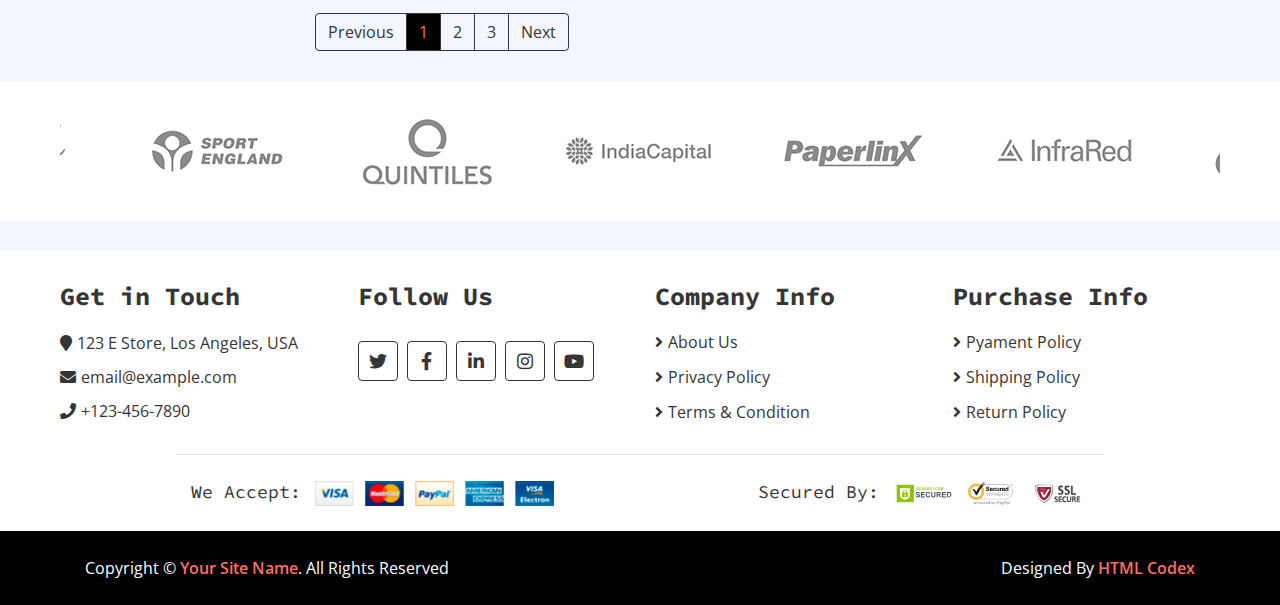
<file: ecommerce-html-template/product-list.html>
<!DOCTYPE html>
<html lang="en">
    <head>
        <meta charset="utf-8">
        <title>E Store - eCommerce HTML Template</title>
        <meta content="width=device-width, initial-scale=1.0" name="viewport">
        <meta content="eCommerce HTML Template Free Download" name="keywords">
        <meta content="eCommerce HTML Template Free Download" name="description">

        <!-- Favicon -->
        <link href="img/favicon.ico" rel="icon">

        <!-- Google Fonts -->
        <link href="https://fonts.googleapis.com/css?family=Open+Sans:300,400|Source+Code+Pro:700,900&display=swap" rel="stylesheet">

        <!-- CSS Libraries -->
        <link href="https://stackpath.bootstrapcdn.com/bootstrap/4.4.1/css/bootstrap.min.css" rel="stylesheet">
        <link href="https://cdnjs.cloudflare.com/ajax/libs/font-awesome/5.10.0/css/all.min.css" rel="stylesheet">
        <link href="lib/slick/slick.css" rel="stylesheet">
        <link href="lib/slick/slick-theme.css" rel="stylesheet">

        <!-- Template Stylesheet -->
        <link href="css/style.css" rel="stylesheet">
    </head>

    <body>
        <!-- Top bar Start -->
        <div class="top-bar">
            <div class="container-fluid">
                <div class="row">
                    <div class="col-sm-6">
                        <i class="fa fa-envelope"></i>
                        support@email.com
                    </div>
                    <div class="col-sm-6">
                        <i class="fa fa-phone-alt"></i>
                        +012-345-6789
                    </div>
                </div>
            </div>
        </div>
        <!-- Top bar End -->
        
        <!-- Nav Bar Start -->
        <div class="nav">
            <div class="container-fluid">
                <nav class="navbar navbar-expand-md bg-dark navbar-dark">
                    <a href="#" class="navbar-brand">MENU</a>
                    <button type="button" class="navbar-toggler" data-toggle="collapse" data-target="#navbarCollapse">
                        <span class="navbar-toggler-icon"></span>
                    </button>

                    <div class="collapse navbar-collapse justify-content-between" id="navbarCollapse">
                        <div class="navbar-nav mr-auto">
                            <a href="index.html" class="nav-item nav-link">Home</a>
                            <a href="product-list.html" class="nav-item nav-link active">Products</a>
                            <a href="product-detail.html" class="nav-item nav-link">Product Detail</a>
                            <a href="cart.html" class="nav-item nav-link">Cart</a>
                            <a href="checkout.html" class="nav-item nav-link">Checkout</a>
                            <a href="my-account.html" class="nav-item nav-link">My Account</a>
                            <div class="nav-item dropdown">
                                <a href="#" class="nav-link dropdown-toggle" data-toggle="dropdown">More Pages</a>
                                <div class="dropdown-menu">
                                    <a href="wishlist.html" class="dropdown-item">Wishlist</a>
                                    <a href="login.html" class="dropdown-item">Login & Register</a>
                                    <a href="contact.html" class="dropdown-item">Contact Us</a>
                                </div>
                            </div>
                        </div>
                        <div class="navbar-nav ml-auto">
                            <div class="nav-item dropdown">
                                <a href="#" class="nav-link dropdown-toggle" data-toggle="dropdown">User Account</a>
                                <div class="dropdown-menu">
                                    <a href="#" class="dropdown-item">Login</a>
                                    <a href="#" class="dropdown-item">Register</a>
                                </div>
                            </div>
                        </div>
                    </div>
                </nav>
            </div>
        </div>
        <!-- Nav Bar End -->      
        
        <!-- Bottom Bar Start -->
        <div class="bottom-bar">
            <div class="container-fluid">
                <div class="row align-items-center">
                    <div class="col-md-3">
                        <div class="logo">
                            <a href="index.html">
                                <img src="img/logo.png" alt="Logo">
                            </a>
                        </div>
                    </div>
                    <div class="col-md-6">
                        <div class="search">
                            <input type="text" placeholder="Search">
                            <button><i class="fa fa-search"></i></button>
                        </div>
                    </div>
                    <div class="col-md-3">
                        <div class="user">
                            <a href="wishlist.html" class="btn wishlist">
                                <i class="fa fa-heart"></i>
                                <span>(0)</span>
                            </a>
                            <a href="cart.html" class="btn cart">
                                <i class="fa fa-shopping-cart"></i>
                                <span>(0)</span>
                            </a>
                        </div>
                    </div>
                </div>
            </div>
        </div>
        <!-- Bottom Bar End -->  
        
        <!-- Breadcrumb Start -->
        <div class="breadcrumb-wrap">
            <div class="container-fluid">
                <ul class="breadcrumb">
                    <li class="breadcrumb-item"><a href="#">Home</a></li>
                    <li class="breadcrumb-item"><a href="#">Products</a></li>
                    <li class="breadcrumb-item active">Product List</li>
                </ul>
            </div>
        </div>
        <!-- Breadcrumb End -->
        
        <!-- Product List Start -->
        <div class="product-view">
            <div class="container-fluid">
                <div class="row">
                    <div class="col-lg-8">
                        <div class="row">
                            <div class="col-md-12">
                                <div class="product-view-top">
                                    <div class="row">
                                        <div class="col-md-4">
                                            <div class="product-search">
                                                <input type="email" value="Search">
                                                <button><i class="fa fa-search"></i></button>
                                            </div>
                                        </div>
                                        <div class="col-md-4">
                                            <div class="product-short">
                                                <div class="dropdown">
                                                    <div class="dropdown-toggle" data-toggle="dropdown">Product short by</div>
                                                    <div class="dropdown-menu dropdown-menu-right">
                                                        <a href="#" class="dropdown-item">Newest</a>
                                                        <a href="#" class="dropdown-item">Popular</a>
                                                        <a href="#" class="dropdown-item">Most sale</a>
                                                    </div>
                                                </div>
                                            </div>
                                        </div>
                                        <div class="col-md-4">
                                            <div class="product-price-range">
                                                <div class="dropdown">
                                                    <div class="dropdown-toggle" data-toggle="dropdown">Product price range</div>
                                                    <div class="dropdown-menu dropdown-menu-right">
                                                        <a href="#" class="dropdown-item">$0 to $50</a>
                                                        <a href="#" class="dropdown-item">$51 to $100</a>
                                                        <a href="#" class="dropdown-item">$101 to $150</a>
                                                        <a href="#" class="dropdown-item">$151 to $200</a>
                                                        <a href="#" class="dropdown-item">$201 to $250</a>
                                                        <a href="#" class="dropdown-item">$251 to $300</a>
                                                        <a href="#" class="dropdown-item">$301 to $350</a>
                                                        <a href="#" class="dropdown-item">$351 to $400</a>
                                                        <a href="#" class="dropdown-item">$401 to $450</a>
                                                        <a href="#" class="dropdown-item">$451 to $500</a>
                                                    </div>
                                                </div>
                                            </div>
                                        </div>
                                    </div>
                                </div>
                            </div>
                            
                            <div class="col-md-4">
                                <div class="product-item">
                                    <div class="product-title">
                                        <a href="#">Product Name</a>
                                        <div class="ratting">
                                            <i class="fa fa-star"></i>
                                            <i class="fa fa-star"></i>
                                            <i class="fa fa-star"></i>
                                            <i class="fa fa-star"></i>
                                            <i class="fa fa-star"></i>
                                        </div>
                                    </div>
                                    <div class="product-image">
                                        <a href="product-detail.html">
                                            <img src="img/product-1.jpg" alt="Product Image">
                                        </a>
                                        <div class="product-action">
                                            <a href="#"><i class="fa fa-cart-plus"></i></a>
                                            <a href="#"><i class="fa fa-heart"></i></a>
                                            <a href="#"><i class="fa fa-search"></i></a>
                                        </div>
                                    </div>
                                    <div class="product-price">
                                        <h3><span>$</span>99</h3>
                                        <a class="btn" href=""><i class="fa fa-shopping-cart"></i>Buy Now</a>
                                    </div>
                                </div>
                            </div>
                            <div class="col-md-4">
                                <div class="product-item">
                                    <div class="product-title">
                                        <a href="#">Product Name</a>
                                        <div class="ratting">
                                            <i class="fa fa-star"></i>
                                            <i class="fa fa-star"></i>
                                            <i class="fa fa-star"></i>
                                            <i class="fa fa-star"></i>
                                            <i class="fa fa-star"></i>
                                        </div>
                                    </div>
                                    <div class="product-image">
                                        <a href="product-detail.html">
                                            <img src="img/product-2.jpg" alt="Product Image">
                                        </a>
                                        <div class="product-action">
                                            <a href="#"><i class="fa fa-cart-plus"></i></a>
                                            <a href="#"><i class="fa fa-heart"></i></a>
                                            <a href="#"><i class="fa fa-search"></i></a>
                                        </div>
                                    </div>
                                    <div class="product-price">
                                        <h3><span>$</span>99</h3>
                                        <a class="btn" href=""><i class="fa fa-shopping-cart"></i>Buy Now</a>
                                    </div>
                                </div>
                            </div>
                            <div class="col-md-4">
                                <div class="product-item">
                                    <div class="product-title">
                                        <a href="#">Product Name</a>
                                        <div class="ratting">
                                            <i class="fa fa-star"></i>
                                            <i class="fa fa-star"></i>
                                            <i class="fa fa-star"></i>
                                            <i class="fa fa-star"></i>
                                            <i class="fa fa-star"></i>
                                        </div>
                                    </div>
                                    <div class="product-image">
                                        <a href="product-detail.html">
                                            <img src="img/product-3.jpg" alt="Product Image">
                                        </a>
                                        <div class="product-action">
                                            <a href="#"><i class="fa fa-cart-plus"></i></a>
                                            <a href="#"><i class="fa fa-heart"></i></a>
                                            <a href="#"><i class="fa fa-search"></i></a>
                                        </div>
                                    </div>
                                    <div class="product-price">
                                        <h3><span>$</span>99</h3>
                                        <a class="btn" href=""><i class="fa fa-shopping-cart"></i>Buy Now</a>
                                    </div>
                                </div>
                            </div>
                            <div class="col-md-4">
                                <div class="product-item">
                                    <div class="product-title">
                                        <a href="#">Product Name</a>
                                        <div class="ratting">
                                            <i class="fa fa-star"></i>
                                            <i class="fa fa-star"></i>
                                            <i class="fa fa-star"></i>
                                            <i class="fa fa-star"></i>
                                            <i class="fa fa-star"></i>
                                        </div>
                                    </div>
                                    <div class="product-image">
                                        <a href="product-detail.html">
                                            <img src="img/product-4.jpg" alt="Product Image">
                                        </a>
                                        <div class="product-action">
                                            <a href="#"><i class="fa fa-cart-plus"></i></a>
                                            <a href="#"><i class="fa fa-heart"></i></a>
                                            <a href="#"><i class="fa fa-search"></i></a>
                                        </div>
                                    </div>
                                    <div class="product-price">
                                        <h3><span>$</span>99</h3>
                                        <a class="btn" href=""><i class="fa fa-shopping-cart"></i>Buy Now</a>
                                    </div>
                                </div>
                            </div>
                            <div class="col-md-4">
                                <div class="product-item">
                                    <div class="product-title">
                                        <a href="#">Product Name</a>
                                        <div class="ratting">
                                            <i class="fa fa-star"></i>
                                            <i class="fa fa-star"></i>
                                            <i class="fa fa-star"></i>
                                            <i class="fa fa-star"></i>
                                            <i class="fa fa-star"></i>
                                        </div>
                                    </div>
                                    <div class="product-image">
                                        <a href="product-detail.html">
                                            <img src="img/product-5.jpg" alt="Product Image">
                                        </a>
                                        <div class="product-action">
                                            <a href="#"><i class="fa fa-cart-plus"></i></a>
                                            <a href="#"><i class="fa fa-heart"></i></a>
                                            <a href="#"><i class="fa fa-search"></i></a>
                                        </div>
                                    </div>
                                    <div class="product-price">
                                        <h3><span>$</span>99</h3>
                                        <a class="btn" href=""><i class="fa fa-shopping-cart"></i>Buy Now</a>
                                    </div>
                                </div>
                            </div>
                            <div class="col-md-4">
                                <div class="product-item">
                                    <div class="product-title">
                                        <a href="#">Product Name</a>
                                        <div class="ratting">
                                            <i class="fa fa-star"></i>
                                            <i class="fa fa-star"></i>
                                            <i class="fa fa-star"></i>
                                            <i class="fa fa-star"></i>
                                            <i class="fa fa-star"></i>
                                        </div>
                                    </div>
                                    <div class="product-image">
                                        <a href="product-detail.html">
                                            <img src="img/product-6.jpg" alt="Product Image">
                                        </a>
                                        <div class="product-action">
                                            <a href="#"><i class="fa fa-cart-plus"></i></a>
                                            <a href="#"><i class="fa fa-heart"></i></a>
                                            <a href="#"><i class="fa fa-search"></i></a>
                                        </div>
                                    </div>
                                    <div class="product-price">
                                        <h3><span>$</span>99</h3>
                                        <a class="btn" href=""><i class="fa fa-shopping-cart"></i>Buy Now</a>
                                    </div>
                                </div>
                            </div>
                            <div class="col-md-4">
                                <div class="product-item">
                                    <div class="product-title">
                                        <a href="#">Product Name</a>
                                        <div class="ratting">
                                            <i class="fa fa-star"></i>
                                            <i class="fa fa-star"></i>
                                            <i class="fa fa-star"></i>
                                            <i class="fa fa-star"></i>
                                            <i class="fa fa-star"></i>
                                        </div>
                                    </div>
                                    <div class="product-image">
                                        <a href="product-detail.html">
                                            <img src="img/product-7.jpg" alt="Product Image">
                                        </a>
                                        <div class="product-action">
                                            <a href="#"><i class="fa fa-cart-plus"></i></a>
                                            <a href="#"><i class="fa fa-heart"></i></a>
                                            <a href="#"><i class="fa fa-search"></i></a>
                                        </div>
                                    </div>
                                    <div class="product-price">
                                        <h3><span>$</span>99</h3>
                                        <a class="btn" href=""><i class="fa fa-shopping-cart"></i>Buy Now</a>
                                    </div>
                                </div>
                            </div>
                            <div class="col-md-4">
                                <div class="product-item">
                                    <div class="product-title">
                                        <a href="#">Product Name</a>
                                        <div class="ratting">
                                            <i class="fa fa-star"></i>
                                            <i class="fa fa-star"></i>
                                            <i class="fa fa-star"></i>
                                            <i class="fa fa-star"></i>
                                            <i class="fa fa-star"></i>
                                        </div>
                                    </div>
                                    <div class="product-image">
                                        <a href="product-detail.html">
                                            <img src="img/product-8.jpg" alt="Product Image">
                                        </a>
                                        <div class="product-action">
                                            <a href="#"><i class="fa fa-cart-plus"></i></a>
                                            <a href="#"><i class="fa fa-heart"></i></a>
                                            <a href="#"><i class="fa fa-search"></i></a>
                                        </div>
                                    </div>
                                    <div class="product-price">
                                        <h3><span>$</span>99</h3>
                                        <a class="btn" href=""><i class="fa fa-shopping-cart"></i>Buy Now</a>
                                    </div>
                                </div>
                            </div>
                            <div class="col-md-4">
                                <div class="product-item">
                                    <div class="product-title">
                                        <a href="#">Product Name</a>
                                        <div class="ratting">
                                            <i class="fa fa-star"></i>
                                            <i class="fa fa-star"></i>
                                            <i class="fa fa-star"></i>
                                            <i class="fa fa-star"></i>
                                            <i class="fa fa-star"></i>
                                        </div>
                                    </div>
                                    <div class="product-image">
                                        <a href="product-detail.html">
                                            <img src="img/product-9.jpg" alt="Product Image">
                                        </a>
                                        <div class="product-action">
                                            <a href="#"><i class="fa fa-cart-plus"></i></a>
                                            <a href="#"><i class="fa fa-heart"></i></a>
                                            <a href="#"><i class="fa fa-search"></i></a>
                                        </div>
                                    </div>
                                    <div class="product-price">
                                        <h3><span>$</span>99</h3>
                                        <a class="btn" href=""><i class="fa fa-shopping-cart"></i>Buy Now</a>
                                    </div>
                                </div>
                            </div>
                        </div>
                        
                        <!-- Pagination Start -->
                        <div class="col-md-12">
                            <nav aria-label="Page navigation example">
                                <ul class="pagination justify-content-center">
                                    <li class="page-item disabled">
                                        <a class="page-link" href="#" tabindex="-1">Previous</a>
                                    </li>
                                    <li class="page-item active"><a class="page-link" href="#">1</a></li>
                                    <li class="page-item"><a class="page-link" href="#">2</a></li>
                                    <li class="page-item"><a class="page-link" href="#">3</a></li>
                                    <li class="page-item">
                                        <a class="page-link" href="#">Next</a>
                                    </li>
                                </ul>
                            </nav>
                        </div>
                        <!-- Pagination Start -->
                    </div>           
                    
                    <!-- Side Bar Start -->
                    <div class="col-lg-4 sidebar">
                        <div class="sidebar-widget category">
                            <h2 class="title">Category</h2>
                            <nav class="navbar bg-light">
                                <ul class="navbar-nav">
                                    <li class="nav-item">
                                        <a class="nav-link" href="#"><i class="fa fa-female"></i>Fashion & Beauty</a>
                                    </li>
                                    <li class="nav-item">
                                        <a class="nav-link" href="#"><i class="fa fa-child"></i>Kids & Babies Clothes</a>
                                    </li>
                                    <li class="nav-item">
                                        <a class="nav-link" href="#"><i class="fa fa-tshirt"></i>Men & Women Clothes</a>
                                    </li>
                                    <li class="nav-item">
                                        <a class="nav-link" href="#"><i class="fa fa-mobile-alt"></i>Gadgets & Accessories</a>
                                    </li>
                                    <li class="nav-item">
                                        <a class="nav-link" href="#"><i class="fa fa-microchip"></i>Electronics & Accessories</a>
                                    </li>
                                </ul>
                            </nav>
                        </div>
                        
                        <div class="sidebar-widget widget-slider">
                            <div class="sidebar-slider normal-slider">
                                <div class="product-item">
                                    <div class="product-title">
                                        <a href="#">Product Name</a>
                                        <div class="ratting">
                                            <i class="fa fa-star"></i>
                                            <i class="fa fa-star"></i>
                                            <i class="fa fa-star"></i>
                                            <i class="fa fa-star"></i>
                                            <i class="fa fa-star"></i>
                                        </div>
                                    </div>
                                    <div class="product-image">
                                        <a href="product-detail.html">
                                            <img src="img/product-10.jpg" alt="Product Image">
                                        </a>
                                        <div class="product-action">
                                            <a href="#"><i class="fa fa-cart-plus"></i></a>
                                            <a href="#"><i class="fa fa-heart"></i></a>
                                            <a href="#"><i class="fa fa-search"></i></a>
                                        </div>
                                    </div>
                                    <div class="product-price">
                                        <h3><span>$</span>99</h3>
                                        <a class="btn" href=""><i class="fa fa-shopping-cart"></i>Buy Now</a>
                                    </div>
                                </div>
                                <div class="product-item">
                                    <div class="product-title">
                                        <a href="#">Product Name</a>
                                        <div class="ratting">
                                            <i class="fa fa-star"></i>
                                            <i class="fa fa-star"></i>
                                            <i class="fa fa-star"></i>
                                            <i class="fa fa-star"></i>
                                            <i class="fa fa-star"></i>
                                        </div>
                                    </div>
                                    <div class="product-image">
                                        <a href="product-detail.html">
                                            <img src="img/product-9.jpg" alt="Product Image">
                                        </a>
                                        <div class="product-action">
                                            <a href="#"><i class="fa fa-cart-plus"></i></a>
                                            <a href="#"><i class="fa fa-heart"></i></a>
                                            <a href="#"><i class="fa fa-search"></i></a>
                                        </div>
                                    </div>
                                    <div class="product-price">
                                        <h3><span>$</span>99</h3>
                                        <a class="btn" href=""><i class="fa fa-shopping-cart"></i>Buy Now</a>
                                    </div>
                                </div>
                                <div class="product-item">
                                    <div class="product-title">
                                        <a href="#">Product Name</a>
                                        <div class="ratting">
                                            <i class="fa fa-star"></i>
                                            <i class="fa fa-star"></i>
                                            <i class="fa fa-star"></i>
                                            <i class="fa fa-star"></i>
                                            <i class="fa fa-star"></i>
                                        </div>
                                    </div>
                                    <div class="product-image">
                                        <a href="product-detail.html">
                                            <img src="img/product-8.jpg" alt="Product Image">
                                        </a>
                                        <div class="product-action">
                                            <a href="#"><i class="fa fa-cart-plus"></i></a>
                                            <a href="#"><i class="fa fa-heart"></i></a>
                                            <a href="#"><i class="fa fa-search"></i></a>
                                        </div>
                                    </div>
                                    <div class="product-price">
                                        <h3><span>$</span>99</h3>
                                        <a class="btn" href=""><i class="fa fa-shopping-cart"></i>Buy Now</a>
                                    </div>
                                </div>
                            </div>
                        </div>
                        
                        <div class="sidebar-widget brands">
                            <h2 class="title">Our Brands</h2>
                            <ul>
                                <li><a href="#">Nulla </a><span>(45)</span></li>
                                <li><a href="#">Curabitur </a><span>(34)</span></li>
                                <li><a href="#">Nunc </a><span>(67)</span></li>
                                <li><a href="#">Ullamcorper</a><span>(74)</span></li>
                                <li><a href="#">Fusce </a><span>(89)</span></li>
                                <li><a href="#">Sagittis</a><span>(28)</span></li>
                            </ul>
                        </div>
                        
                        <div class="sidebar-widget tag">
                            <h2 class="title">Tags Cloud</h2>
                            <a href="#">Lorem ipsum</a>
                            <a href="#">Vivamus</a>
                            <a href="#">Phasellus</a>
                            <a href="#">pulvinar</a>
                            <a href="#">Curabitur</a>
                            <a href="#">Fusce</a>
                            <a href="#">Sem quis</a>
                            <a href="#">Mollis metus</a>
                            <a href="#">Sit amet</a>
                            <a href="#">Vel posuere</a>
                            <a href="#">orci luctus</a>
                            <a href="#">Nam lorem</a>
                        </div>
                    </div>
                    <!-- Side Bar End -->
                </div>
            </div>
        </div>
        <!-- Product List End -->  
        
        <!-- Brand Start -->
        <div class="brand">
            <div class="container-fluid">
                <div class="brand-slider">
                    <div class="brand-item"><img src="img/brand-1.png" alt=""></div>
                    <div class="brand-item"><img src="img/brand-2.png" alt=""></div>
                    <div class="brand-item"><img src="img/brand-3.png" alt=""></div>
                    <div class="brand-item"><img src="img/brand-4.png" alt=""></div>
                    <div class="brand-item"><img src="img/brand-5.png" alt=""></div>
                    <div class="brand-item"><img src="img/brand-6.png" alt=""></div>
                </div>
            </div>
        </div>
        <!-- Brand End -->
        
        <!-- Footer Start -->
        <div class="footer">
            <div class="container-fluid">
                <div class="row">
                    <div class="col-lg-3 col-md-6">
                        <div class="footer-widget">
                            <h2>Get in Touch</h2>
                            <div class="contact-info">
                                <p><i class="fa fa-map-marker"></i>123 E Store, Los Angeles, USA</p>
                                <p><i class="fa fa-envelope"></i>email@example.com</p>
                                <p><i class="fa fa-phone"></i>+123-456-7890</p>
                            </div>
                        </div>
                    </div>
                    
                    <div class="col-lg-3 col-md-6">
                        <div class="footer-widget">
                            <h2>Follow Us</h2>
                            <div class="contact-info">
                                <div class="social">
                                    <a href=""><i class="fab fa-twitter"></i></a>
                                    <a href=""><i class="fab fa-facebook-f"></i></a>
                                    <a href=""><i class="fab fa-linkedin-in"></i></a>
                                    <a href=""><i class="fab fa-instagram"></i></a>
                                    <a href=""><i class="fab fa-youtube"></i></a>
                                </div>
                            </div>
                        </div>
                    </div>

                    <div class="col-lg-3 col-md-6">
                        <div class="footer-widget">
                            <h2>Company Info</h2>
                            <ul>
                                <li><a href="#">About Us</a></li>
                                <li><a href="#">Privacy Policy</a></li>
                                <li><a href="#">Terms & Condition</a></li>
                            </ul>
                        </div>
                    </div>

                    <div class="col-lg-3 col-md-6">
                        <div class="footer-widget">
                            <h2>Purchase Info</h2>
                            <ul>
                                <li><a href="#">Pyament Policy</a></li>
                                <li><a href="#">Shipping Policy</a></li>
                                <li><a href="#">Return Policy</a></li>
                            </ul>
                        </div>
                    </div>
                </div>
                
                <div class="row payment align-items-center">
                    <div class="col-md-6">
                        <div class="payment-method">
                            <h2>We Accept:</h2>
                            <img src="img/payment-method.png" alt="Payment Method" />
                        </div>
                    </div>
                    <div class="col-md-6">
                        <div class="payment-security">
                            <h2>Secured By:</h2>
                            <img src="img/godaddy.svg" alt="Payment Security" />
                            <img src="img/norton.svg" alt="Payment Security" />
                            <img src="img/ssl.svg" alt="Payment Security" />
                        </div>
                    </div>
                </div>
            </div>
        </div>
        <!-- Footer End -->
        
        <!-- Footer Bottom Start -->
        <div class="footer-bottom">
            <div class="container">
                <div class="row">
                    <div class="col-md-6 copyright">
                        <p>Copyright &copy; <a href="#">Your Site Name</a>. All Rights Reserved</p>
                    </div>

                    <div class="col-md-6 template-by">
						<!--/*** This template is free as long as you keep the footer author’s credit link/attribution link/backlink. If you'd like to use the template without the footer author’s credit link/attribution link/backlink, you can purchase the Credit Removal License from "https://htmlcodex.com/credit-removal". Thank you for your support. ***/-->					
                        <p>Designed By <a href="https://htmlcodex.com">HTML Codex</a></p>
                    </div>
                </div>
            </div>
        </div>
        <!-- Footer Bottom End -->       
        
        <!-- Back to Top -->
        <a href="#" class="back-to-top"><i class="fa fa-chevron-up"></i></a>
        
        <!-- JavaScript Libraries -->
        <script src="https://code.jquery.com/jquery-3.4.1.min.js"></script>
        <script src="https://stackpath.bootstrapcdn.com/bootstrap/4.4.1/js/bootstrap.bundle.min.js"></script>
        <script src="lib/easing/easing.min.js"></script>
        <script src="lib/slick/slick.min.js"></script>
        
        <!-- Template Javascript -->
        <script src="js/main.js"></script>
    </body>
</html>
</file>
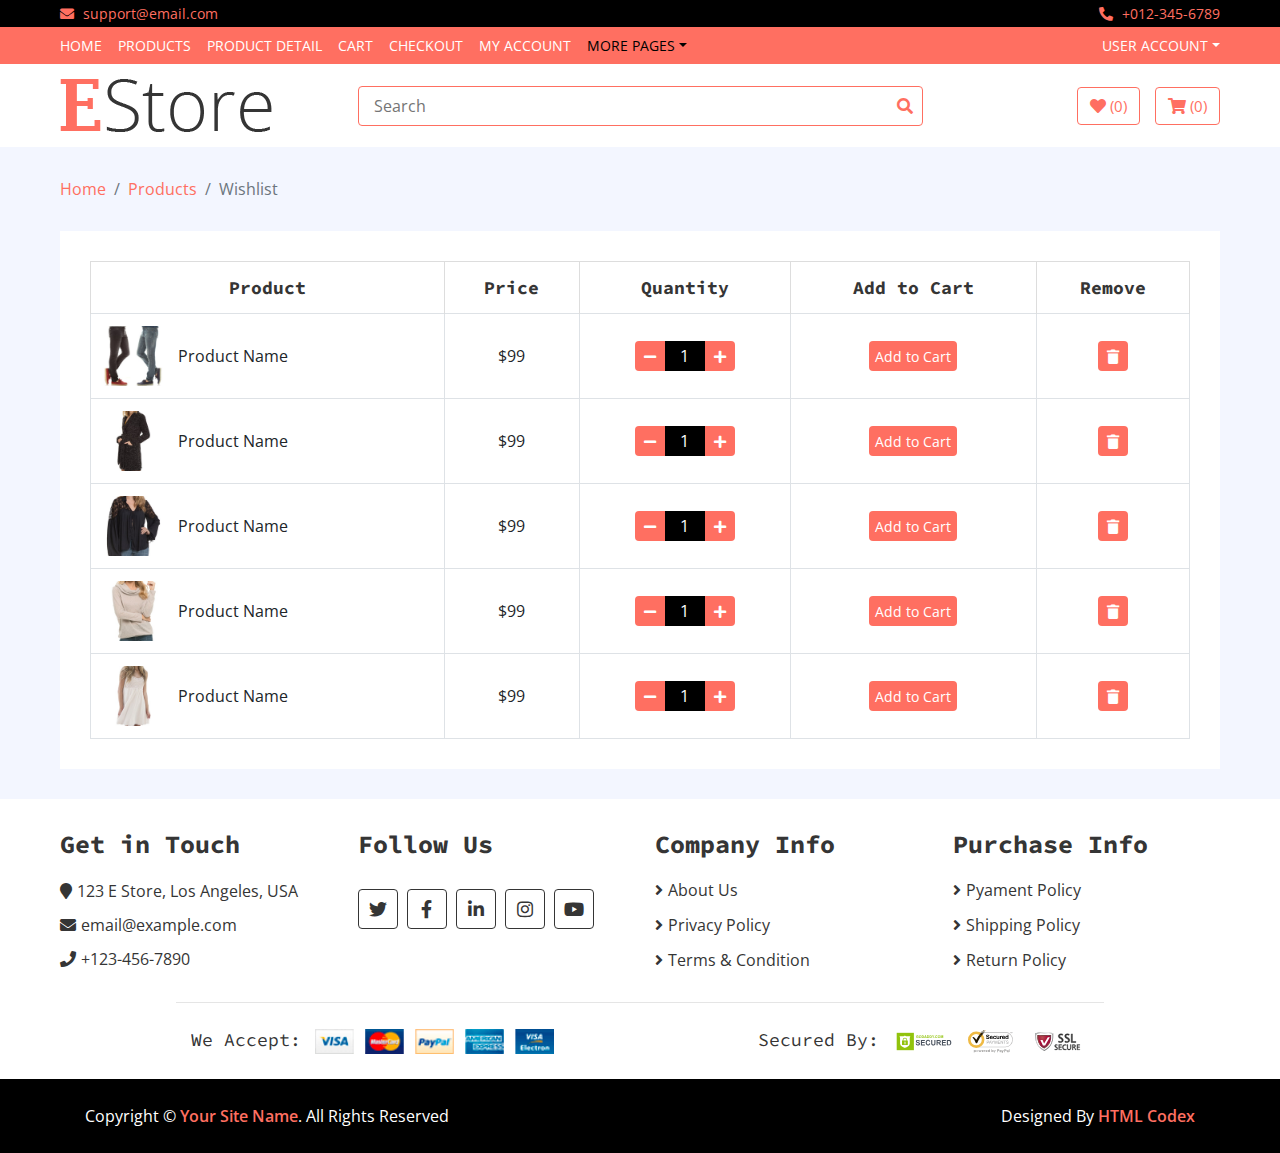
<file: ecommerce-html-template/wishlist.html>
<!DOCTYPE html>
<html lang="en">
    <head>
        <meta charset="utf-8">
        <title>E Store - eCommerce HTML Template</title>
        <meta content="width=device-width, initial-scale=1.0" name="viewport">
        <meta content="eCommerce HTML Template Free Download" name="keywords">
        <meta content="eCommerce HTML Template Free Download" name="description">

        <!-- Favicon -->
        <link href="img/favicon.ico" rel="icon">

        <!-- Google Fonts -->
        <link href="https://fonts.googleapis.com/css?family=Open+Sans:300,400|Source+Code+Pro:700,900&display=swap" rel="stylesheet">

        <!-- CSS Libraries -->
        <link href="https://stackpath.bootstrapcdn.com/bootstrap/4.4.1/css/bootstrap.min.css" rel="stylesheet">
        <link href="https://cdnjs.cloudflare.com/ajax/libs/font-awesome/5.10.0/css/all.min.css" rel="stylesheet">
        <link href="lib/slick/slick.css" rel="stylesheet">
        <link href="lib/slick/slick-theme.css" rel="stylesheet">

        <!-- Template Stylesheet -->
        <link href="css/style.css" rel="stylesheet">
    </head>

    <body>
        <!-- Top bar Start -->
        <div class="top-bar">
            <div class="container-fluid">
                <div class="row">
                    <div class="col-sm-6">
                        <i class="fa fa-envelope"></i>
                        support@email.com
                    </div>
                    <div class="col-sm-6">
                        <i class="fa fa-phone-alt"></i>
                        +012-345-6789
                    </div>
                </div>
            </div>
        </div>
        <!-- Top bar End -->
        
        <!-- Nav Bar Start -->
        <div class="nav">
            <div class="container-fluid">
                <nav class="navbar navbar-expand-md bg-dark navbar-dark">
                    <a href="#" class="navbar-brand">MENU</a>
                    <button type="button" class="navbar-toggler" data-toggle="collapse" data-target="#navbarCollapse">
                        <span class="navbar-toggler-icon"></span>
                    </button>

                    <div class="collapse navbar-collapse justify-content-between" id="navbarCollapse">
                        <div class="navbar-nav mr-auto">
                            <a href="index.html" class="nav-item nav-link">Home</a>
                            <a href="product-list.html" class="nav-item nav-link">Products</a>
                            <a href="product-detail.html" class="nav-item nav-link">Product Detail</a>
                            <a href="cart.html" class="nav-item nav-link">Cart</a>
                            <a href="checkout.html" class="nav-item nav-link">Checkout</a>
                            <a href="my-account.html" class="nav-item nav-link">My Account</a>
                            <div class="nav-item dropdown">
                                <a href="#" class="nav-link dropdown-toggle active" data-toggle="dropdown">More Pages</a>
                                <div class="dropdown-menu">
                                    <a href="wishlist.html" class="dropdown-item active">Wishlist</a>
                                    <a href="login.html" class="dropdown-item">Login & Register</a>
                                    <a href="contact.html" class="dropdown-item">Contact Us</a>
                                </div>
                            </div>
                        </div>
                        <div class="navbar-nav ml-auto">
                            <div class="nav-item dropdown">
                                <a href="#" class="nav-link dropdown-toggle" data-toggle="dropdown">User Account</a>
                                <div class="dropdown-menu">
                                    <a href="#" class="dropdown-item">Login</a>
                                    <a href="#" class="dropdown-item">Register</a>
                                </div>
                            </div>
                        </div>
                    </div>
                </nav>
            </div>
        </div>
        <!-- Nav Bar End -->      
        
        <!-- Bottom Bar Start -->
        <div class="bottom-bar">
            <div class="container-fluid">
                <div class="row align-items-center">
                    <div class="col-md-3">
                        <div class="logo">
                            <a href="index.html">
                                <img src="img/logo.png" alt="Logo">
                            </a>
                        </div>
                    </div>
                    <div class="col-md-6">
                        <div class="search">
                            <input type="text" placeholder="Search">
                            <button><i class="fa fa-search"></i></button>
                        </div>
                    </div>
                    <div class="col-md-3">
                        <div class="user">
                            <a href="wishlist.html" class="btn wishlist">
                                <i class="fa fa-heart"></i>
                                <span>(0)</span>
                            </a>
                            <a href="cart.html" class="btn cart">
                                <i class="fa fa-shopping-cart"></i>
                                <span>(0)</span>
                            </a>
                        </div>
                    </div>
                </div>
            </div>
        </div>
        <!-- Bottom Bar End --> 
        
        <!-- Breadcrumb Start -->
        <div class="breadcrumb-wrap">
            <div class="container-fluid">
                <ul class="breadcrumb">
                    <li class="breadcrumb-item"><a href="#">Home</a></li>
                    <li class="breadcrumb-item"><a href="#">Products</a></li>
                    <li class="breadcrumb-item active">Wishlist</li>
                </ul>
            </div>
        </div>
        <!-- Breadcrumb End -->
        
        <!-- Wishlist Start -->
        <div class="wishlist-page">
            <div class="container-fluid">
                <div class="wishlist-page-inner">
                    <div class="row">
                        <div class="col-md-12">
                            <div class="table-responsive">
                                <table class="table table-bordered">
                                    <thead class="thead-dark">
                                        <tr>
                                            <th>Product</th>
                                            <th>Price</th>
                                            <th>Quantity</th>
                                            <th>Add to Cart</th>
                                            <th>Remove</th>
                                        </tr>
                                    </thead>
                                    <tbody class="align-middle">
                                        <tr>
                                            <td>
                                                <div class="img">
                                                    <a href="#"><img src="img/product-6.jpg" alt="Image"></a>
                                                    <p>Product Name</p>
                                                </div>
                                            </td>
                                            <td>$99</td>
                                            <td>
                                                <div class="qty">
                                                    <button class="btn-minus"><i class="fa fa-minus"></i></button>
                                                    <input type="text" value="1">
                                                    <button class="btn-plus"><i class="fa fa-plus"></i></button>
                                                </div>
                                            </td>
                                            <td><button class="btn-cart">Add to Cart</button></td>
                                            <td><button><i class="fa fa-trash"></i></button></td>
                                        </tr>
                                        <tr>
                                            <td>
                                                <div class="img">
                                                    <a href="#"><img src="img/product-7.jpg" alt="Image"></a>
                                                    <p>Product Name</p>
                                                </div>
                                            </td>
                                            <td>$99</td>
                                            <td>
                                                <div class="qty">
                                                    <button class="btn-minus"><i class="fa fa-minus"></i></button>
                                                    <input type="text" value="1">
                                                    <button class="btn-plus"><i class="fa fa-plus"></i></button>
                                                </div>
                                            </td>
                                            <td><button class="btn-cart">Add to Cart</button></td>
                                            <td><button><i class="fa fa-trash"></i></button></td>
                                        </tr>
                                        <tr>
                                            <td>
                                                <div class="img">
                                                    <a href="#"><img src="img/product-8.jpg" alt="Image"></a>
                                                    <p>Product Name</p>
                                                </div>
                                            </td>
                                            <td>$99</td>
                                            <td>
                                                <div class="qty">
                                                    <button class="btn-minus"><i class="fa fa-minus"></i></button>
                                                    <input type="text" value="1">
                                                    <button class="btn-plus"><i class="fa fa-plus"></i></button>
                                                </div>
                                            </td>
                                            <td><button class="btn-cart">Add to Cart</button></td>
                                            <td><button><i class="fa fa-trash"></i></button></td>
                                        </tr>
                                        <tr>
                                            <td>
                                                <div class="img">
                                                    <a href="#"><img src="img/product-9.jpg" alt="Image"></a>
                                                    <p>Product Name</p>
                                                </div>
                                            </td>
                                            <td>$99</td>
                                            <td>
                                                <div class="qty">
                                                    <button class="btn-minus"><i class="fa fa-minus"></i></button>
                                                    <input type="text" value="1">
                                                    <button class="btn-plus"><i class="fa fa-plus"></i></button>
                                                </div>
                                            </td>
                                            <td><button class="btn-cart">Add to Cart</button></td>
                                            <td><button><i class="fa fa-trash"></i></button></td>
                                        </tr>
                                        <tr>
                                            <td>
                                                <div class="img">
                                                    <a href="#"><img src="img/product-10.jpg" alt="Image"></a>
                                                    <p>Product Name</p>
                                                </div>
                                            </td>
                                            <td>$99</td>
                                            <td>
                                                <div class="qty">
                                                    <button class="btn-minus"><i class="fa fa-minus"></i></button>
                                                    <input type="text" value="1">
                                                    <button class="btn-plus"><i class="fa fa-plus"></i></button>
                                                </div>
                                            </td>
                                            <td><button class="btn-cart">Add to Cart</button></td>
                                            <td><button><i class="fa fa-trash"></i></button></td>
                                        </tr>
                                    </tbody>
                                </table>
                            </div>
                        </div>
                    </div>
                </div>
            </div>
        </div>
        <!-- Wishlist End -->
        
        <!-- Footer Start -->
        <div class="footer">
            <div class="container-fluid">
                <div class="row">
                    <div class="col-lg-3 col-md-6">
                        <div class="footer-widget">
                            <h2>Get in Touch</h2>
                            <div class="contact-info">
                                <p><i class="fa fa-map-marker"></i>123 E Store, Los Angeles, USA</p>
                                <p><i class="fa fa-envelope"></i>email@example.com</p>
                                <p><i class="fa fa-phone"></i>+123-456-7890</p>
                            </div>
                        </div>
                    </div>
                    
                    <div class="col-lg-3 col-md-6">
                        <div class="footer-widget">
                            <h2>Follow Us</h2>
                            <div class="contact-info">
                                <div class="social">
                                    <a href=""><i class="fab fa-twitter"></i></a>
                                    <a href=""><i class="fab fa-facebook-f"></i></a>
                                    <a href=""><i class="fab fa-linkedin-in"></i></a>
                                    <a href=""><i class="fab fa-instagram"></i></a>
                                    <a href=""><i class="fab fa-youtube"></i></a>
                                </div>
                            </div>
                        </div>
                    </div>

                    <div class="col-lg-3 col-md-6">
                        <div class="footer-widget">
                            <h2>Company Info</h2>
                            <ul>
                                <li><a href="#">About Us</a></li>
                                <li><a href="#">Privacy Policy</a></li>
                                <li><a href="#">Terms & Condition</a></li>
                            </ul>
                        </div>
                    </div>

                    <div class="col-lg-3 col-md-6">
                        <div class="footer-widget">
                            <h2>Purchase Info</h2>
                            <ul>
                                <li><a href="#">Pyament Policy</a></li>
                                <li><a href="#">Shipping Policy</a></li>
                                <li><a href="#">Return Policy</a></li>
                            </ul>
                        </div>
                    </div>
                </div>
                
                <div class="row payment align-items-center">
                    <div class="col-md-6">
                        <div class="payment-method">
                            <h2>We Accept:</h2>
                            <img src="img/payment-method.png" alt="Payment Method" />
                        </div>
                    </div>
                    <div class="col-md-6">
                        <div class="payment-security">
                            <h2>Secured By:</h2>
                            <img src="img/godaddy.svg" alt="Payment Security" />
                            <img src="img/norton.svg" alt="Payment Security" />
                            <img src="img/ssl.svg" alt="Payment Security" />
                        </div>
                    </div>
                </div>
            </div>
        </div>
        <!-- Footer End -->
        
        <!-- Footer Bottom Start -->
        <div class="footer-bottom">
            <div class="container">
                <div class="row">
                    <div class="col-md-6 copyright">
                        <p>Copyright &copy; <a href="#">Your Site Name</a>. All Rights Reserved</p>
                    </div>

                    <div class="col-md-6 template-by">
						<!--/*** This template is free as long as you keep the footer author’s credit link/attribution link/backlink. If you'd like to use the template without the footer author’s credit link/attribution link/backlink, you can purchase the Credit Removal License from "https://htmlcodex.com/credit-removal". Thank you for your support. ***/-->					
                        <p>Designed By <a href="https://htmlcodex.com">HTML Codex</a></p>
                    </div>
                </div>
            </div>
        </div>
        <!-- Footer Bottom End -->      
        
        <!-- Back to Top -->
        <a href="#" class="back-to-top"><i class="fa fa-chevron-up"></i></a>
        
        <!-- JavaScript Libraries -->
        <script src="https://code.jquery.com/jquery-3.4.1.min.js"></script>
        <script src="https://stackpath.bootstrapcdn.com/bootstrap/4.4.1/js/bootstrap.bundle.min.js"></script>
        <script src="lib/easing/easing.min.js"></script>
        <script src="lib/slick/slick.min.js"></script>
        
        <!-- Template Javascript -->
        <script src="js/main.js"></script>
    </body>
</html>
</file>
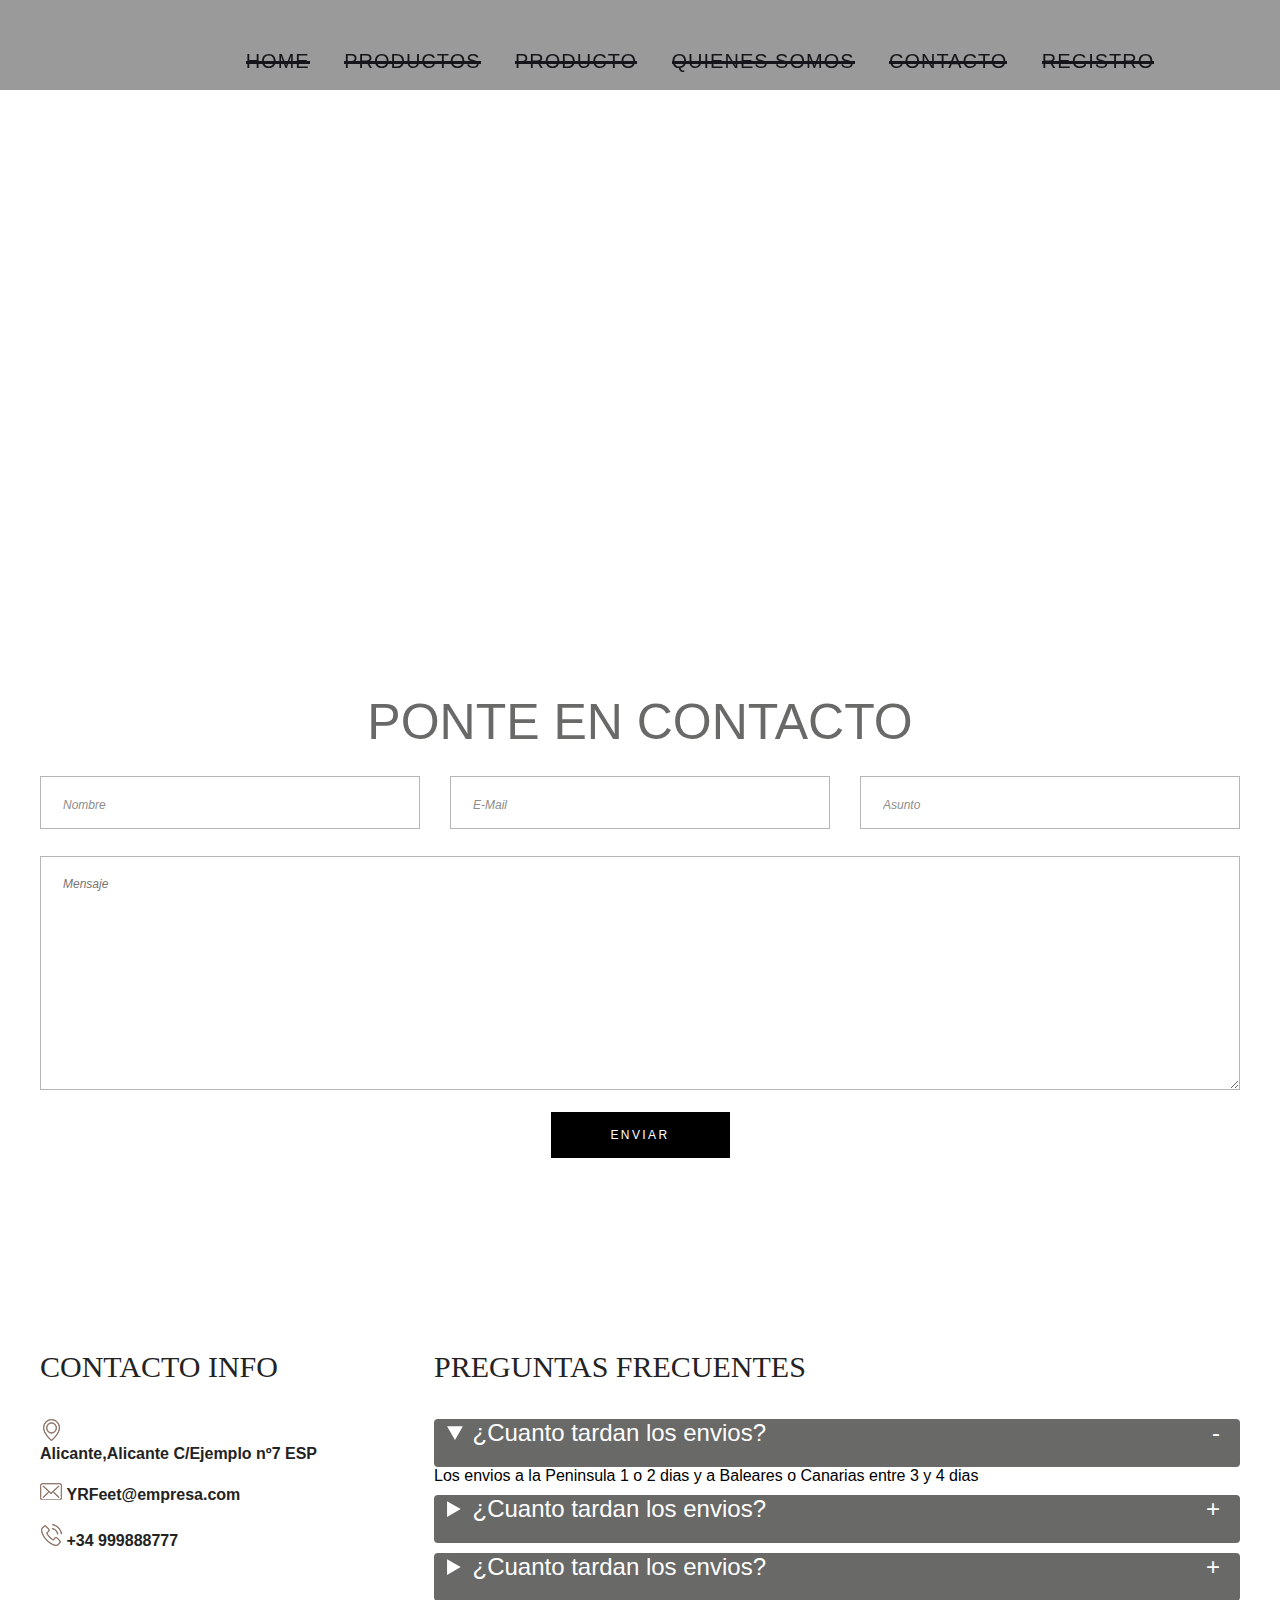
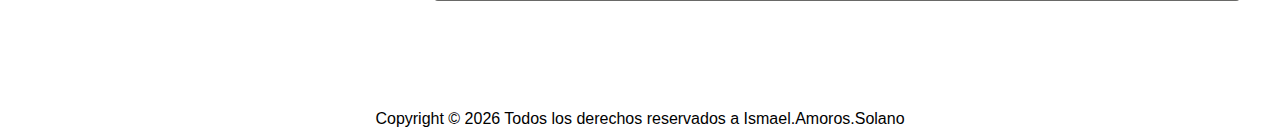
<file: web/contacto.html>
<!DOCTYPE html>
<html lang="en">
<head>
    <meta charset="UTF-8">
    <meta name="viewport" content="width=device-width, initial-scale=1.0">
    <meta http-equiv="X-UA-Compatible" content="ie=edge">
    <link rel="stylesheet" href="css/style.css">    
    <title>StreetWear</title>
</head>
<body>


    <!--HEADERRR-->
    <header>
            <nav>
            <a href="./index.html">Home</a>
            <a href="./productos.html">Productos</a>
            <a href="./producto.html">Producto</a>
            <a href="./quienes.html">Quienes Somos</a>
            <a href="./contacto.html">Contacto</a>
            <a href="./login.html">Registro</a>

            </nav>


<!--Menu hamburguesa-->
            <input type="checkbox" id="check"> <!-- este es el check que va a determinar si se muestra o no el menú desde el lateral, si está checkeado lo mostrará, si no, lo oculta CON LA PSEUDOCLASE :CHECKED ver css-->

        <label for="check" class="menuMostrar-toggle">
            &#8801
        </label>
        <nav class="menu">
                <ul class="acordeon-vertical">
  					<li id="opcion1"><a href="./index.html">Home</a></li>
 					<li id="opcion2"><a href="./productos.html">Productos</a></li>
					<li id="opcion3"><a href="./producto.html">Producto</a></li>
                    <li id="opcion4"><a href="./quienes.html">Quienes Somos</a></li>
					<li id="opcion5"><a href="./contacto.html">Contacto</a></li>
                    <li id="opcion6"><a href="./login.html">Registro</a></li>

                </ul>
                <label for="check" class="menuOcultar-toggle">&#215</label>
			
			<!-- Al tener los dos labels el mismo for todos actuan sobre el input check -->
			
            </nav>
    </header>
    <main>

        <!--CONTACTO-->

        <div class="container">

       <div class="mapa">
        <iframe src="https://www.google.com/maps/embed?pb=!1m14!1m12!1m3!1d6457.63443441793!2d1.5186368718123047!3d42.54389423361345!2m3!1f0!2f0!3f0!3m2!1i1024!2i768!4f13.1!5e0!3m2!1ses!2ses!4v1645135109043!5m2!1ses!2ses" width="100%" height="450" style="border:0;" allowfullscreen="" loading="lazy"></iframe>
       </div>
    
        <div class="formulario_Contacto">
               <p>
                Ponte en contacto
               </p> 

               <div class="formulario_contenido_General">
                
                <form action="#" class="formulario_E">
                    <div class="formulario_Contenido">
                        <input type="text" class="formulario" placeholder="Nombre" required="required">
                        <input type="email" class="formulario" placeholder="E-Mail" required="required">
                        <input type="text" class="formulario" placeholder="Asunto">
                    </div>
                    <textarea class="formulario_text" name="review_form_text" placeholder="Mensaje"></textarea>
                    <br>
                    <button type="submit" class="formulario_boton">Enviar</button>
                
                </form>
               </div>
        </div>


        <!--Contacto Info-->

        <div class="contact_contenedor container_Contact">
           

           
            <div class="contact_info">
                <div class="contact_title">
                    Contacto Info
                </div>
                <div class="contact_info">
                    <ul>
                        <li>
                            <div class="contact_info_Icon">
                                <img src="./img/loguitos/contact_info_1.png" alt="">
                            </div>
                            <div class="contact_info_Text">
                                Alicante,Alicante C/Ejemplo nº7 ESP
                            </div>
                        </li>
                        <li>
                            <div class="contact_info_Icon">
                                <img src="./img/loguitos/contact_info_2.png" alt="">
                            </div>
                            <div class="contact_info_Text">
                                YRFeet@empresa.com
                            </div>
                        </li>
                        <li>
                            <div class="contact_info_Icon">
                                <img src="./img/loguitos/contact_info_3.png" alt="">
                            </div>
                            <div class="contact_info_Text">
                                +34 999888777
                            </div>
                        </li>
                    </ul>
                </div>
            </div>

                    <!--Preguntas frecuentes-->

                <div class="pregFrecu">
                    <div class="contact_title">Preguntas Frecuentes</div>
                   
                    <details open>
                        <summary>¿Cuanto tardan los envios?</summary>
                        <div class="faq__content">
                          <p>Los envios a la Peninsula 1 o 2 dias y a Baleares o Canarias entre 3 y 4 dias</p>
                        </div>
                      </details>
                      <details>
                        <summary>¿Cuanto tardan los envios?</summary>
                        <div class="faq__content">
                            <p>Los envios a la Peninsula 1 o 2 dias y a Baleares o Canarias entre 3 y 4 dias</p>
                        </div>
                      </details>
                      <details>
                        <summary>¿Cuanto tardan los envios?</summary>
                        <div class="faq__content">
                            <p>Los envios a la Peninsula 1 o 2 dias y a Baleares o Canarias entre 3 y 4 dias</p>
                        </div>
                      </details>
                   
                
                </div>
            </div>
        </div>

        <!--Poner imagen de subscribirse para un 20% de descuento-->
     
    </main>
    <footer>
        <p>Copyright © <script>document.write(new Date().getFullYear())</script> Todos los derechos reservados a Ismael.Amoros.Solano</p>
    </footer>
</body>
</html>
</file>
<file: ecommerce-html-template/css/style.css>
/**********************************/
/********** General CSS ***********/
/**********************************/
body {
    color: #353535;
    font-family: 'Open Sans', sans-serif;
    font-weight: 400;
    background: #f3f6ff;
}

a {
    color: #FF6F61;
}

a:hover,
a:active,
a:focus {
    color: #353535;
    outline: none;
    text-decoration: none;
}

h1 {
    font-family: 'Source Code Pro', monospace;
    font-weight: 900;
}

h2 {
    font-family: 'Source Code Pro', monospace;
    font-weight: 700;
}

@media(min-width: 992px) {
    .container-fluid {
        padding-right: 60px;
        padding-left: 60px;
    }
}


/**********************************/
/******** Back to Top CSS *********/
/**********************************/
.back-to-top {
    position: fixed;
    display: none;
    background: #FF6F61;
    color: #ffffff;
    width: 40px;
    height: 40px;
    text-align: center;
    line-height: 1;
    font-size: 16px;
    border-radius: 4px;
    right: 15px;
    bottom: 15px;
    transition: background 0.5s;
    z-index: 11;
}

.back-to-top i {
    padding-top: 12px;
    color: #ffffff;
}


/**********************************/
/********* Form Input CSS *********/
/**********************************/
.form-control,
.custom-select {
    width: 100%;
    height: 35px;
    padding: 0 15px;
    color: #999999;
    border: 1px solid #dddddd;
    margin-bottom: 15px
}

.form-control:focus,
.custom-select:focus {
    box-shadow: none;
    border-color: #FF6F61;
}

.custom-radio,
.custom-checkbox {
    margin-bottom: 15px;
}

.custom-radio .custom-control-label::before,
.custom-checkbox .custom-control-label::before {
    background: #dddddd;
    border-color: #dddddd;
}

.custom-radio .custom-control-input:checked~.custom-control-label::before,
.custom-checkbox .custom-control-input:checked~.custom-control-label::before {
    color: #ffffff;
    background: #FF6F61;
    border-color: #FF6F61;
    box-shadow: none;
}

.btn {
    color: #FF6F61;
    background: #ffffff;
    border: 1px solid #FF6F61;
}

.btn:hover,
.btn:active,
.btn:focus {
    color: #ffffff;
    background: #FF6F61;
    box-shadow: none;
}


/**********************************/
/******* Normal Slider CSS ********/
/**********************************/
.normal-slider .slick-prev,
.normal-slider .slick-next {
    width: 40px;
    height: 40px;
    z-index: 1;
    opacity: 0;
    transition: .5s;
    background: rgba(255, 111, 97, .7);
    border-radius: 4px;
}

.normal-slider .slick-prev {
    left: 55px;
}

.normal-slider .slick-next {
    right: 55px;
}

.normal-slider.slick-slider:hover .slick-prev {
    left: 15px;
    opacity: 1;
}

.normal-slider.slick-slider:hover .slick-next {
    right: 15px;
    opacity: 1;
}

.normal-slider .slick-prev:hover,
.normal-slider .slick-prev:focus,
.normal-slider .slick-next:hover,
.normal-slider .slick-next:focus {
    background: rgba(0, 0, 0, .7);
}

.normal-slider .slick-prev:hover::before,
.normal-slider .slick-prev:focus::before,
.normal-slider .slick-next:hover::before,
.normal-slider .slick-next:focus::before {
    color: #FF6F61;
}

.normal-slider .slick-prev::before,
.normal-slider .slick-next::before {
    font-family: "Font Awesome 5 Free";
    font-weight: 900;
    font-size: 30px;
    color: #ffffff;
}

.normal-slider .slick-prev::before {
    content: "\f104";
}

.normal-slider .slick-next::before {
    content: "\f105";
}

.normal-slider .slick-dots {
    bottom: 15px;
}

.normal-slider .slick-dots li button:before {
    color: #ffffff;
    font-size: 15px;
}

.normal-slider .slick-dots li.slick-active button:before {
    color: #FF6F61;
}

.slick-dotted.slick-slider {
    margin-bottom: 0;
}


/**********************************/
/********** Top Bar CSS ***********/
/**********************************/
.top-bar {
    padding: 3px 0;
    font-size: 14px;
    color: #FF6F61;
    background: #000000;
}

.top-bar i {
    margin-right: 5px;
}

.top-bar .col-sm-6:first-child {
    text-align: left;
}

.top-bar .col-sm-6:last-child {
    text-align: right;
}

@media (max-width: 575.98px) {
    .top-bar {
        border-bottom: 1px solid rgba(255,255,255,.1);
    }
    
    .top-bar .col-sm-6:first-child,
    .top-bar .col-sm-6:last-child {
        text-align: center;
    }
}


/**********************************/
/*********** Nav Bar CSS **********/
/**********************************/
.nav {
    position: relative;
}

@media (min-width: 992px) {
    .nav .container-fluid {
        padding-left: 52px;
        padding-right: 52px;
    }
}

.nav .navbar {
    height: 100%;
    padding: 0;
}

.nav .dropdown-menu {
    margin-top: 0;
    border: 0;
    border-radius: 0;
    background: #FF6F61;
}

.nav .dropdown-menu a.active {
    color: #353535;
    background: #f8f9fa;
}

@media (min-width: 768px) {
    .nav,
    .nav .navbar {
        background: #FF6F61 !important;
    }
    
    .nav .navbar-brand {
        display: none;
    }
    
    .nav .navbar-dark a.nav-link {
        color: #ffffff;
        font-size: 14px;
        text-transform: uppercase;
    }
    
    .nav .navbar-dark a.nav-link:hover,
    .nav .navbar-dark a.nav-link.active {
        color: #000000;
    }
}

@media (max-width: 768px) {
    .nav {
        padding: 5px 0;
    }
    
    .nav,
    .nav .navbar {
        background: #000000 !important;
    }
    
    .nav a.nav-link {
        padding: 5px 0;
    }
    
    .nav .dropdown-menu {
        box-shadow: none;
    }
}


/**********************************/
/********* Bottom Bar CSS *********/
/**********************************/
.bottom-bar {
    padding: 15px 0;
    background: #ffffff;
    margin-bottom: 30px;
}

.bottom-bar .logo {
    text-align: left;
    overflow: hidden;
}

.bottom-bar .logo a img {
    max-height: 60px;
}

.bottom-bar .search {
    width: 100%;
}

.bottom-bar .search input[type=text] {
    width: 100%;
    height: 40px;
    padding: 0 15px;
    color: #666666;
    border: 1px solid #FF6F61;
    border-radius: 4px;
}

.bottom-bar .search button {
    position: absolute;
    width: 40px;
    height: 38px;
    top: 1px;
    right: 16px;
    padding: 0 15px;
    border: none;
    background: none;
    color: #FF6F61;
    border-radius: 0 2px 2px 0;
}

.bottom-bar .search button:hover {
    background: #FF6F61;
    color: #ffffff;
}

.bottom-bar .user {
    font-size: 0;
    text-align: right;
}

.bottom-bar .user .wishlist {
    margin-right: 15px;
}

.bottom-bar .user .cart i,
.bottom-bar .user .wishlist i {
    color: #FF6F61;
}

.bottom-bar .user .cart span,
.bottom-bar .user .wishlist span {
    color: #FF6F61;
    font-size: 15px;
}

.bottom-bar .user .cart:hover i,
.bottom-bar .user .wishlist:hover i,
.bottom-bar .user .cart:hover span,
.bottom-bar .user .wishlist:hover span {
    color: #ffffff;
}

@media (min-width: 768px) {
    .bottom-bar {
        max-height: 90px;
    }
}

@media (max-width: 767.98px) {
    .bottom-bar .logo,
    .bottom-bar .search,
    .bottom-bar .user {
        text-align: center;
        margin-bottom: 15px;
    }
    
    .bottom-bar .user {
        margin-bottom: 0;
    }
}


/**********************************/
/*********** Header CSS ***********/
/**********************************/
.header {
    position: relative;
}

.header .col-md-3,
.header .col-md-6 {
    margin-bottom: 30px;
}

.header .navbar {
    padding: 0;
    height: 100%;
    max-height: 400px;
    overflow: hidden;
    background: #ffffff !important;
}

.header .navbar-nav {
    width: 100%;
    padding: 15px 0;
}

.header .navbar li {
    padding: 0 30px;
    border-bottom: 1px solid #f3f6ff;
}

.header .navbar li:last-child {
    border-bottom: none;
}

.header .navbar a {
    color: #353535;
}
.header .navbar a:hover {
    color: #FF6F61;
}


.header .navbar i {
    color: #FF6F61;
    width: 20px;
    text-align: center;
    margin-right: 8px;
}

.header .navbar a:hover i {
    color: #353535;
}

.header-slider {
    position: relative;
    width: 100%;
}

.header-slider .header-slider-item {
    position: relative;
}

.header-slider .header-slider-caption {
    position: absolute;
    top: 20%;
    left: 20%;
    width: 60%;
    height: 60%;
    padding: 15px;
    display: flex;
    flex-direction: column;
    align-items: center;
    justify-content: center;
    background: rgba(255, 111, 97, .7);
    transition: all 0.3s;
    z-index: 1;
}

.header-slider .header-slider-caption p {
    text-align: center;
    color: #ffffff;
    font-size: 22px;
    font-family: 'Source Code Pro', monospace;
    font-weight: 700;
}

.header-slider .header-slider-caption .btn {
    border-color: #ffffff;
}

.header-slider .header-slider-caption .btn i {
    margin-right: 5px;
}

.header .header-img {
    position: relative;
    display: flex;
    flex-wrap: wrap;
    align-items: center;
    height: 100%;
    max-height: 400px;
    overflow: hidden;
    background: #ffffff;
}

.header .img-item {
    position: relative;
    width: 100%;
    height: 50%;
    overflow: hidden;
}

.header .img-item img {
    width: 100%; 
    height: 100%; 
    object-fit: cover; 
}

.header .img-text {
    position: absolute;
    top: 0;
    left: 0;
    width: 100%;
    height: 100%;
    display: flex;
    align-items: center;
    background: rgba(255, 111, 97, .7);
    transition: all 0.3s;
    opacity: 0;
}

.header .img-text:hover {
    opacity: 1;     
}

.header .img-text p {
    margin: 0 0 50px 0;
    padding: 15px;
    width: 100%;
    text-align: center;
    color: #ffffff;
    font-size: 16px;
    transition: all 0.3s;
}

.header .img-text:hover p {
    margin: 0;       
}


/**********************************/
/********* Breadcrumb CSS *********/
/**********************************/
.breadcrumb-wrap {
    position: relative;
    width: 100%;
}

.breadcrumb-wrap .breadcrumb {
    margin: 0;
    padding: 0;
    background: transparent;
}



/**********************************/
/********** Category CSS **********/
/**********************************/
.category {
    position: relative;
    padding: 0 15px;
    margin-bottom: 30px;
}

.category .col-md-3 {
    padding: 0;
}

.category .category-item {
    position: relative;
    display: flex;
    flex-wrap: wrap;
    align-items: center;
    height: 100%;
    max-height: 400px;
    overflow: hidden;
    background: #ffffff;
}

.category .category-item.ch-400 {
    height: 400px;
}

.category .category-item.ch-250 {
    height: 250px;
}

.category .category-item.ch-150 {
    height: 150px;
}

.category .category-item img {
    width: 100%; 
    height: 100%; 
    object-fit: cover; 
}

.category .category-name {
    position: absolute;
    top: 0;
    left: 0;
    width: 100%;
    height: 100%;
    display: flex;
    align-items: center;
    background: rgba(255, 111, 97, .7);
    transition: all 0.3s;
    opacity: 0;
}

.category .category-name:hover {
    opacity: 1;     
}

.category .category-name p {
    margin: 0 0 50px 0;
    padding: 15px;
    width: 100%;
    text-align: center;
    color: #ffffff;
    font-size: 16px;
    transition: all 0.3s;
}

.category .category-name:hover p {
    margin: 0;       
}


/**********************************/
/*********** Feature CSS **********/
/**********************************/
.feature {
    position: relative;
}

.feature .feature-col {
    margin-bottom: 30px;
}

.feature .feature-content {
    position: relative;
    width: 100%;
    height: 100%;
    padding: 30px 15px;
    text-align: center;
    background: #ffffff;
}

.feature .feature-content i {
    color: #FF6F61;
    font-size: 60px;
    margin-bottom: 30px;
}

.feature .feature-content h2 {
    font-size: 18px;
}

.feature .feature-content p {
    font-size: 15px;
    margin: 0;
}


/**********************************/
/******** Product Item CSS ********/
/**********************************/
.product-item {
    position: relative;
}

.product-item .product-title {
    padding: 15px;
    text-align: center;
    background: #000000;
    transition: all .3s;
}

.product-item:hover .product-title {
    background: #FF6F61;
}

.product-item .product-title a,
.product-item .product-title .ratting {
    position: relative;
    width: 100%;
}

.product-item .product-title a {
    margin-bottom: 5px;
    color: #ffffff;
    font-size: 18px;
}

.product-item .product-title .ratting i {
    font-size: 14px;
    color: #FF6F61;
}

.product-item .product-content .price span {
    margin-left: 12px;
    text-decoration: line-through;
    font-weight: 700;
    color: #999999;
}

.product-item:hover .product-title a,
.product-item:hover .product-title .ratting i {
    color: #ffffff;
}

.product-item:hover .product-content .price span {
    color: #dddddd;
}

.product-item .product-image {
    position: relative;
    overflow: hidden;
}

.product-item .product-image a {
    display: block;
    background: #ffffff;
    transition: .3s;
}

.product-item .product-image img {
    width: 100%; 
    transition: all .3s;
}

.product-item:hover .product-image img {
    transform: scale(1.2);
}

.product-item .product-image .product-action {
    position: absolute;
    width: 100%;
    height: 100%;
    top: 0;
    left: 0;
    display: flex;
    align-items: center;
    justify-content: center;
    background: rgba(255, 111, 97, .5);
    transition: all .3s;
    font-size: 0;
    z-index: 1;
    opacity: 0;
}

.product-item:hover .product-image .product-action {
    opacity: 1; 
}

.product-item .product-image .product-action a {
    display: inline-block;
    width: 40px;
    height: 40px;
    margin-right: 5px;
    padding: 7px 0 10px 0;
    font-size: 16px;
    text-align: center;
    color: #ffffff;
    background: #FF6F61;
    border: 1px solid #ffffff;
    border-radius: 4px;
    transition: all .3s;
    margin-top: 50px;
}

.product-item:hover .product-image .product-action a {
    margin-top: 0;
}

.product-item .product-image .product-action a:last-child {
    margin-right: 0;
}

.product-item .product-image .product-action a:hover {
    color: #FF6F61;
    background: #ffffff;
    border: 1px solid #FF6F61;
}

.product-item .product-price {
    padding: 20px;
    background: #000000;
    transition: all .3s;
}

.product-item:hover .product-price {
    background: #FF6F61;
}

.product-item .product-price h3 {
    display: inline-block;
    color: #ffffff;
    margin: 0;
}

.product-item .product-price h3 span {
    font-size: 16px;
}

.product-item .product-price .btn {
    float: right;
    border: none;
    color: #000000;
    background: #FF6F61;
}

.product-item:hover .product-price .btn,
.product-item .product-price .btn:hover {
    color: #FF6F61;
    background: #ffffff;
}

.product-item .product-price .btn i {
    margin-right: 5px;
}


/**********************************/
/******** Featured Product ********/
/**********************************/
.featured-product {
    position: relative;
    padding: 30px 0;
}

.recent-product {
    position: relative;
    padding: 30px 0;
}

.product .section-header {
    margin-bottom: 30px;
    padding: 20px 30px 15px 30px;
    color: #FF6F61;
    background: #ffffff;
}

.product .slick-prev,
.product .slick-next {
    top: -75px;
    width: 30px;
    height: 30px;
    z-index: 1;
    transition: .5s;
    color: #FF6F61;
    background: #ffffff;
    border: 1px solid #FF6F61;
    border-radius: 4px;
}

.product .slick-prev {
    left: calc(100% - 120px);
}

.product .slick-next {
    right: 45px;
}

.product .slick-prev:hover,
.product .slick-prev:focus,
.product .slick-next:hover,
.product .slick-next:focus {
    background: #FF6F61;
}

.product .slick-prev::before,
.product .slick-next::before {
    font-family: "Font Awesome 5 Free";
    font-size: 18px;
    font-weight: 900;
    color: #FF6F61;
}

.product .slick-prev::before {
    content: "\f104";
}

.product .slick-next::before {
    content: "\f105";
}

.product .slick-prev:hover::before,
.product .slick-prev:focus::before,
.product .slick-next:hover::before,
.product .slick-next:focus::before {
    color: #ffffff;
}


/**********************************/
/******** Product View CSS ********/
/**********************************/
.product-view {
    position: relative;
    width: 100%;
    padding: 30px 0;
}

.product-view .product-view-top {
    padding: 30px;
    margin-bottom: 30px;
    background: #ffffff;
}

.product-view .product-search {
    position: relative;
    width: 100%;
}

.product-view .product-search input {
    width: 100%;
    height: 35px;
    padding: 0 15px;
    color: #999999;
    background: transparent;
    border: 1px solid #353535;
    border-radius: 4px;
    transition: all .3s;
}

.product-view .product-search input:focus {
    border-color: #FF6F61;
}

.product-view .product-search button {
    position: absolute;
    width: 35px;
    height: 33px;
    top: 1px;
    right: 1px;
    text-align: center;
    background: transparent;
    color: #353535;
    border: none;
    border-radius: 0 4px 4px 0;
    transition: all .3s;
}

.product-view .product-search button i {
    font-size: 16px;
}

.product-view .product-search button:hover {
    background: #FF6F61;
    color: #ffffff;
}

.product-view .product-short,
.product-view .product-price-range {
    position: relative;
    width: 100%;
    text-align: right;
}

.product-view .product-short .dropdown .dropdown-toggle,
.product-view .product-price-range .dropdown .dropdown-toggle {
    display: block;
    width: 100%;
    height: 35px;
    padding: 5px 10px;
    background: transparent;
    border: 1px solid #353535;
    text-align: left;
    border-radius: 4px;
    cursor: pointer;
    transition: all .3s;
}

.product-view .product-short .dropdown .dropdown-toggle:hover,
.product-view .product-price-range .dropdown .dropdown-toggle:hover {
    color: #FF6F61;
    border-color: #FF6F61;
}

.product-view .product-short .dropdown .dropdown-toggle::after,
.product-view .product-price-range .dropdown .dropdown-toggle::after {
    float: right;
    margin-top: 10px;
}

.product-view .product-short .dropdown-menu,
.product-view .product-price-range .dropdown-menu {
    margin: -1px 0 0 0;
    border-radius: 0;
}

.product-view .product-item {
    margin-bottom: 30px;
}

.product-view .pagination {
    margin: 0;
}

.product-view .pagination .page-item .page-link {
    color: #353535;
    background: transparent;
    border-color: #353535;
}

.product-view .pagination .page-item:hover .page-link,
.product-view .pagination .page-item.active .page-link {
    color: #FF6F61;
    background: #000000;
}

@media (max-width: 991.98px) {
    .product-view .pagination {
        margin-bottom: 30px;
    }
}


/**********************************/
/******* Product Detail CSS *******/
/**********************************/
.product-detail {
    position: relative;
    width: 100%;
    padding: 30px 0;
}

.product-detail .product-detail-top,
.product-detail .product-detail-bottom {
    margin-bottom: 30px;
}

.product-detail .product-detail-top {
    padding: 0;
    background: #ffffff;
}

.product-detail .product-slider-single img {
    width: 100%;
}

.product-detail .product-slider-single-nav {
    margin: 15px 30px 30px 30px;
    border: 3px double #FF6F61;
}

.product-detail .product-slider-single-nav .slider-nav-img {
    border-right: 1px solid #FF6F61;
    overflow: hidden;
}

.product-detail .product-slider-single-nav img {
    width: 100%;
    transition: all .3s;
}

.product-detail .product-slider-single-nav img:hover {
    transform: scale(1.2);
}

.product-detail .product-content,
.product-detail .product-content .title,
.product-detail .product-content .ratting,
.product-detail .product-content .price,
.product-detail .product-content .details,
.product-detail .product-content .quantity,
.product-detail .product-content .action {
    position: relative;
    width: 100%;
}

.product-detail .product-content {
    padding: 30px;
}

@media (min-width: 768px) {
    .product-detail .product-content {
        padding-left: 0;
    }
}

.product-detail .product-content .title h2 {
    font-size: 25px;
    margin-bottom: 5px;
}

.product-detail .product-content .ratting {
    margin-bottom: 10px;
}

.product-detail .product-content .ratting i {
    color: #FF6F61;
    font-size: 16px;
}

.product-detail .product-content .price,
.product-detail .product-content .quantity,
.product-detail .product-content .p-size,
.product-detail .product-content .p-color {
    margin-bottom: 15px;
}

.product-detail .product-content .price h4,
.product-detail .product-content .quantity h4,
.product-detail .product-content .p-size h4,
.product-detail .product-content .p-color h4 {
    display: inline-block;
    width: 80px;
    font-size: 18px;
    font-weight: 700;
    margin-right: 5px;
}

.product-detail .product-content .price p {
    display: inline-block;
    color: #FF6F61;
    font-size: 30px;
    font-weight: 700;
    margin: 0;
}

.product-detail .product-content .price span {
    color: #999999;
    text-decoration: line-through;
    margin-left: 12px;
}

.product-detail .product-content .quantity .qty {
    display: inline-block;
    font-size: 0;
}

.product-detail .product-content .quantity button {
    width: 30px;
    height: 30px;
    padding: 2px 0;
    font-size: 16px;
    text-align: center;
    color: #ffffff;
    background: #FF6F61;
    border: none;
}

.product-detail .product-content .quantity button.btn-minus {
    border-radius: 4px 0 0 4px;
}

.product-detail .product-content .quantity button.btn-plus {
    border-radius: 0 4px 4px 0;
}

.product-detail .product-content .quantity input {
    width: 40px;
    height: 30px;
    color: #ffffff;
    font-size: 16px;
    text-align: center;
    background: #000000;
    border: none;
}

.product-detail .product-content .action a:first-child {
    margin-right: 11px;
}

.product-detail .product-content .action a i {
    margin-right: 5px;
}

.product-detail .nav.nav-pills .nav-link {
    color: #FF6F61;
    background: #000000;
    border-radius: 0;
    transition: all .3s;
}

.product-detail .nav.nav-pills .nav-link:hover,
.product-detail .nav.nav-pills .nav-link.active {
    color: #000000;
    background: #FF6F61;
}

.product-detail .tab-content {
    background: #ffffff;
    padding: 25px 15px 15px 15px;
}

.product-detail .tab-content ul {
    margin: 0;
    padding: 0;
    list-style: none;
}

.product-detail .tab-content ul li {
    margin-bottom: 10px;
}

.product-detail .tab-content ul li::before {
    content: '\f061';
    font-family: 'Font Awesome 5 Free';
    font-weight: 900;
    padding-right: 5px;
}

.product-detail .tab-content .reviews-submitted {
    position: relative;
    margin-bottom: 45px;
}

.product-detail .tab-content .reviewer {
    color: #FF6F61;
    font-size: 18px;
    font-weight: 600;
}

.product-detail .tab-content .reviewer span {
    color: #666666;
    font-size: 14px;
    font-weight: 400;
}

.product-detail .tab-content .ratting {
    color: #FF6F61;
    margin-bottom: 15px;
}

.product-detail .tab-content .reviews-submit .ratting {
    font-size: 24px;
}

.product-detail .tab-content .form input {
    width: 100%;
    height: 35px;
    padding: 0 15px;
    color: #666666;
    border: 1px solid #dddddd;
    border-radius: 4px;
    margin-bottom: 15px;
}

.product-detail .tab-content .form textarea {
    width: 100%;
    height: 80px;
    padding: 6px 15px;
    color: #666666;
    border: 1px solid #dddddd;
    border-radius: 4px;
    margin-bottom: 15px;
}

.product-detail .tab-content .form button {
    display: inline-block;
    height: 35px;
    padding: 0 15px;
    color: #FF6F61;
    background: #ffffff;
    border: 1px solid #FF6F61;
    border-radius: 4px;
    margin-bottom: 15px;
    transition: all .3s;
}

.product-detail .tab-content .form button:hover {
    color: #ffffff;
    background: #FF6F61;
}


/**********************************/
/********** Sidebar CSS ***********/
/**********************************/
.sidebar-widget {
    padding: 30px;
    background: #ffffff;
}

.sidebar-widget:not(:first-child) {
    padding-top: 0;
}

.sidebar-widget .title {
    position: relative;
    font-size: 22px;
    text-transform: capitalize;
    margin-bottom: 15px;
}

.sidebar-widget.category {
    margin: 0;
}

.sidebar-widget.category .navbar {
    padding: 0;
    overflow: hidden;
    background: #ffffff !important;
}

.sidebar-widget.category .navbar-nav {
    width: 100%;
}

.sidebar-widget.category .navbar li {
    border-bottom: 1px solid #f3f6ff;
}

.sidebar-widget.category .navbar li:last-child {
    border-bottom: none;
}

.sidebar-widget.category .navbar a {
    color: #353535;
}

.sidebar-widget.category .navbar a:hover {
    color: #FF6F61;
}

.sidebar-widget.category .navbar i {
    color: #FF6F61;
    width: 20px;
    text-align: center;
    margin-right: 8px;
}

.sidebar-widget.category .navbar a:hover i {
    color: #353535;
}

.sidebar-widget.brands ul {
    margin: 0;
    padding: 0;
    list-style: none;
}

.sidebar-widget.brands ul li {
    margin-bottom: 12px; 
}

.sidebar-widget.brands ul li:last-child {
    margin-bottom: 0; 
}

.sidebar-widget.brands ul li a {
    color: #353535;
    white-space: nowrap;
    display: inline-block;
    line-height: 23px;
    transition: all .3s;
}

.sidebar-widget.brands ul li a::before {
    content: '\f105';
    font-family: 'Font Awesome 5 Free';
    font-weight: 900;
    padding-right: 5px;
}

.sidebar-widget.brands ul li a:hover {
    color: #FF6F61;
}

.sidebar-widget.brands ul li a:hover::before {
    content: '\f101';
    font-family: 'Font Awesome 5 Free';
    font-weight: 900;
}

.sidebar-widget.brands ul li a:hover {
    padding-left: 10px; 
}

.sidebar-widget.brands ul li span {
    display: inline-block;
    float: right;
    color: #666666;
    font-size: 14px;
    font-weight: 400;
}

.sidebar-widget.widget-slider {
    position: relative;
}

.sidebar-widget.image a {
    display: block;
    width: 100%;
    overflow: hidden;
}

.sidebar-widget.image img {
    max-width: 100%;
    transition: .3s;
}

.sidebar-widget.image img:hover {
    transform: scale(1.1);
    filter: blur(3px);
    -webkit-filter: blur(3px);
}

.sidebar-widget.tag a {
    display: inline-block;
    margin: 0 0 4px 0;
    padding: 3px 8px;
    font-size: 14px;
    color: #353535;
    background: #ffffff;
    border: 1px solid #353535;
    border-radius: 4px;
    transition: .3s;
}

.sidebar-widget.tag a:hover {
    color: #ffffff;
    background: #FF6F61;
    border-color: #FF6F61;
}


/**********************************/
/************ Cart CSS ************/
/**********************************/
.cart-page {
    position: relative;
    margin-top: 30px;
}

.cart-page .cart-page-inner {
    padding: 30px;
    margin-bottom: 30px;
    background: #ffffff;
}

.cart-page .table {
    width: 100%;
    text-align: center;
    margin-bottom: 0;
}

.cart-page .table .thead-dark th {
    font-family: 'Source Code Pro', monospace;
    font-size: 18px;
    font-weight: 700;
    color: #353535;
    text-align: center;
    background: transparent;
    border-color: #dddddd;
    border-bottom: none;
    vertical-align: middle;
}

.cart-page .table td {
    font-size: 16px;
    vertical-align: middle;
}

.cart-page .table .img {
    display: flex;
    align-items: center;
}

.cart-page .table .img img {
    max-width: 60px;
    max-height: 60px;
    margin-right: 15px;
}

.cart-page .table .img p {
    display: inline-block;
    text-align: left;
    margin: 0;
}

.cart-page .table .qty {
    display: inline-block;
    width: 100px;
    font-size: 0;
}

.cart-page .table button {
    width: 30px;
    height: 30px;
    font-size: 14px;
    text-align: center;
    color: #ffffff;
    background: #FF6F61;
    border: none;
    border-radius: 4px;
}

.cart-page .table button.btn-minus {
    border-radius: 4px 0 0 4px;
}

.cart-page .table button.btn-plus {
    border-radius: 0 4px 4px 0;
}

.cart-page .table button.btn-cart {
    width: auto;
}

.cart-page .table input {
    width: 40px;
    height: 30px;
    font-size: 16px;
    color: #ffffff;
    text-align: center;
    background: #000000;
    border: none;
}

.cart-page .coupon {
    position: relative;
    width: 100%;
    margin-bottom: 15px;
    font-size: 0;
}

.cart-page .coupon input {
    width: calc(100% - 135px);
    height: 40px;
    padding: 0 15px;
    font-size: 16px;
    color: #999999;
    background: #ffffff;
    border: 1px solid #dddddd;
    border-radius: 4px;
    margin-right: 15px;
    transition: all .3s;
}

.cart-page .coupon input:focus {
    border-color: #FF6F61;
}

.cart-page .coupon button {
    width: 120px;
    height: 40px;
    padding: 2px 0;
    font-size: 16px;
    text-align: center;
    color: #FF6F61;
    background: #ffffff;
    border: 1px solid #FF6F61;
    border-radius: 4px;
}

.cart-page .coupon button:hover {
    color: #ffffff;
    background: #FF6F61;
}

.cart-page .cart-summary {
    position: relative;
    width: 100%;
}

.cart-page .cart-summary .cart-content {
    padding: 30px;
    background: #f3f6ff;
}

.cart-page .cart-summary .cart-content h1 {
    font-size: 22px;
    margin-bottom: 20px;
}

.cart-page .cart-summary .cart-content p span,
.cart-page .cart-summary .cart-content h2 span {
    float: right;
}

.cart-page .cart-summary .cart-content h2 {
    font-size: 20px;
    font-weight: 600;
    padding-top: 12px;
    border-top: 1px solid #dddddd;
    margin: 0;
}

.cart-page .cart-summary .cart-btn button {
    margin-top: 15px;
    width: calc(50% - 15px);
    height: 50px;
    padding: 2px 10px;
    text-align: center;
    color: #ffffff;
    background: #FF6F61;
    border: none;
    border-radius: 4px;
}

.cart-page .cart-summary .cart-btn button:hover {
    color: #FF6F61;
    background: #000000;
}

.cart-page .cart-summary .cart-btn button:first-child {
    margin-right: 25px;
    color: #FF6F61;
    background: #ffffff;
    border: 1px solid #FF6F61;
}

.cart-page .cart-summary .cart-btn button:first-child:hover {
    color: #ffffff;
    background: #FF6F61;
}


/**********************************/
/********** Wishlist CSS **********/
/**********************************/
.wishlist-page {
    position: relative;
    padding: 30px 0;
}

.wishlist-page .wishlist-page-inner {
    padding: 30px;
    background: #ffffff;
}

.wishlist-page .table {
    width: 100%;
    text-align: center;
    margin-bottom: 0;
}

.wishlist-page .table .thead-dark th {
    font-family: 'Source Code Pro', monospace;
    font-size: 18px;
    font-weight: 700;
    color: #353535;
    text-align: center;
    background: transparent;
    border-color: #dddddd;
    border-bottom: none;
    vertical-align: middle;
}

.wishlist-page .table td {
    font-size: 16px;
    vertical-align: middle;
}

.wishlist-page .table .img {
    display: flex;
    align-items: center;
}

.wishlist-page .table .img img {
    max-width: 60px;
    max-height: 60px;
    margin-right: 15px;
}

.wishlist-page .table .img p {
    display: inline-block;
    text-align: left;
    margin: 0;
}

.wishlist-page .table .qty {
    display: inline-block;
    width: 100px;
    font-size: 0;
}

.wishlist-page .table button {
    width: 30px;
    height: 30px;
    font-size: 14px;
    text-align: center;
    color: #ffffff;
    background: #FF6F61;
    border: none;
    border-radius: 4px;
}

.wishlist-page .table button.btn-minus {
    border-radius: 4px 0 0 4px;
}

.wishlist-page .table button.btn-plus {
    border-radius: 0 4px 4px 0;
}

.wishlist-page .table button.btn-cart {
    width: auto;
}

.wishlist-page .table input {
    width: 40px;
    height: 30px;
    font-size: 16px;
    color: #ffffff;
    text-align: center;
    background: #000000;
    border: none;
}


/**********************************/
/********** Checkout CSS **********/
/**********************************/
.checkout {
    position: relative;
    padding-top: 30px;
}

.checkout .checkout-inner {
    margin-bottom: 30px;
    padding: 30px;
    background: #ffffff;
}

.checkout .billing-address,
.checkout .shipping-address {
    position: relative;
    width: 100%;
}

.checkout .shipping-address {
    display: none;
    margin-top: 30px;
}

.checkout .billing-address h2,
.checkout .shipping-address h2 {
    font-size: 25px;
    margin-bottom: 20px;
}

.checkout .checkout-summary,
.checkout .checkout-payment {
    position: relative;
    width: 100%;
}

.checkout .checkout-summary h1,
.checkout .checkout-payment h1 {
    font-size: 25px;
    margin-bottom: 20px;
}

.checkout .checkout-summary,
.checkout .checkout-payment .payment-methods {
    padding: 30px;
    background: #f3f6ff;
    margin-bottom: 30px;
}

.checkout .checkout-summary p.sub-total,
.checkout .checkout-summary p.ship-cost {
    padding-top: 15px;
    border-top: 1px solid #dddddd;
}

.checkout .checkout-summary p span,
.checkout .checkout-summary h2 span {
    float: right;
}

.checkout .checkout-summary h2 {
    font-size: 20px;
    padding-top: 12px;
    border-top: 1px solid #dddddd;
    margin: 0;
}

.checkout .checkout-payment .payment-methods .payment-content {
    display: none;
}

.checkout .checkout-payment .checkout-btn button {
    width: 100%;
    height: 50px;
    padding: 2px 10px;
    font-family: 'Source Code Pro', monospace;
    font-weight: 700;
    font-size: 25px;
    text-align: center;
    color: #000000;
    background: #FF6F61;
    border: none;
    border-radius: 4px;
    transition: all .3s;
}

.checkout .checkout-payment .checkout-btn button:hover {
    color: #FF6F61;
    background: #000000;
}


/**********************************/
/********* My Account CSS *********/
/**********************************/
.my-account {
    position: relative;
    padding: 30px 0;
}

.my-account .nav.nav-pills .nav-link {
    padding: 10px 15px;
    color: #353535;
    background: #ffffff;
    border-radius: 0;
    border-bottom: 1px solid #dddddd;
    transition: all .3s;
}

.my-account .nav.nav-pills .nav-link:last-child {
    border-bottom: none;
}

.my-account .nav.nav-pills .nav-link:hover,
.my-account .nav.nav-pills .nav-link.active {
    color: #ffffff;
    background: #FF6F61;
}

.my-account .nav.nav-pills .nav-link i {
    margin-right: 5px;
}

.my-account .tab-content {
    padding: 30px;
    background: #ffffff;
}

.my-account .tab-content .table {
    width: 100%;
    text-align: center;
    margin-bottom: 0;
}

.my-account .tab-content .table .thead-dark th {
    text-align: center;
    color: #353535;
    background: #ffffff;
    border-color: #dddddd;
    border-bottom: none;
    vertical-align: middle;
}

.my-account .tab-content .table td {
    vertical-align: middle;
}


/**********************************/
/******* Call to Action CSS *******/
/**********************************/
.call-to-action {
    position: relative;
    padding: 30px 0;
    background: #FF6F61;
}

.call-to-action .col-md-6:last-child {
    text-align: right;
}

.call-to-action h1 {
    color: #ffffff;
    font-size: 30px;
    margin: 0;
}

.call-to-action a {
    display: inline-block;
    padding: 0 20px;
    border: 1px solid #ffffff;
    border-radius: 4px;
    color: #ffffff;
    font-size: 30px;
    letter-spacing: 2px;
    transition: all .3s;
}

.call-to-action a:hover {
    color: #000000;
    border-color: #000000;
}

@media (max-width: 767.98px) {
    .call-to-action,
    .call-to-action .col-md-6:last-child {
        text-align: center;
    }
    
    .call-to-action h1 {
        margin-bottom: 20px;
    }
}


/**********************************/
/********* Newsletter CSS *********/
/**********************************/
.newsletter {
    position: relative;
    padding: 30px 0;
    background: #FF6F61;
}

.newsletter h1 {
    color: #ffffff;
    font-size: 30px;
    margin: 0;
}

.newsletter .form {
    position: relative;
    max-width: 400px;
    margin: 0 0 0 auto;
}

.newsletter .form input {
    width: 100%;
    height: 40px;
    padding: 0 15px;
    color: #666666;
    border: 1px solid #ffffff;
    border-radius: 4px;
}

.newsletter .form button {
    position: absolute;
    width: 80px;
    height: 40px;
    top: 0;
    right: 0;
    padding: 0 15px;
    border: none;
    background: #FF6F61;
    color: #ffffff;
    border: 1px solid #ffffff;
    border-radius: 0 4px 4px 0;
}

.newsletter .form button:hover {
    color: #FF6F61;
    background: #000000;
}

@media (max-width: 767.98px) {
    .newsletter {
        text-align: center;
    }
    
    .newsletter h1 {
        margin-bottom: 20px;
    }
    
    .newsletter .form {
        margin: 0 auto;
    }
}


/**********************************/
/*********** Brand CSS ************/
/**********************************/
.brand {
    position: relative;
    margin-bottom: 30px;
    padding: 30px 0;
    background: #ffffff;
}

.brand .brand-item {
    text-align: center; 
}

.brand .brand-item img {
    max-width: 100%;
    margin: auto; 
}

.brand .slick-prev,
.brand .slick-next {
    width: 40px;
    height: 40px;
    z-index: 1;
    opacity: 0;
    transition: .5s;
    background: #FF6F61;
    border-radius: 4px;
}

.brand .slick-prev {
    left: 55px;
}

.brand .slick-next {
    right: 55px;
}

.brand .slick-slider:hover .slick-prev {
    left: 15px;
    opacity: 1;
}

.brand .slick-slider:hover .slick-next {
    right: 15px;
    opacity: 1;
}

.brand .slick-prev:hover,
.brand .slick-prev:focus,
.brand .slick-next:hover,
.brand .slick-next:focus {
    background: #000000;
}

.brand .slick-prev:hover::before,
.brand .slick-prev:focus::before,
.brand .slick-next:hover::before,
.brand .slick-next:focus::before {
    color: #FF6F61;
}

.brand .slick-prev::before,
.brand .slick-next::before {
    font-family: "Font Awesome 5 Free";
    font-weight: 900;
    font-size: 30px;
    color: #000000;
}

.brand .slick-prev::before {
    content: "\f104";
}

.brand .slick-next::before {
    content: "\f105";
}


/**********************************/
/*********** Review CSS ***********/
/**********************************/
.review {
    margin-bottom: 30px;
}

.review .review-slider {
    position: relative;
}

.review .review-slider-item {
    display: flex;
    align-items: center;
    flex-direction: row;
    background: #ffffff;
}

.review .review-img {
    width: 100%;
    max-width: 200px;
    overflow: hidden;
}

.review .review-img img {
    width: 100%; 
    height: 100%; 
    object-fit: cover; 
}

.review .review-text {
    padding: 15px;
    width: 100%;
    max-width: calc(100% - 200px);
}

.review .review-text h2 {
    font-size: 22px;
    letter-spacing: 2px;
    margin-bottom: 5px;
}

.review .review-text h3 {
    font-size: 14px;
    letter-spacing: 2px;
    margin-bottom: 5px;
}

.review .review-text p {
    margin: 0;
}

.review .review-text .ratting {
    margin-bottom: 5px;
}

.review .review-text .ratting i {
    color: #FF6F61;
    font-size: 14px;
}

.review .slick-slider:hover .slick-prev {
    left: 30px;
}

.review .slick-slider:hover .slick-next {
    right: 30px;
}


/**********************************/
/********** Contact CSS ***********/
/**********************************/
.contact {
    position: relative;
    padding-top: 30px;
}

.contact .contact-info,
.contact .contact-form,
.contact .contact-map {
    height: 100%;
    padding: 30px;
    background: #ffffff;
    border-bottom: 30px solid #f3f6ff;
}

.contact .contact-info h2 {
    margin-bottom: 15px;
}

.contact .contact-info h3 {
    margin-bottom: 15px;
    font-size: 18px;
}

.contact .contact-info h3 i {
    width: 20px;
    color: #FF6F61;
    margin-right: 5px;
}

.contact .social {
    position: relative;
    width: 100%;
}

.contact .social a {
    display: inline-block;
    margin: 10px 10px 0 0;
    width: 40px;
    height: 40px;
    padding: 5px 0;
    text-align: center;
    font-size: 18px;
    border: 1px solid #FF6F61;
    border-radius: 4px;
}

.contact .social a i {
    color: #FF6F61;
}

.contact .social a:hover {
    background: #FF6F61;
}

.contact .social a:hover i {
    color: #ffffff;
}

.contact .contact-map iframe {
    width: 100%;
    height: 450px;
}


/**********************************/
/****** Register & Login CSS ******/
/**********************************/
.login {
    position: relative;
    padding-top: 30px;
}

.login .login-form,
.login .register-form {
    padding: 30px;
    background: #ffffff;
    margin-bottom: 30px;
}


/**********************************/
/********** Footer CSS ************/
/**********************************/
.footer {
    position: relative;
    padding: 30px 0 0 0;
    background: #ffffff;
}

.footer .footer-widget {
    position: relative;
    width: 100%;
    margin-bottom: 30px;
}

.footer .footer-widget h2 {
    font-size: 25px;
    white-space: nowrap;
    margin-bottom: 20px; 
}

.footer .footer-widget ul {
    margin: 0;
    padding: 0;
    list-style: none;
}

.footer .footer-widget ul li {
    margin-bottom: 12px; 
}

.footer .footer-widget ul li:last-child {
    margin-bottom: 0; 
}

.footer .footer-widget ul li a {
    color: #353535;
    white-space: nowrap;
    display: block;
    line-height: 23px;
    transition: all .3s;
}

.footer .footer-widget ul li a::before {
    content: '\f105';
    font-family: 'Font Awesome 5 Free';
    font-weight: 900;
    padding-right: 5px;
}

.footer .footer-widget ul li a:hover {
    color: #FF6F61;
}

.footer .footer-widget ul li a:hover::before {
    content: '\f101';
    font-family: 'Font Awesome 5 Free';
    font-weight: 900;
}

.footer .contact-info p {
    margin-bottom: 10px;
    font-size: 16px;
}

.footer .contact-info p i {
    margin-right: 5px;
}

.footer .social {
    position: relative;
    width: 100%;
}

.footer .social a {
    display: inline-block;
    margin: 10px 5px 0 0;
    width: 40px;
    height: 40px;
    padding: 6px 0;
    text-align: center;
    font-size: 18px;
    color: #353535;
    border: 1px solid #353535;
    border-radius: 4px;
    transition: all .3s;
}

.footer .social a:hover {
    color: #FF6F61;
    border-color: #FF6F61;
}

.footer .payment {
    padding-top: 25px;
    padding-bottom: 25px;
    border-top: 1px solid rgba(0,0,0,.1);
}

@media (min-width: 992px) {
    .footer .payment {
        max-width: 80%;
        margin: 0 auto;
    }
}

.footer .payment-method,
.footer .payment-security {
    overflow: hidden;
}

.footer .payment-method {
    text-align: left;
}

.footer .payment-security {
    text-align: right;
}

@media (max-width: 768.98px) {
    .footer .payment-method {
        margin-bottom: 15px;
    }
    
    .footer .payment-method,
    .footer .payment-security {
        text-align: center; 
    } 
}

.footer .payment-method h2,
.footer .payment-security h2 {
    display: inline-block;
    margin: 0 10px 0 0;
    font-size: 18px;
    font-weight: 400;
    line-height: 22px;
}

.footer .payment-method img,
.footer .payment-security img {
    height: 25px;
}


/**********************************/
/******** Footer Bottom CSS *******/
/**********************************/
.footer-bottom {
    position: relative;
    padding: 25px 0;
    background: #000000;
}

.footer-bottom .copyright {
    text-align: left;
}

.footer-bottom .template-by {
    text-align: right;
}

.footer-bottom .copyright p,
.footer-bottom .template-by p {
    color: #ffffff;
    font-weight: 400;
    margin: 0;
}

.footer-bottom .copyright p a,
.footer-bottom .template-by p a {
    font-weight: 600;
}

.footer-bottom .copyright p a:hover,
.footer-bottom .template-by p a:hover {
    color: #ffffff;
}

@media (max-width: 768.98px) {
    .footer-bottom .copyright,
    .footer-bottom .template-by {
        text-align: center; 
    } 
}
</file>
<file: web/css/style.css>
*{
    margin: 0;
	padding: 0;
	box-sizing: border-box;
	font-family: 'Gill Sans', 'Gill Sans MT', Calibri, 'Trebuchet MS', sans-serif;
}

/*HEADER*/
header{
    position: fixed;
	top: 0;
	left: 0;
	width: 100%;
	height: 120px;
	z-index: 100;
	padding-left: 60px;
	padding-right: 64px;
	background-color: rgba(0, 0, 0, 0.397);
}

header.scrolled{
	height: 80px;
}

div
{
	display: block;
	position: relative;
    box-sizing: border-box;
}

ul{
	list-style: none;
	margin-bottom: 0px;
}

iframe{
	max-width: 100%;
	height: 500px;
}



.titulo_Entrada{
	font-size: 44px;
	margin-top: 90px;
	text-align: center;
	text-transform:uppercase;
}


a,a:hover,a:visited{
	text-decoration: none;
	color: black;
}

.contenedor_header{
	width: 100%;
	height: 100%;
	text-align: center;
	display: flex;


}


.Texto_Resaltado{
	font-size: 20px;
	font-weight: bold;
}

/*MENUUU*/

@import url('https://fonts.googleapis.com/css?family=Oswald:500');
.back{
  position: fixed;
  left: 0;
  top: 0;
  width: 100%;
  height: 100%;

}
.thx{
  position: fixed;
  left:50%;
  transform:translateX(-50%);
  bottom: 15px;
}
nav{
  width: 100%;
  position: fixed;
  top:50px;
  text-align:center;
}
nav a{
  font-family: 'Oswald', sans-serif;
  font-weight:500;
  text-transform:uppercase;
  text-decoration:none;
  color:#16151b;
  margin:0 15px;
  font-size:20px;
  letter-spacing:1px;
  position:relative;
  display:inline-block;
}
nav a:before{
  content:'';
  position: absolute;
  width: 100%;
  height: 3px;
  background:#16151b;
  top:47%;
  animation:out 0.2s cubic-bezier(1, 0, 0.58, 0.97) 1 both;
}
nav a:hover:before{
  animation:in 0.2s cubic-bezier(1, 0, 0.58, 0.97) 1 both;

}
@keyframes in{
  0%{
    width: 0;
    left:0;
    right:auto;
  }
  100%{
    left:0;
    right:auto;
    width: 100%;
  }
}
@keyframes out{
  0%{
    width:100%;
    left: auto;
    right: 0;
  }
  100%{
    width: 0;
    left: auto;
    right: 0;
  }
}
@keyframes show{
  0%{
    opacity:0;
    transform:translateY(-10px);
  }
  100%{
    opacity:1;
    transform:translateY(0);
  }
}


/*LOGO HEADDER*/

.logo a{
    font-family: 'Lucida Sans', 'Lucida Sans Regular', 'Lucida Grande', 'Lucida Sans Unicode', Geneva, Verdana, sans-serif;
    font-size: 30px;
    color: white;
	text-decoration: none;

}


/*CABECERAAA IMAGENN*/

.imagen_cabecera
{
	width: 100%;
    height: 100%;
}
.imagen_cabecera img
{
	margin: 0;
    width: 100%;    
    height: 100%; 
    position: relative;
}

/*TITULOS PROMOS...*/


.tituloPromo{
	margin-top: 70px;
	font-size: 50px;
	text-align: center;
	color: rgb(105, 105, 103);
	text-transform: uppercase;
}

.subtitPromo{
	font-size: 40px;
	text-align: center;
	color: rgb(31, 29, 26);
	text-transform: uppercase;
	margin-bottom: 50px;
}


/* LISTA PRODUCTOS */

.productosPromoList{
	margin-bottom: 30px;
	text-align: center;

	/*Flexbox*/
	margin: 0 auto;
	display: flex;
	align-items: center;
}


.producto{
	width: 100%;
	padding: 20px;
}

.producto img{
	vertical-align: middle;
	max-width: 100% ;
}



/*TEXTO EN LAS IMAGENES*/

.producto{
	position: relative;
    display: inline-block;
    text-align: center;
}




.Subtitulo_Promo{
	position: absolute;
    top: 50%;
    left: 75%;
    transform: translate(-50%, -50%);
	color: white;
	font-size: 25px;
	text-transform: uppercase;
}

.titulo_Promo{
	position: absolute;
    top: 40%;
    left: 70%;
    transform: translate(-50%, -50%);
	font-size: 40px;
	color: white;
}


/*2 FOTOOOOO*/
.titulo_Promo_centrado{
	position: absolute;
    top: 35%;
    left: 50%;
    transform: translate(-50%, -50%);
	font-size: 40px;
	color: white;

}

.P_Medio{
	left: 0;
	width: 100%;
	text-align: center;
	background: rgba(56, 55, 55, 0.63);
	padding-bottom: 59px;
	padding-top: 50px;
}

.contentP{
	position: absolute;
	top: 33.6%;
	z-index: 1;
}


.Subtitulo_Promo_centradoS{
	position: absolute;
    top: 70%;
    left: 50%;
    transform: translate(-50%, -50%);
	color: white;
	font-size: 25px;
	text-transform: uppercase;
}

/*3 FOTOOOO*/



.titulo_Promo_izquierda{
	font-family: 'Lucida', serif;
	font-size: 30px;
	color: #FFFFFF;
}

.Subtitulo_Promo_izquierda{
	font-size: 14px;
	color: #FFFFFF;
	font-weight: 600;
	text-transform: uppercase;
	margin-top: -3px;
}

.contentPIzquierda{
	top: 30%;
	left: 45px;
	background: #232323;
	padding-left: 10px;
	text-align: right;
	padding-right: 22px;
	padding-top: 39px;
	padding-bottom: 41px;
}


/*TEXTO COMPRAR IMAGENES*/



.Compra_Abajo
{
	width: 80%;
	height: 60px;
	margin: 0 auto;
	background: #2f2f2f;
	text-align: center;
	transition: all 200ms ease;
}
.Compra_Abajo a
{
	display: block;
	font-family: 'Gill Sans', 'Gill Sans MT', Calibri, 'Trebuchet MS', sans-serif;
	font-size: 18px;
	color: #FFFFFF;
	line-height: 60px;
	transition: all 200ms ease;
	text-decoration: none;

}
.Compra_Abajo:hover
{
	background: #222222;
}
.Compra_Abajo:hover a
{
	color: #937c6f;
}

/*NUEVOS PRODUCTOS*/
.producto_info
{
	margin-top: 7px;
	float: left;
}

.producto_info{
	text-align: left;
}

.producto_name a{
	text-decoration: none;
	color: #222222;
	font-size: 25px;
}

.producto_name a:hover{
	color: #937c6f;
}

.producto_price{
	color: rgb(219, 167, 98);
	font-size: 30px;
}

.puntuacion{
	text-align: left;
}

.puntuacion i{
	color: rgb(226, 192, 39);
}

/*PFF ESTO SI Q ES COMPLICADO EL ICONO DE COMPRA*/

.producto_content
{
	margin-top: 7px;
	width: 85%;
}

.product_options
{
	float: right;
	transform: translateY(11px);
}




.producto_buy{
	display: inline-block;
	background: #937c6f;
	vertical-align: middle;
	margin-right: 4px;
}

.producto_buy img{
	position: relative;
	cursor: pointer;
	width: 40px;
	height: 40px;
}

.producto_buy:hover
{
	background: #2f2f2f;
}

/*Extra  y Outfits Completos*/

.extraOutfit{
	margin-top: 60px;
	width: 100%;
	display: flex;
}

.extraPromo{
	width: 800px;
	margin: 0 auto;
}



/*EXTRA IZQUIERDA*/

.extra_Prom_Img{

	width: 100%;
	height: 100%;
	padding: 20px;
}

.extra_Prom_Img img{
	width: 100%;
}


.boton_extra{
	margin: 0 auto;
	height: 60px;
	width: 90px;
	background: #2f2f2f;
	text-align: center;

}

.boton_extra a
{
	display: block;
	font-family: 'Gill Sans', 'Gill Sans MT', Calibri, 'Trebuchet MS', sans-serif;
	font-size: 18px;
	color: #FFFFFF;
	line-height: 60px;
	text-decoration: none;

}
.boton_extra:hover
{
	background: #756047;
}
.boton_extra:hover a
{
	color: #937c6f;
}


/*OUTFITT DERECHAAA*/

.extra_Der_Contenido{
	background: transparent;
	padding-top: 27px;
	padding-left: 37px;
	padding-right: 37px;
	text-align: center;
	width: 50%;
}


/*SLIDERRRR*/

.sliderContainer{
	width: 100%;
	padding-top: 88px;
	padding-left: 44px;
	padding-right: 44px;
	padding-bottom: 42px;
	margin-bottom: 99px;
}

.Fondo_Img_Slider{
	margin-top: 90px;
	background-image: url(../img/galeria/gallery.jpg);
	position: absolute;
	top: 0;
	left: 0;
	width: 100%;
	height: 100%;
	background-size: cover;
	background-position: center center;
}

.Centrado_Txt p{
	text-align: center;
	color: white;
	font-size: 35px;
}

#Txt_Insta{
	color: rgb(207, 207, 202);
	font-size: 13px;
}

/*Imagenes de insta*/
.grid4{
	display: grid; 
	grid-template-columns: repeat(4,1fr); 
	grid-gap: 20px;
	padding-top: 20px ;
}

.grid4 img{
	width: 90%;
}




/*TESTIMONIOS*/

.testimonios_C
{
	width: 100%;
	margin-top: 105px;
}
.testimonios{
	width: 80%;
	height: 400px;
	margin: auto;
	margin-top: 20px;
	clear: both;
	overflow: hidden;
}

.slider-testimonio{
	 display: flex;
	 height: 100%;
	 width: 100%;
	 align-items: center;
}


.slider-test{
	width: 100%;
	flex-direction: column;
	justify-content: space-evenly;
	width: 100%;
	height: 100%;
	flex-shrink: 0;
	text-align: center;
}

.slider-testimonio img{
	width: 150px;
	height: 150px;
	object-fit: cover;
	border-radius: 100%;
	margin-top: 15px;
	margin-top: 30px;
}

/*NEWSLETTER*/



/*FOOTEER*/


footer{
	width: 100%;
	text-align: center;
	margin: 0px 0px 10px 0px;
}

/*//////////////////////////////////////////////////*/
/*CONTACTO*/

.formulario_Contacto{
	width: 100%;
	padding-top: 99px;
	padding-bottom: 97px;
}

.formulario_Contacto p{
	text-align: center;
	margin-bottom: 25px;
	font-size: 50px;
	text-align: center;
	color: rgb(105, 105, 103);
	text-transform: uppercase;
}

.formulario_contenido_General{
	margin: 0 auto;
	max-width: 1200px;
}

.formulario_E {
	margin: 0 auto;
	text-align: center;
	width: 100%;
}

.formulario_Contenido{
	display:flex!important;
	flex-direction:row!important;
	-ms-flex-pack:justify!important;justify-content:space-between!important;
}

.formulario{
	display: block;
    width: calc((100% - 60px) / 3);
    height: 53px;
    border: solid 1px #b5b5b5;
    outline: none;
    padding-left: 22px;
}

.formulario_text{
	width: 100%;
    height: 53px;
    border: solid 1px #b5b5b5;
    outline: none;
    padding-left: 22px;
    margin-top: 27px;
    height: 234px;
    padding-top: 20px;
}

.formulario::-webkit-input-placeholder,.formulario_text,
.review_form_text{
	font-size: 12px !important;
	font-weight: 400 !important;
	font-style: italic;
	color: #8c8c8c !important;
	
}

.formulario_boton{
	width: 179px;
	height: 46px;
	border: none;
	outline: none;
	background: #000000;
	color: #FFFFFF;
	font-size: 12px;
	text-transform: uppercase;
	letter-spacing: 0.2em;
	cursor: pointer;
	margin-top: 18px;
	transition: all 200ms ease;
}
.formulario_boton:hover{
	background: #e0e3e4;
	color: #232323;
}

.contact_contenedor{
    width: 100%;
    padding-top: 101px;
    padding-bottom: 99px;
    background: #FFFFFF;
}

.container_Contact{
	margin: 0 auto;
	max-width: 1200px;
	display: flex;
    justify-content: center;
}

.contact_title{
	font-family: 'Lucida', serif;
    font-size: 30px;
    color: #232323;
    text-transform: uppercase;
    line-height: 0.75;
	margin-bottom: 40px;
}

.contact_info{
	margin-right: 50px;
}


.contact_info ul{
	list-style: none;
	margin-bottom: 0px;
}

.contact_info_Icon{
	display: inline-block;
    width: 22px;
    text-align: center;
}

.contact_info_Text{
	display: inline-block;
    font-size: 16px;
    font-weight: 600;
    color: #232323;
	margin-bottom: 20px;
}

.pregFrecu{
	width: 69%;
}

/*CONTENEDOR DE PREGUNTAS*/

details{
	margin-bottom: 10px;
}

summary {
	height: 48px;
    width: 100%;
	background-color: rgb(105, 105, 103);
	padding-left: 13px;
    cursor: pointer;
    color: #FFFFFF;
    font-size: 24px;
    font-weight: 400;
    transition: all 200ms ease;
	outline: none;
	border-radius: 0.25rem;
	text-align: left;
	position: relative;
  }

  summary:hover{
	background: #b5b5b5;
  }
 summary::after {
	position: absolute;
	content: "+";
	right: 20px;
  }
  details[open] > summary::after {
	position: absolute;
	content: "-";
	right: 20px;
  }

  details > summary::-webkit-details-marker {
	display: none;
  }

  details[open] summary ~ * {
	animation: sweep .5s ease-in-out;
  }
  @keyframes sweep {
	0%    {opacity: 0; margin-top: -10px}
	100%  {opacity: 1; margin-top: 0px}
  }

/*//////////////////////////////////////////////////*/
/*PRODUCTOS*/

.productos{
	padding-top: 94px;
    padding-bottom: 98px;
    background: #FFFFFF;
}

.filtro_Productos{
	
	top: 120px;
    left: 10px;
    padding-bottom: 98px;
	float: left;
}



.sidebar_Section{
	width: 100%;
	border: solid 1px #e0e3e4;
    margin-bottom: 44px;
	transition: all 200ms ease;
}

.sidebar_Section:hover{
	border: solid 1px #937c6f;
}

.sidebar_Section:hover .sidebar_Titulo{
	background: #937c6f;
	color: #FFFFFF;
}

.sidebar_Section:hover .sidebar_Contenido ul li{
	border-bottom: solid 1px #937c6f;
}

.sidebar_Titulo{
	height: 52px;
    background: #e0e3e4;
    line-height: 52px;
    font-family: 'Lucida', serif;
    font-size: 16px;
    color: #232323;
    padding-left: 22px;
	letter-spacing: 0.1em;
}

.sidebar_Contenido{
	width: 100%;
}

.sidebar_Contenido ul li{
	height: 47px;
	padding-left: 16px;
    border-bottom: solid 1px #e0e3e4;
	padding-top: 15px;
}

#azul{background: #a3ccff;}
#amarillo{background-color: #dfd555;}
#rojo{background-color: red;}
#verde{background-color: green;}

.sidebar_Contenido ul li a span{
	display: inline-block;
	width: 11px;
    height: 11px;
    margin-right: 15px;
}



.filtrar_Precio{
	margin-top: 20px;
	margin-left: 20px;
}

.filtrar_Precio p{
    margin-top: 16px;
    margin-bottom: 0px;
	text-align: center;
}
.input_min{
	width: 50px;
	height: 30px;
	float: left;
	margin-right: 20px;
	text-align: center;
	color: black;
	border: solid 1px black;
}


.input_max{
	width: 50px;
	margin-left: 20px;
	text-align: center;
	height: 30px;
	color: black;
	border: solid 1px black;

}


.boton_Precio{
	width: 90px;
	height: 46px;
	border: none;
	outline: none;
	background: #937c6f;
	color: #FFFFFF;
	font-size: 12px;
	text-transform: uppercase;
	letter-spacing: 0.1em;
	cursor: pointer;
	transition: all 200ms ease;
	margin:20px 0px 10px 10px ;
}
.boton_Precio:hover{
	background: #e0e3e4;
	color: #232323;
}


/*//////////////////////////////////////////////////*/
/*PRODUCTO INDIVIDUAL*/

.container{
	margin-top: 90px;
	width: 100%;
    padding-right: 15px;
    padding-left: 15px;
    margin-right: auto;
    margin-left: auto;
}

.producto_Row{
	display: flex;
}


.producto_Imagen_Larga{
	width: 100%;
}

.producto_Imagen_Larga img{
	max-width: 100%;
}

.producto_Img_Pequenya{
	margin-top: 30px;
	display: flex;
}

.imagen_Pequenyas{
	width: 166px;
    height: 166px;
    background-repeat: no-repeat;
    background-size: cover;
    background-position: center center;
    margin-right: 30px;
    cursor: pointer;
}

#img_1{
	background-image: url(../img/tnf-slider.jpg);
}

#img_2{
	background-image: url(../img/tnf-slider.jpg);
}

#img_3{
	background-image: url(../img/tnf-slider.jpg);
}

/*TEXTO PRODUCTO*/

.text_Productos{
	width: 100%;
	padding-left: 15px;
	margin-left: 40px;
}

.producto_name_P{
	color: #222222;
	font-size: 40px;
}

.producto_price_P{
	color: rgb(168, 164, 158);
	font-size: 30px;
}

.puntuacion_P{
	display: inline;
}

.puntuacion_P i{
	color: rgb(226, 192, 39);
	font-size: 40px;
}

.stock{
	display: flex;
}

.en_Stock{
	margin-left: 9px;
}

.img_Stock img{
	width: 20px;
	height: 20px;
}

.producto_Txt{
	margin-top: 60px;
	width: 70%;
}

.cantidad_P{
	display: flex;
	margin-top: 60px;
}


.contador_Cantidad{
	margin-left: 15px;
}

.regular_radio{
	display: none;
}

.talla{
	margin-top: 50px;
	display: flex;
	align-items: center;
}

.talla_Box{
	margin-left: 15px;
}

.talla_Box ul{
	display: flex;
}

.regular_radio:checked + label{
	background: #000000;
    color: #FFFFFF;
}

.regular_radio + label{
	display: flex;
    flex-direction: column;
    justify-content: center;
    align-items: center;
	appearance: none;
    width: 48px;
    height: 41px;
    border: solid 1px #b5b5b5;
    cursor: pointer;
    margin-right: 8px;
}

/*REVIEWS*/

.reviews{
	width: 100%;
	margin-top: 99px;
}
.reviews_Title{
	font-family:'Gill Sans', 'Gill Sans MT', Calibri, 'Trebuchet MS', sans-serif;
    font-size: 30px;
    color: #232323;
    text-transform: uppercase;
    line-height: 0.75;
}

.reviews_Container{
	margin-top: 99px;
}

.review{
	margin-bottom: 60px;
}

.review_Imagen{
	width: 92px;
    height: 92px;
    overflow: hidden;
    border-radius: 50%;
    float: left;
}

.review_Imagen img{
	max-width: 100%;
}

.review_Content{
	margin-left: 160px;
}

.review_Name{
	font-size: 23px;
}

.review_Fecha{
	font-size: 19px;
    color: #937c6f;
    margin-top: 3px;
}
/*///////////////////////////////////////////*/
/*Carrito ERROR CARRITO*/
/*
.carrito{
	width: 100%;
}

.carritoTitulo{
    font-family:'Gill Sans', 'Gill Sans MT', Calibri, 'Trebuchet MS', sans-serif;
    font-size: 30px;
    color: #232323;
    text-transform: uppercase;
    line-height: 0.75;
}	

.carritoHeader{
	width: 100%;
    height: 57px;
    border: solid 1px #b5b5b5;
    margin-top: 64px;

}

.carrito_Producto{
	margin-top: 20px;
	margin-left: 30px;
	float: left;
}
.carrito_Content{
	margin-top: 20px;
	width: 530px;
	margin-left: auto !important;
	align-items: center !important;
	display: flex;
}

.carrito_Precio{
	width: 30%;
}
.carrito_Cantidad{
	width: 35%;
}


.carrito_Producto,.carrito_Precio,.carrito_Total,.carrito_Cantidad{
	font-size: 20px;
    font-weight: 600;
    color: #232323;
}

.carrito_Info{
	display: flex;
}

.carrito_Imagen{
	float: left;
}

.carrito_Imagen img{
	width: 20%;
}

#carrito_Lista{
	border-bottom: solid 1px #b5b5b5;
    padding-bottom: 35px;
    padding-top: 32px;
	display: flex;
	align-items: center !important;
}


.carrito_Nombre:hover a{
	color: #937c6f;
}

.carrito_Nombre a,.carrito_Precio_Total, .carrito_Precio_Info,.carrito_Total_Info{
    font-size: 25px;
    font-weight: 600;
    color: #232323;	
}

.carrito_Detalles{
	width: 530px;
	margin-left: auto !important;
}

.carrito_Detalles_Inner{
	max-width: 100%;
	align-items: center !important;
	display: flex;
}

.carrito_Precio_Info{
	
}

.carrito_Precio_Total{
	margin-left: 40px;
}

.carrito_Eliminar{
	margin-left: 20px;
}

.contador_Cantidad_Carrito{
	margin-left: 110px;
	
}

.carrito_Eliminar{
	width: 40%;
margin-left: 40px;
}

.carrito_boton{
	width: 40px;
    height: 40px;
    background: transparent;
    border: none;
    outline: none;
    cursor: pointer;
}


.carrito_Opciones{
	padding-top: 31px;
    padding-bottom: 33px;
    border-bottom: solid 1px #b5b5b5;
	display: flex;
	align-items:flex-start !important;
	flex-direction: row;
}

.boton_limpiar{
	margin-left: 10px;
}

.formulario_boton_2{
	width: 179px;
	height: 46px;
	border: none;
	outline: none;
	color: black;
	background: #e0e3e4;
	font-size: 12px;
	text-transform: uppercase;
	letter-spacing: 0.2em;
	cursor: pointer;
	margin-top: 18px;
	transition: all 200ms ease;
}

.formulario_boton_2:hover{
	background: #937c6f;
	color: #fff;
}

.formulario_boton_3{
	width: 185px;
	height: 46px;
	border: none;
	outline: none;
	background: #937c6f;
	color: #FFFFFF;
	font-size: 12px;
	text-transform: uppercase;
	letter-spacing: 0.2em;
	cursor: pointer;
	margin-top: 18px;
	transition: all 200ms ease;
	margin-left: 20px;

}
.formulario_boton_3:hover{
	background: #e0e3e4;
	color: #232323;
}

.carrito_extra{
	margin-top: 40px;
}

.carrito_Cupon{
	width: 100%;
    min-height: 1px;
    padding-right: 15px;
    padding-left: 15px;
}

.carrito_form_Cupon{
	margin-top: 40px;
	display: flex !important;
	flex-direction: row !important;
}

.carrito_cupon_Input{
	width: 297px;
    height: 47px;
    border: solid 1px #b5b5b5;
    outline: none;
    padding-left: 23px;
    margin-right: 11px;
}

.formulario_boton_4{
	width: 185px;
	height: 46px;
	border: none;
	outline: none;
	background: #937c6f;
	color: #FFFFFF;
	font-size: 12px;
	text-transform: uppercase;
	letter-spacing: 0.2em;
	cursor: pointer;
	transition: all 200ms ease;
	margin-left: 20px;

}
.formulario_boton_4:hover{
	background: #e0e3e4;
	color: #232323;
}

.carrito_Total_Compra{
	width: 100%;
}

.carrito_Total_Compra ul{
	width: 100%;
    margin-top: 43px;
    border: solid 1px #b5b5b5;
}

.carrito_Total_Compra ul li{
	width: 100%;
    height: 56px;
    padding-left: 40px;
    padding-right: 32px;
    border-bottom: solid 1px #b5b5b5;
}

#carrito_Check{
	display: flex !important;
	flex-direction: row !important;
	align-items: center !important;
}

.carrito_check_Precio{
	margin-left: auto !important;
}

.formulario_boton_5{
	width: 100%;
	height: 46px;
	border: none;
	outline: none;
	background: #937c6f;
	color: #FFFFFF;
	font-size: 12px;
	text-transform: uppercase;
	letter-spacing: 0.2em;
	cursor: pointer;
	margin-top: 18px;
	transition: all 200ms ease;
}
.formulario_boton_5:hover{
	background: #e0e3e4;
	color: #232323;
}


.info_Envio{
	padding-top: 60px;
    padding-bottom: 51px;
	display: flex;
}

.info_cabecera{
	background-repeat: no-repeat;
	background-size: cover;
	background-position: center center;
	position: relative;
    width: 100%;
    min-height: 1px;
    padding-right: 15px;
    padding-left: 15px;
	background-image: url(../img/fondo_interior.jpg);
}

.info{

    height: 119px;
    width: 100%;
    padding-left: 27px;
	display: flex;
	align-items: center!important;
	background-color:rgba(0, 0, 0, 0.5);
}

.info_Imagen{
	width: 54px;
    height: 54px;
}

.info_Contenido{
	width: 30%;
	margin-left: 40px;
}

.info_Titulo{
	font-family:'Gill Sans', 'Gill Sans MT', Calibri, 'Trebuchet MS', sans-serif;
    font-size: 20px;
    color: white;
    text-transform: uppercase;
    line-height: 0.75;
}

.info_Subtitulo{
	font-size: 15px;
    color: #bbb0b0;
	margin-top: 8px;
}*/

/*//////////////////////////////////////////////*/
/*QUINESSSSSS*/

.quienes{
	display: flex;
	margin-top: 40px;
}



.imagen_quienes{
	width: 100%;
	padding: 0px 40px 0px 0px;
}

.imagen_quienes img{
	max-width: 100%;
}

.subtitPromo_Q{
	margin-top: 50px;
	font-size: 40px;
	text-align: center;
	color: rgb(31, 29, 26);
	text-transform: uppercase;
	margin-bottom: 50px;
}

/*/////////////////////////////////////*/
/*LOGINNNNN*/
.container_L{
    
}

.page {
	margin-left: auto;
	margin-right: auto;
	width: 100%;
	margin-top: 200px;
  }
  .container_Login {
	display: flex;
	height: 320px;
	margin: 0 auto;
	width: 640px;
  }
  .izquierda {
	background-color: rgb(105, 105, 103);
	height: calc(100% - 40px);
	top: 20px;
	position: relative;
	width: 50%;
  }
  .login_Txt {
	font-size: 50px;
	font-weight: 900;
	margin: 50px 40px 40px;
	color:white
  }
  .aviso {
	color: #999;
	font-size: 14px;
	line-height: 1.5;
	margin: 40px;
	color: white;
  }
  .derecha {
	background: #2f2f33;
	box-shadow: 0px 0px 40px 16px rgba(0,0,0,0.22);
	color: #F1F1F2;
	position: relative;
	width: 50%;
  }
  .form {
	margin: 40px;
	position: absolute;
  }

  #login{
	margin-top: 20px;
	text-align: center;
  }

  

  #form2{
	  display: none;
  }
  #login a{
	  color: white;
  }

  label {
	color:  #c2c2c5;
	display: block;
	font-size: 14px;
	height: 16px;
	margin-top: 20px;
	margin-bottom: 5px;
	
  }
  input {
	background: transparent;
	border: 0;
	color: #f2f2f2;
	font-size: 20px;
	height: 30px;
	line-height: 30px;
	outline: none !important;
	width: 100%;
	border:solid 1px white;
  }
  input::-moz-focus-inner { 
	border: 0; 
  }
  #submit {
	color: #707075;
	margin-top: 40px;
	transition: color 300ms;
	cursor: pointer;
  }
  #submit:focus {
	color: #f2f2f2;
  }
  #submit:active {
	color: #d0d0d2;
  }
  


/*CLEARFIX*/


.clearfix::before, .clearfix::after
{
	content: "";
	display: table;
}
.clearfix::after
{
	clear: both;
}
.clearfix
{
	zoom: 1;
}


/*HAMBURGUES*/




header {
    height: 90px;
}

.menuOcultar-toggle{
	color:white;
}
.menuMostrar-toggle,
.menuOcultar-toggle{
    position: absolute;
    cursor:pointer;
    transition: 0.4s ease-in-out;
	font-size: 80px;
	font-weight: bold;
	display: none;
}

.menuMostrar-toggle{top: 0; left: 40px;}
.menuOcultar-toggle{top: 0; right: 40px;}

.menuOcultar-toggle:hover{
    color:#FFFFFF;
	transform: rotate(360deg);
}

.menuMostrar-toggle:hover{
    color:#FFFFFF;
	transform: rotateX(60deg);
}

/* nos oculta el check para que no se vea el cuadradito pero si muestra el icono asociado a ese check */
#check{
    display:none;
}

    .menu{
        position:fixed;
        width:100%;
        height:100vh; /*COMPROBAR EN UN MOVIL COMO SE VE*/
        background:#000;
        right:-100%;
        top:0;
        text-align: center;
        padding:100px 0px;
        z-index: 100;
        transition: 0.8s;

    }


    /* Cuando hacemos click en la etiqueta label check activa la clase a la que esta etiqueta hace referencia aplicando sus estilos */
    #check:checked ~ .menu {
        right:0;
    }

/* CSS DE LOS SUBMENÚS */

ul.acordeon-vertical {
margin: 10px auto;
padding: 0;
list-style: none;
width: 100%;
font-size: 18px;
}
ul.acordeon-vertical li {
list-style: none;
}
ul.acordeon-vertical li a {
display: block;
padding: 10px;
background: #000;
color: #eee;
border-top: 1px solid #666;
text-decoration: none;
box-sizing: border-box;
font-family: 'Oswald', sans-serif;
	font-size: 24px;
}
ul.acordeon-vertical li:last-child a {
border-bottom: 1px solid #666;
}

ul.acordeon-vertical li ul {
max-height: 0;
margin: 0;
padding: 0;
list-style: none;
overflow: hidden;
transition: .3s all ease-in;
}
ul.acordeon-vertical li li a {
padding:10px;
background: #333;
color: #fff;
font-size: 16px;
border: 0;
border-bottom: 1px solid #444;
box-sizing: border-box;
font-family: 'Oswald', sans-serif;
}

ul.acordeon-vertical li:target ul {
max-height: 300px;
transition: .3s all ease-in;
}

ul.acordeon-vertical li a:hover {
background: #111;
color: #fff;
}


/*RESPONSIVEEE*/
@media (max-width: 490px) {
	nav {
		display: none;
	}
	header{
		background-color: rgba(255, 0, 0, 0);
	}
	.main{
		text-align: center;
	}
	.menu {
	  display: block;
	}

	.productosPromoList{
		display: block;
		width: 100%;
	}
	.Subtitulo_Promo{
		font-size: 20px;
	}
	.slider
	{
		padding-left: 15px;
		padding-right: 15px;
	}
	
	.extraPromo{
		float: none;
	}
	.extra_Izq_price{
		font-size: 20px;
	}

	.grid4{
		grid-template-columns: repeat(2,1fr); 
	}
	
	.puntuacion{
		text-align: center;
	}
	.producto_info{
		text-align: center;
	}
	.producto_buy{
		display: block;
	}
	.extraPromo{
		width: 100%;
	}
	.extraPromoIzq{
		padding-left: 0px;
	}
	.extraOutfit{
		display: table-row;
	}
	.extraPromoIzq{
		padding: 20px 20px 20px 20px;
	}
	  .sidebar_Section{
		  /* centrar vertical y horizontalmente */
		  left: 10%;
	  }
	
  }

@media (max-width: 750px) {
	nav {
		display: none;
	}
	header{
		background-color: rgba(255, 0, 0, 0);
	}
	.main{
		text-align: center;
	}
	.menu {
	  display: block;
	}
	.menuMostrar-toggle,.menuOcultar-toggle{
		display:block;
	}
	
	.productosPromoList{
		display: block;
		width: 100%;
	}
	.Subtitulo_Promo{
		font-size: 20px;
	}
	.slider
	{
		padding-left: 15px;
		padding-right: 15px;
	}
	
	.extraPromo{
		float: none;
	}
	.extra_Izq_price{
		font-size: 20px;
	}
	.grid4{
		grid-template-columns: repeat(2,1fr); 
	}
	.puntuacion{
		text-align: center;
	}
	.producto_info{
		text-align: center;
	}
	.producto_buy{
		display: block;
	}
	.extraPromo{
		width: 100%;
	}
	.extraPromoIzq{
		padding-left: 0px;
	}
	.extraOutfit{
		display: table-row;
	}
	.extraPromoIzq{
		padding: 20px 20px 20px 20px;
	}
	
	.OutfitCompletoDer{
		padding: 20px 20px 20px 20px;
	}
	.filtro_Productos  {
	  position: relative;
	}
	.sidebar_Section{
		top: 50%;
		left: 50%;
	}

	.container{
		width: 100%;
		margin: 0 auto;
	}

	.producto_Row{
		display: block;
	}

	.text_Productos{
		margin-top: 40px;
	}
	.talla{
		display: block;
	}

	.formulario_Contenido{
		display: block !important;
	}
	.formulario_Contenido input{
		margin-bottom: 20px;
		width: 100%;
	}

	.formulario_text{
		width: 100%;
	}

	.container_Contact{
		display: block;
	
	}

	.contact_info{
		text-align: center;
		width: 100%;
	}

	.pregFrecu{
		text-align: center;
		width: 100%;
	}


	.info{
		display: block;
	}

	.info_cabecera{
		height: 500px;
	}

	.quienes{
		display: blockw;
	}
	.derecha {
		flex-shrink: 0;
		height: 100%;
		width: 100%;
		max-height: 350px;
	  }
	  .page{
		  text-align: center;
	  }
	  .container_Login {
		  flex-direction: column;
		  height: 630px;
		  width: 320px;
	}
	.izquierda {
	  height: 100%;
	  left: 20px;
	  width: calc(100% - 40px);
	  max-height: 270px;
	}
	
  }


  @media (max-width: 1250px) {
	 
	.main{
		text-align: center;
	}
	.menu {
	  display: block;
	}

	.productosPromoList{
		display: block;
		padding: 20px;
	}

	.Subtitulo_Promo{
		font-size: 20px;
	}
	.grid4{
		grid-template-columns: repeat(2,1fr); 
	}
	.extraPromoIzq{
		padding: 20px 20px 20px 20px;
	}
	
	.OutfitCompletoDer{
		padding: 20px 20px 20px 20px;
	}
	
	
  }
</file>
<file: wish-master/wish-master/plugins/colorbox/colorbox.css>
/*
    Colorbox Core Style:
    The following CSS is consistent between example themes and should not be altered.
*/
#colorbox, #cboxOverlay, #cboxWrapper{position:absolute; top:0; left:0; z-index:9999; overflow:hidden; -webkit-transform: translate3d(0,0,0);}
#cboxWrapper {max-width:none;}
#cboxOverlay{position:fixed; width:100%; height:100%;}
#cboxMiddleLeft, #cboxBottomLeft{clear:left;}
#cboxContent{position:relative;}
#cboxLoadedContent{overflow:auto; -webkit-overflow-scrolling: touch;}
#cboxTitle{margin:0;}
#cboxLoadingOverlay, #cboxLoadingGraphic{position:absolute; top:0; left:0; width:100%; height:100%;}
#cboxPrevious, #cboxNext, #cboxClose, #cboxSlideshow{cursor:pointer;}
.cboxPhoto{float:left; margin:auto; border:0; display:block; max-width:none; -ms-interpolation-mode:bicubic;}
.cboxIframe{width:100%; height:100%; display:block; border:0; padding:0; margin:0;}
#colorbox, #cboxContent, #cboxLoadedContent{box-sizing:content-box; -moz-box-sizing:content-box; -webkit-box-sizing:content-box;}

/* 
    User Style:
    Change the following styles to modify the appearance of Colorbox.  They are
    ordered & tabbed in a way that represents the nesting of the generated HTML.
*/
#cboxOverlay
{
    /*background:url(images/overlay.png) repeat 0 0;*/
    background: rgba(0,0,0,0.95);
    opacity: 0.9; filter: alpha(opacity = 90);
}
#colorbox{outline:0;}
    #cboxTopLeft{width:21px; height:21px; background:url(images/controls.png) no-repeat -101px 0;}
    #cboxTopRight{width:21px; height:21px; background:url(images/controls.png) no-repeat -130px 0;}
    #cboxBottomLeft{width:21px; height:21px; background:url(images/controls.png) no-repeat -101px -29px;}
    #cboxBottomRight{width:21px; height:21px; background:url(images/controls.png) no-repeat -130px -29px;}
    #cboxMiddleLeft{width:21px; background:url(images/controls.png) left top repeat-y;}
    #cboxMiddleRight{width:21px; background:url(images/controls.png) right top repeat-y;}
    #cboxTopCenter{height:21px; background:url(images/border.png) 0 0 repeat-x;}
    #cboxBottomCenter{height:21px; background:url(images/border.png) 0 -29px repeat-x;}
    #cboxContent{background:#fff; overflow:hidden;}
        .cboxIframe{background:#fff;}
        #cboxError{padding:50px; border:1px solid #ccc;}
        #cboxLoadedContent{margin-bottom:28px;}
        #cboxTitle{position:absolute; bottom:4px; left:0; text-align:center; width:100%; color:#949494;}
        #cboxCurrent{position:absolute; bottom:4px; left:58px; color:#949494;}
        #cboxLoadingOverlay{background:url(images/loading_background.png) no-repeat center center;}
        #cboxLoadingGraphic{background:url(images/loading.gif) no-repeat center center;}

        /* these elements are buttons, and may need to have additional styles reset to avoid unwanted base styles */
        #cboxPrevious, #cboxNext, #cboxSlideshow, #cboxClose {border:0; padding:0; margin:0; overflow:visible; width:auto; background:none; }
        
        /* avoid outlines on :active (mouseclick), but preserve outlines on :focus (tabbed navigating) */
        #cboxPrevious:active, #cboxNext:active, #cboxSlideshow:active, #cboxClose:active {outline:0;}

        #cboxSlideshow{position:absolute; bottom:4px; right:30px; color:#0092ef;}
        #cboxPrevious{position:absolute; bottom:0; left:0; background:url(images/controls.png) no-repeat -75px 0; width:25px; height:25px; text-indent:-9999px;}
        #cboxPrevious:hover{background-position:-75px -25px;}
        #cboxNext{position:absolute; bottom:0; left:27px; background:url(images/controls.png) no-repeat -50px 0; width:25px; height:25px; text-indent:-9999px;}
        #cboxNext:hover{background-position:-50px -25px;}
        #cboxClose{position:absolute; bottom:0; right:0; background:url(images/controls.png) no-repeat -25px 0; width:25px; height:25px; text-indent:-9999px;}
        #cboxClose:hover{background-position:-25px -25px;}

/*
  The following fixes a problem where IE7 and IE8 replace a PNG's alpha transparency with a black fill
  when an alpha filter (opacity change) is set on the element or ancestor element.  This style is not applied to or needed in IE9.
  See: http://jacklmoore.com/notes/ie-transparency-problems/
*/
.cboxIE #cboxTopLeft,
.cboxIE #cboxTopCenter,
.cboxIE #cboxTopRight,
.cboxIE #cboxBottomLeft,
.cboxIE #cboxBottomCenter,
.cboxIE #cboxBottomRight,
.cboxIE #cboxMiddleLeft,
.cboxIE #cboxMiddleRight {
    filter: progid:DXImageTransform.Microsoft.gradient(startColorstr=#00FFFFFF,endColorstr=#00FFFFFF);
}
</file>
<file: wish-master/wish-master/styles/main_styles.css>
@charset "utf-8";
/* CSS Document */

/******************************

[Table of Contents]

1. Fonts
2. Body and some general stuff
3. Header
	3.1 Header - Logo
	3.2 Header - Main Navigation
	3.3 Header - Search
	3.4 Header - Shopping
	3.5 Header - Burger
4. Home
	4.1 Home Slider
5. Menu
6. Promo
7. New Arrivals
8. Extra
9. Gallery
10. Testimonials
11. Newsletter
12. Footer


******************************/

/***********
1. Fonts
***********/

@import url('https://fonts.googleapis.com/css?family=Open+Sans:300,400,600,700,800');
@font-face
{
	font-family: 'Lucida';
	src: url('../fonts/lucida_bright_regular.ttf')  format('truetype');
}
@font-face
{
	font-family: 'Lucida';
	src: url('../fonts/lucida_bright_demi.ttf')  format('truetype');
	font-weight: 700;
}
@font-face
{
	font-family: 'Beyond';
	src: url('../fonts/beyond_the_mountains.otf')  format('opentype'),
		 url('../fonts/beyond_the_mountains.ttf')  format('truetype');
}

/*********************************
2. Body and some general stuff
*********************************/

*
{
	margin: 0;
	padding: 0;
	-webkit-font-smoothing: antialiased;
	-webkit-text-shadow: rgba(0,0,0,.01) 0 0 1px;
	text-shadow: rgba(0,0,0,.01) 0 0 1px;
}
body
{
	font-family: 'Open Sans', sans-serif;
	font-size: 14px;
	font-weight: 400;
	background: #FFFFFF;
	color: #2f2f2f;
}
div
{
	display: block;
	position: relative;
	-webkit-box-sizing: border-box;
    -moz-box-sizing: border-box;
    box-sizing: border-box;
}
ul
{
	list-style: none;
	margin-bottom: 0px;
}
p
{
	font-family: 'Open Sans', sans-serif;
	font-size: 14px;
	line-height: 2;
	font-weight: 400;
	color: #929191;
	-webkit-font-smoothing: antialiased;
	-webkit-text-shadow: rgba(0,0,0,.01) 0 0 1px;
	text-shadow: rgba(0,0,0,.01) 0 0 1px;
}
p a
{
	display: inline;
	position: relative;
	color: inherit;
	border-bottom: solid 1px #ffa07f;
	-webkit-transition: all 200ms ease;
	-moz-transition: all 200ms ease;
	-ms-transition: all 200ms ease;
	-o-transition: all 200ms ease;
	transition: all 200ms ease;
}
a, a:hover, a:visited, a:active, a:link
{
	text-decoration: none;
	-webkit-font-smoothing: antialiased;
	-webkit-text-shadow: rgba(0,0,0,.01) 0 0 1px;
	text-shadow: rgba(0,0,0,.01) 0 0 1px;
}
p a:active
{
	position: relative;
	color: #FF6347;
}
p a:hover
{
	color: #FFFFFF;
	background: #ffa07f;
}
p a:hover::after
{
	opacity: 0.2;
}
::selection
{
	
}
p::selection
{
	
}
h1{font-size: 48px;}
h2{font-size: 36px;}
h3{font-size: 24px;}
h4{font-size: 18px;}
h5{font-size: 14px;}
h1, h2, h3, h4, h5, h6
{
	font-family: 'Open Sans', sans-serif;
	-webkit-font-smoothing: antialiased;
	-webkit-text-shadow: rgba(0,0,0,.01) 0 0 1px;
	text-shadow: rgba(0,0,0,.01) 0 0 1px;
}
h1::selection, 
h2::selection, 
h3::selection, 
h4::selection, 
h5::selection, 
h6::selection
{
	
}
.form-control
{
	color: #db5246;
}
section
{
	display: block;
	position: relative;
	box-sizing: border-box;
}
.clear
{
	clear: both;
}
.clearfix::before, .clearfix::after
{
	content: "";
	display: table;
}
.clearfix::after
{
	clear: both;
}
.clearfix
{
	zoom: 1;
}
.float_left
{
	float: left;
}
.float_right
{
	float: right;
}
.trans_200
{
	-webkit-transition: all 200ms ease;
	-moz-transition: all 200ms ease;
	-ms-transition: all 200ms ease;
	-o-transition: all 200ms ease;
	transition: all 200ms ease;
}
.trans_300
{
	-webkit-transition: all 300ms ease;
	-moz-transition: all 300ms ease;
	-ms-transition: all 300ms ease;
	-o-transition: all 300ms ease;
	transition: all 300ms ease;
}
.trans_400
{
	-webkit-transition: all 400ms ease;
	-moz-transition: all 400ms ease;
	-ms-transition: all 400ms ease;
	-o-transition: all 400ms ease;
	transition: all 400ms ease;
}
.trans_500
{
	-webkit-transition: all 500ms ease;
	-moz-transition: all 500ms ease;
	-ms-transition: all 500ms ease;
	-o-transition: all 500ms ease;
	transition: all 500ms ease;
}
.fill_height
{
	height: 100%;
}
.super_container
{
	width: 100%;
}
.prlx_parent
{
	overflow: hidden;
}
.prlx
{
	height: 130% !important;
}
.nopadding
{
	padding: 0px !important;
}
.section_title_container
{

}
.section_subtitle
{
	font-size: 14px;
	font-weight: 600;
	color: #937c6f;
	text-transform: uppercase;
	letter-spacing: 0.2em;
}
.section_title
{
	font-family: 'Lucida', serif;
	font-size: 60px;
	text-transform: uppercase;
	color: #2f2f2f;
	margin-top: -4px;
}
.button
{
	width: 142px;
	height: 46px;
	background: #937c6f;
	text-align: center;
	-webkit-transition: all 200ms ease;
	-moz-transition: all 200ms ease;
	-ms-transition: all 200ms ease;
	-o-transition: all 200ms ease;
	transition: all 200ms ease;
}
.button a
{
	display: block;
	font-size: 12px;
	text-transform: uppercase;
	color: #FFFFFF;
	letter-spacing: 0.2em;
	line-height: 46px;
	-webkit-transition: all 200ms ease;
	-moz-transition: all 200ms ease;
	-ms-transition: all 200ms ease;
	-o-transition: all 200ms ease;
	transition: all 200ms ease;
}
.button:hover
{
	background: #e0e3e4;
}
.button:hover a
{
	color: #232323;
}

/*********************************
3. Header
*********************************/

.header
{
	position: fixed;
	top: 0;
	left: 0;
	width: 100%;
	height: 120px;
	background: #FFFFFF;
	z-index: 100;
	padding-left: 60px;
	padding-right: 64px;
	-webkit-transition: all 200ms ease;
	-moz-transition: all 200ms ease;
	-ms-transition: all 200ms ease;
	-o-transition: all 200ms ease;
	transition: all 200ms ease;
}
.header.scrolled
{
	height: 80px;
}
.header_inner
{
	width: 100%;
	height: 100%;
}

/*********************************
3.1 Header - Logo
*********************************/

.logo a
{
	font-family: 'Lucida', serif;
	font-size: 30px;
	color: #2f2f2f;
}

/*********************************
3.2 Header - Main Navigation
*********************************/

.main_nav
{
	padding-left: 252px;
	-webkit-transform: translateY(4px);
	-moz-transform: translateY(4px);
	-ms-transform: translateY(4px);
	-o-transform: translateY(4px);
	transform: translateY(4px);
}
.main_nav ul li
{
	display: inline-block;
	margin-right: 50px;
}
.main_nav ul li:last-child
{
	margin-right: 0;
}
.main_nav ul li a
{
	font-size: 12px;
	text-transform: uppercase;
	color: #2f2f2f;
	font-weight: 600;
	letter-spacing: 0.2em;
	-webkit-transition: all 200ms ease;
	-moz-transition: all 200ms ease;
	-ms-transition: all 200ms ease;
	-o-transition: all 200ms ease;
	transition: all 200ms ease;
}
.main_nav ul li a:hover
{
	color: #937c6f;
}

/*********************************
3.3 Header - Search
*********************************/

.search
{
	display: inline-block;
	width: 400px;
	-webkit-transform: translateY(2px);
	-moz-transform: translateY(2px);
	-ms-transform: translateY(2px);
	-o-transform: translateY(2px);
	transform: translateY(2px);
}
.search_input
{
	width: 100%;
	height: 43px;
	background: #f9f5f5;
	border: none;
	outline: none;
	padding-left: 20px;
}
.search_button
{
	position: absolute;
	top: 45%;
	-webkit-transform: translateY(-50%);
	-moz-transform: translateY(-50%);
	-ms-transform: translateY(-50%);
	-o-transform: translateY(-50%);
	transform: translateY(-50%);
	right: 10px;
	width: 19px;
	height: 19px;
	background: transparent;
	border: none;
	outline: none;
}
.search_button:focus
{
	outline: none !important;
}
.search_button img
{
	max-width: 100%;
}

/*********************************
3.4 Header - Shopping
*********************************/

.shopping
{
	display: inline-block;
	margin-left: 111px;
	padding-right: 161px;
	-webkit-transform: translateY(-2px);
	-moz-transform: translateY(-2px);
	-ms-transform: translateY(-2px);
	-o-transform: translateY(-2px);
	transform: translateY(-2px);
}
.shopping a
{
	display: inline-block;
	margin-right: 10px;
}
.shopping a:last-child
{
	margin-right: 0;
}
.cart_num_container,
.star_num_container
{
	position: absolute;
	top: 13px;
	left: -5px;
	width: 15px;
	height: 15px;
	background: #937c6f;
	border-radius: 50%;
}
.cart_num_inner,
.star_num_inner
{
	width: 100%;
	height: 100%;
}
.cart_num,
.star_num
{
	position: absolute;
	top: 50%;
	left: 50%;
	-webkit-transform: translate(-50%, -50%);
	-moz-transform: translate(-50%, -50%);
	-ms-transform: translate(-50%, -50%);
	-o-transform: translate(-50%, -50%);
	transform: translate(-50%, -50%);
	font-size: 9px;
	font-weight: 600;
	color: #FFFFFF;
}
.star img
{
	width: 20px;
	height: 20px;
}
.avatar img
{
	width: 20px;
	height: 20px;
}

/*********************************
3.5 Header - Burger
*********************************/

.burger_container
{
	position: absolute;
	top: calc(50% + 4px);
	-webkit-transform: translateY(-50%);
	-moz-transform: translateY(-50%);
	-ms-transform: translateY(-50%);
	-o-transform: translateY(-50%);
	transform: translateY(-50%);
	right: 0;
	width: 22px;
	height: 16px;
	cursor: pointer;
}
.burger_container div
{
	width: 100%;
	height: 2px;
	background: #232323;
	-webkit-transition: all 200ms ease;
	-moz-transition: all 200ms ease;
	-ms-transition: all 200ms ease;
	-o-transition: all 200ms ease;
	transition: all 200ms ease;
	pointer-events: none;
}
.burger_container:hover div
{
	background: #937c6f;
}

/*********************************
4. Home
*********************************/

.home
{
	width: 100%;
	height: 1024px;
	background: #FFFFFF;
}

/*********************************
5. Menu
*********************************/

.menu
{
	position: fixed;
	top: 0;
	right: -400px;
	width: 400px;
	height: 100vh;
	background: #FFFFFF;
	z-index: 101;
	padding-right: 60px;
	padding-top: 87px;
	padding-left: 50px;
}
.menu.active
{
	right: 0;
}
.menu_close_container
{
	position: absolute;
	top: 30px;
	right: 60px;
	width: 18px;
	height: 18px;
	transform-origin: center center;
	-webkit-transform: rotate(45deg);
	-moz-transform: rotate(45deg);
	-ms-transform: rotate(45deg);
	-o-transform: rotate(45deg);
	transform: rotate(45deg);
	cursor: pointer;
}
.menu_close
{
	width: 100%;
	height: 100%;
	transform-style: preserve-3D;
}
.menu_close div
{
	width: 100%;
	height: 2px;
	background: #232323;
	top: 8px;
	-webkit-transition: all 200ms ease;
	-moz-transition: all 200ms ease;
	-ms-transition: all 200ms ease;
	-o-transition: all 200ms ease;
	transition: all 200ms ease;
}
.menu_close div:last-of-type
{
	-webkit-transform: rotate(90deg) translateX(-2px);
	-moz-transform: rotate(90deg) translateX(-2px);
	-ms-transform: rotate(90deg) translateX(-2px);
	-o-transform: rotate(90deg) translateX(-2px);
	transform: rotate(90deg) translateX(-2px);
	transform-origin: center;
}
.menu_close:hover div
{
	background: #937c6f;
}
.menu .logo
{
	margin-bottom: 60px;
}
.menu_nav ul li
{
	margin-bottom: 11px;
}
.menu_nav ul li a
{
	font-size: 12px;
	text-transform: uppercase;
	color: #2f2f2f;
	font-weight: 600;
	letter-spacing: 0.2em;
	-webkit-transition: all 200ms ease;
	-moz-transition: all 200ms ease;
	-ms-transition: all 200ms ease;
	-o-transition: all 200ms ease;
	transition: all 200ms ease;
}
.menu_nav ul li a:hover
{
	color: #937c6f;
}
.menu .search
{
	width: 100%;
	margin-bottom: 67px;
}

/*********************************
6. Promo
*********************************/

.promo
{
	padding-top: 88px;
}
.promo_container
{
	margin-top: 75px;
}
.promo_item
{
	width: 100%;
}
.promo_image
{
	width: 100%;
}
.promo_image img
{
	max-width: 100%;
}
.promo_link
{
	width: 100%;
	height: 60px;
	background: #2f2f2f;
	text-align: center;
	-webkit-transition: all 200ms ease;
	-moz-transition: all 200ms ease;
	-ms-transition: all 200ms ease;
	-o-transition: all 200ms ease;
	transition: all 200ms ease;
}
.promo_link a
{
	display: block;
	font-family: 'Lucida', serif;
	font-size: 18px;
	color: #FFFFFF;
	line-height: 60px;
	-webkit-transition: all 200ms ease;
	-moz-transition: all 200ms ease;
	-ms-transition: all 200ms ease;
	-o-transition: all 200ms ease;
	transition: all 200ms ease;
}
.promo_link:hover
{
	background: #222222;
}
.promo_link:hover a
{
	color: #937c6f;
}
.promo_content
{
	position: absolute;
	top: 43.6%;
	z-index: 1;
}
.promo_content_1
{
	right: 0;
	text-align: right;
	padding-right: 14px;
}
.promo_content_2
{
	left: 0;
	width: 100%;
	text-align: center;
	background: rgba(35, 35, 35, 0.63);
	padding-bottom: 9px;
	padding-top: 2px;
}
.promo_content_3
{
	top: 30%;
	left: 15px;
	background: #232323;
	padding-left: 10px;
	text-align: right;
	padding-right: 22px;
	padding-top: 39px;
	padding-bottom: 41px;
}
.promo_title
{
	font-family: 'Lucida', serif;
	font-size: 30px;
	color: #FFFFFF;
}
.promo_subtitle
{
	font-size: 14px;
	color: #FFFFFF;
	font-weight: 600;
	text-transform: uppercase;
	margin-top: -3px;
}
.promo_content_3 .promo_subtitle
{
	text-transform: none;
	font-weight: 400;
	font-style: italic;
}

/*********************************
7. New Arrivals
*********************************/

.arrivals
{
	padding-top: 88px;
	padding-bottom: 95px;
}
.products_container
{
	margin-top: 98px;
}
.product
{

}
.product_image
{
	width: 100%;
}
.product_image img
{
	max-width: 100%;
}
.rating
{
	margin-top: 24px;
}
.rating i
{
	font-size: 10px;
	margin-right: 1px;
	color: #e0e3e4;
}
.rating i:last-child
{
	margin-right: 0px;
}
.rating_1 i:first-child{color: #f5c06f;}
.rating_2 i:first-child{color: #f5c06f;}
.rating_2 i:nth-child(2){color: #f5c06f;}
.rating_3 i:first-child{color: #f5c06f;}
.rating_3 i:nth-child(2){color: #f5c06f;}
.rating_3 i:nth-child(3){color: #f5c06f;}
.rating_4 i:first-child{color: #f5c06f;}
.rating_4 i:nth-child(2){color: #f5c06f;}
.rating_4 i:nth-child(3){color: #f5c06f;}
.rating_4 i:nth-child(4){color: #f5c06f;}
.rating_5 i:first-child{color: #f5c06f;}
.rating_5 i:nth-child(2){color: #f5c06f;}
.rating_5 i:nth-child(3){color: #f5c06f;}
.rating_5 i:nth-child(4){color: #f5c06f;}
.rating_5 i:nth-child(5){color: #f5c06f;}
.product_content
{
	margin-top: 7px;
}
.product_info
{
	float: left;
}
.product_name a
{
	font-size: 16px;
	font-weight: 600;
	color: #232323;
	-webkit-transition: all 200ms ease;
	-moz-transition: all 200ms ease;
	-ms-transition: all 200ms ease;
	-o-transition: all 200ms ease;
	transition: all 200ms ease;
}
.product_name a:hover
{
	color: #937c6f;
}
.product_price
{
	font-size: 24px;
	font-weight: 600;
	color: #8a8a8a;
	margin-top: 0px;
}
.product_options
{
	float: right;
	transform: translateY(11px);
}
.product_option
{
	width: 37px;
	height: 37px;
	cursor: pointer;
}
.product_buy
{
	display: inline-block;
	background: #937c6f;
	vertical-align: middle;
	margin-right: 4px;
	-webkit-transition: all 200ms ease;
	-moz-transition: all 200ms ease;
	-ms-transition: all 200ms ease;
	-o-transition: all 200ms ease;
	transition: all 200ms ease;
}
.product_buy img
{
	position: absolute;
	top: 50%;
	left: 50%;
	-webkit-transform: translate(-50%, -50%);
	-moz-transform: translate(-50%, -50%);
	-ms-transform: translate(-50%, -50%);
	-o-transform: translate(-50%, -50%);
	transform: translate(-50%, -50%);
	width: 23px;
	height: 23px;
}
.product_buy:hover
{
	background: #2f2f2f;
}
.product_fav
{
	display: inline-block;
	vertical-align: middle;
	font-size: 14px;
	font-weight: 600;
	color: #232323;
	background: #e0e3e4;
	line-height: 37px;
	text-align: center;
	-webkit-transition: all 200ms ease;
	-moz-transition: all 200ms ease;
	-ms-transition: all 200ms ease;
	-o-transition: all 200ms ease;
	transition: all 200ms ease;
}
.product_fav:hover
{
	color: #FFFFFF;
	background: #232323;
}

/*********************************
8. Extra
*********************************/

.extra
{
	width: 100%;
	padding-left: 62px;
	padding-right: 62px;
}
.extra_promo
{
	width: calc((100% - 30px) / 2);
	height: 616px;
	float: left;
}
.extra_promo_image
{
	position: absolute;
	top: 0;
	left: 0;
	width: 100%;
	height: 100%;
	background-repeat: no-repeat;
	background-size: cover;
	background-position: center center;
}
.extra_promo_1
{
	margin-right: 30px;
	padding-top: 43px;
	padding-left: 45px;
	padding-bottom: 46px;
	padding-right: 45px;
}
.extra_1_content
{
	max-width: 425px;
	height: 100%;
	background: rgba(35, 35, 35, 0.95);
	border: solid 2px #937c6f;
	padding-left: 40px;
	padding-right: 40px;
}
.extra_1_price
{
	font-family: 'Beyond', sans-serif;
	font-size: 72px;
	color: #FFFFFF;
	line-height: 0.75;
}
.extra_1_price span
{
	font-size: 18px;
}
.extra_1_title
{
	font-family: 'Lucida', serif;
	font-size: 30px;
	color: #937c6f;
	margin-top: 39px;
}
.extra_1_text
{
	font-size: 12px;
	color: #aeaeae;
	margin-top: 26px;
	line-height: 2;
}
.extra_1_button
{
	margin-top: 39px;
}
.extra_promo_2
{
	border: solid 2px #937c6f;
	padding-top: 43px;
	padding-bottom: 46px;
}
.extra_2_content
{
	max-width: 408px;
	height: 100%;
	background: transparent;
	padding-top: 27px;
	padding-left: 37px;
	padding-right: 37px;
}
.extra_2_title
{
	transform: translateX(20px);
}
.extra_2_center
{
	font-family: 'Lucida', serif;
	font-size: 200px;
	color: #937c6f;
	line-height: 0.75;
	-webkit-transform: rotate(-12deg);
	-moz-transform: rotate(-12deg);
	-ms-transform: rotate(-12deg);
	-o-transform: rotate(-12deg);
	transform: rotate(-12deg);
}
.extra_2_top
{
	position: absolute;
	left: -50px;
	top: -32px;
	font-family: 'Beyond', sans-serif;
	font-size: 72px;
	line-height: 0.75;
	color: #232323;
}
.extra_2_bottom
{
	position: absolute;
	left: -43px;
	bottom: -28px;
	font-family: 'Beyond', sans-serif;
	font-size: 72px;
	line-height: 0.75;
	color: #232323;
}
.extra_2_text
{
	font-size: 12px;
	color: #aeaeae;
	margin-top: 83px;
	line-height: 2;
}
.extra_2_button
{
	margin-top: 36px;
}

/*********************************
9. Gallery
*********************************/

.gallery
{
	width: 100%;
	padding-top: 88px;
	padding-left: 44px;
	padding-right: 44px;
	padding-bottom: 42px;
	margin-top: 99px;
}
.gallery_item a
{
	display: block;
	outline: none;
}
.gallery_image
{
	position: absolute;
	top: 0;
	left: 0;
	width: 100%;
	height: 100%;
	background-repeat: no-repeat;
	background-size: cover;
	background-position: center center;
}
.gallery_title
{

}
.gallery_title ul li
{
	display: inline-block;
	margin-right: 34px;
}
.gallery_title ul li:last-child
{
	margin-right: 0;
}
.gallery_title ul li a
{
	font-family: 'Lucida', serif;
	font-size: 36px;
	font-weight: 700;
	color: #FFFFFF;
	-webkit-transition: all 200ms ease;
	-moz-transition: all 200ms ease;
	-ms-transition: all 200ms ease;
	-o-transition: all 200ms ease;
	transition: all 200ms ease;
}
.gallery_title ul li a:hover
{
	color: #937c6f;
}
.gallery_text
{
	font-size: 14px;
	color: #FFFFFF;
	margin-top: 5px;
}
.gallery_button
{
	margin: 0 auto;
	margin-top: 40px;
}
.gallery_slider_container
{
	margin-top: 55px;
}

/*********************************
10. Testimonials
*********************************/

.testimonials
{
	width: 100%;
	padding-top: 88px;
	padding-bottom: 93px;
}
.test_slider_container
{
	margin-top: 65px;
}
.test_text
{
	font-family: 'Lucida', serif;
	font-size: 24px;
	color: #8a8a8a;
	font-style: italic;
	line-height: 1.75;
}
.test_image
{
	width: 86px;
	height: 86px;
	border-radius: 50%;
	overflow: hidden;
	margin: 0 auto;
	margin-top: 26px;
}
.test_image img
{
	max-width: 100%;
}
.test_name
{
	font-family: 'Lucida', serif;
	font-size: 16px;
	font-weight: 700;
	color: #232323;
	margin-top: 14px;
}
.test_title
{
	font-size: 12px;
	text-transform: uppercase;
	letter-spacing: 0.2em;
	font-weight: 600;
	color: #937c6f;
	margin-top: 4px;
}

/*********************************
11. Newsletter
*********************************/

.newsletter
{
	width: 100%;
	padding-left: 62px;
	padding-right: 62px;
}
.newsletter_content
{
	width: 100%;
	padding-top: 88px;
	padding-bottom: 94px;
}
.newsletter_image
{
	position: absolute;
	top: 0;
	left: 0;
	width: 100%;
	height: 100%;
	background-repeat: no-repeat;
	background-size: cover;
	background-position: center center;
}
.newsletter .section_subtitle,
.newsletter .section_title
{
	color: #FFFFFF;
}
.newsletter_container
{
	margin-top: 75px;
}
.newsletter_input
{
	width: 100%;
	height: 46px;
	background: #FFFFFF;
	padding-left: 25px;
	border: none;
	outline: none;
}
.newsletter_input::-webkit-input-placeholder
{
	font-size: 12px !important;
	font-weight: 400 !important;
	font-style: italic;
	color: #b3b3b3 !important;
}
.newsletter_input:-moz-placeholder
{
	font-size: 12px !important;
	font-weight: 400 !important;
	font-style: italic;
	color: #b3b3b3 !important;
}
.newsletter_input::-moz-placeholder
{
	font-size: 12px !important;
	font-weight: 400 !important;
	font-style: italic;
	color: #b3b3b3 !important;
} 
.newsletter_input:-ms-input-placeholder
{ 
	font-size: 12px !important;
	font-weight: 400 !important;
	font-style: italic;
	color: #b3b3b3 !important;
}
.newsletter_input::input-placeholder
{
	font-size: 12px !important;
	font-weight: 400 !important;
	font-style: italic;
	color: #b3b3b3 !important;
}
.newsletter_button
{
	position: absolute;
	top: 0;
	right: 0;
	width: 142px;
	height: 46px;
	background: #937c6f;
	color: #FFFFFF;
	font-size: 12px;
	letter-spacing: 0.2em;
	text-transform: uppercase;
	border: none;
	outline: none;
	cursor: pointer;
	-webkit-transition: all 200ms ease;
	-moz-transition: all 200ms ease;
	-ms-transition: all 200ms ease;
	-o-transition: all 200ms ease;
	transition: all 200ms ease;
}
.newsletter_button:hover
{
	background: #e0e3e4;
	color: #232323;
}
.newsletter_text
{
	font-size: 14px;
	font-style: italic;
	color: #FFFFFF;
	margin-top: 19px;
}

/*********************************
12. Footer
*********************************/

.footer
{
	padding-top: 80px;
}
.footer_logo a
{
	font-family: 'Lucida', serif;
	font-size: 60px;
	color: #232323;
}
.footer_nav
{
	margin-top: 14px;
}
.footer_nav ul li
{
	display: inline-block;
	margin-right: 53px;
}
.footer_nav ul li:last-child
{
	margin-right: 0;
}
.footer_nav ul li a
{
	font-size: 12px;
	text-transform: uppercase;
	color: #232323;
	font-weight: 600;
	letter-spacing: 0.2em;
	-webkit-transition: all 200ms ease;
	-moz-transition: all 200ms ease;
	-ms-transition: all 200ms ease;
	-o-transition: all 200ms ease;
	transition: all 200ms ease;
}
.footer_nav ul li a:hover
{
	color: #937c6f;
}
.footer_social
{
	margin-top: 51px;
}
.footer_social ul li
{
	display: inline-block;
	margin-right: 36px;
}
.footer_social ul li:last-child
{
	margin-right: 0;
}
.footer_social ul li a i
{
	font-size: 24px;
	color: #937c6f;
	-webkit-transition: all 200ms ease;
	-moz-transition: all 200ms ease;
	-ms-transition: all 200ms ease;
	-o-transition: all 200ms ease;
	transition: all 200ms ease;
}
.footer_social ul li a i:hover
{
	color: #e0e3e4;
}
.copyright
{
	margin-top: 56px;
	padding-bottom: 13px;
	font-family: 'Lucida', serif;
	font-size: 12px;
	color: #232323;
}
</file>
<file: wish-master/wish-master/styles/responsive.css>
@charset "utf-8";
/* CSS Document */

/******************************

[Table of Contents]

1. 1600px
2. 1440px
3. 1280px
4. 1199px
5. 1024px
6. 991px
7. 959px
8. 880px
9. 768px
10. 767px
11. 539px
12. 479px
13. 400px

******************************/

/************
1. 1800px
************/

@media only screen and (max-width: 1800px)
{
	.search
	{
		width: 200px;
	}
}

/************
1. 1600px
************/

@media only screen and (max-width: 1600px)
{
	.main_nav
	{
		padding-left: 100px;
	}
	.shopping
	{
		padding-right: 100px;
		margin-left: 100px;
	}
}

/************
2. 1440px
************/

@media only screen and (max-width: 1440px)
{
	.shopping
	{
		padding-right: 74px;
		margin-left: 60px;
	}
}

/************
3. 1380px
************/

@media only screen and (max-width: 1380px)
{
	.main_nav
	{
		padding-left: 60px;
	}
	.main_nav ul li
	{
		margin-right: 34px;
	}
	.header_search
	{
		display: none;
	}
}

/************
3. 1280px
************/

@media only screen and (max-width: 1280px)
{
	
}

/************
4. 1199px
************/

@media only screen and (max-width: 1199px)
{
	
}

/************
4. 1100px
************/

@media only screen and (max-width: 1100px)
{
	
}

/************
5. 1024px
************/

@media only screen and (max-width: 1024px)
{
	
}

/************
6. 991px
************/

@media only screen and (max-width: 991px)
{

	.shopping
	{
		padding-right: 91px;
	}
	.home_slider_title
	{
		font-size: 56px;
		height: 76px;
		line-height: 76px;
	}
	.section_title
	{
		font-size: 48px;
	}
	.promo_col:not(:last-child)
	{
		margin-bottom: 60px;
	}
	.product_col:not(:last-child)
	{
		margin-bottom: 50px;
	}
	.extra_promo
	{
		width: 100%;
		height: 616px;
		float: none;
	}
	.extra_promo_1
	{
		margin-right: 0px;
		margin-bottom: 30px;
	}
	.footer_nav ul li
	{
		margin-right: 30px;
	}
}

/************
7. 959px
************/

@media only screen and (max-width: 959px)
{
	
}

/************
8. 880px
************/

@media only screen and (max-width: 880px)
{
	
}

/************
9. 768px
************/

@media only screen and (max-width: 768px)
{
	
}

/************
10. 767px
************/

@media only screen and (max-width: 767px)
{
	
}

/************
11. 575px
************/


@media only screen and (max-width: 575px)
{
	.home
	{
		height: 100vh;
		background-image: url(/images/promo_1.jpg);
		
	}
	.header
	{
		height: 70px;
		padding-left: 15px;
		padding-right: 15px;
	}
	.logo a
	{
		font-size: 24px;
	}
	.shopping
	{
		padding-right: 47px;
		margin-left: 0;
	}
	.burger_container
	{
		top: calc(50% + 1px);
	}
	.home_slider_dots_container,
	.home_slider_next
	{
		display: none !important;
	}
	.home_slider_title
	{
		font-size: 28px;
	}
	.home_slider_subtitle
	{
		font-size: 14px;
	}
	.menu
	{
		width: 100%;
		right: -100%;
		padding-right: 15px;
		padding-left: 15px;
		padding-top: 21px;
	}
	.menu .search
	{
		margin-bottom: 50px;
	}
	.menu .search_input
	{
		height: 36px;
	}
	.menu_close_container
	{
		right: 15px;
	}
	.menu .logo
	{
		margin-bottom: 35px;
		margin-right: auto;
	}
	.menu.active
	{
		right: 0;
	}
	.section_subtitle
	{
		font-size: 12px;
	}
	.section_title
	{
		font-size: 28px;
	}
	.extra
	{
		padding-left: 15px;
		padding-right: 15px;
	}
	.extra_promo_1
	{
		padding-left: 15px;
		padding-right: 15px;
	}
	.extra_promo_2
	{
		padding-left: 15px;
		padding-right: 15px;
	}
	.extra_1_content
	{
		padding-left: 20px;
		padding-right: 20px;
	}
	.gallery
	{
		padding-left: 15px;
		padding-right: 15px;
	}
	.gallery_title ul li
	{
		display: block;
		margin-right: 0px;
	}
	.gallery_title ul li a
	{
		font-size: 24px;
	}
	.test_text
	{
		font-size: 16px;
	}
	.newsletter
	{
		padding-left: 15px;
		padding-right: 15px;
	}
	.newsletter_button
	{
		display: block;
		position: relative;
		margin: 0 auto;
		margin-top: 10px;
	}
	.newsletter_text
	{
		font-size: 13px;
	}
	.footer_logo a
	{
		font-size: 48px;
	}
	.footer_nav ul li
	{
		display: block;
		margin-right: 0;
		margin-bottom: 5px;
	}
	.footer_nav ul li:last-child
	{
		margin-bottom: 0;
	}
	.footer_social ul li
	{
		margin-right: 29px;
	}
	.footer_social ul li a i
	{
		font-size: 20px;
	}
}

/************
11. 539px
************/

@media only screen and (max-width: 539px)
{
	
}

/************
12. 480px
************/

@media only screen and (max-width: 480px)
{
	
}

/************
13. 479px
************/

@media only screen and (max-width: 479px)
{
	
}

/************
14. 400px
************/

@media only screen and (max-width: 400px)
{
	
}
</file>
